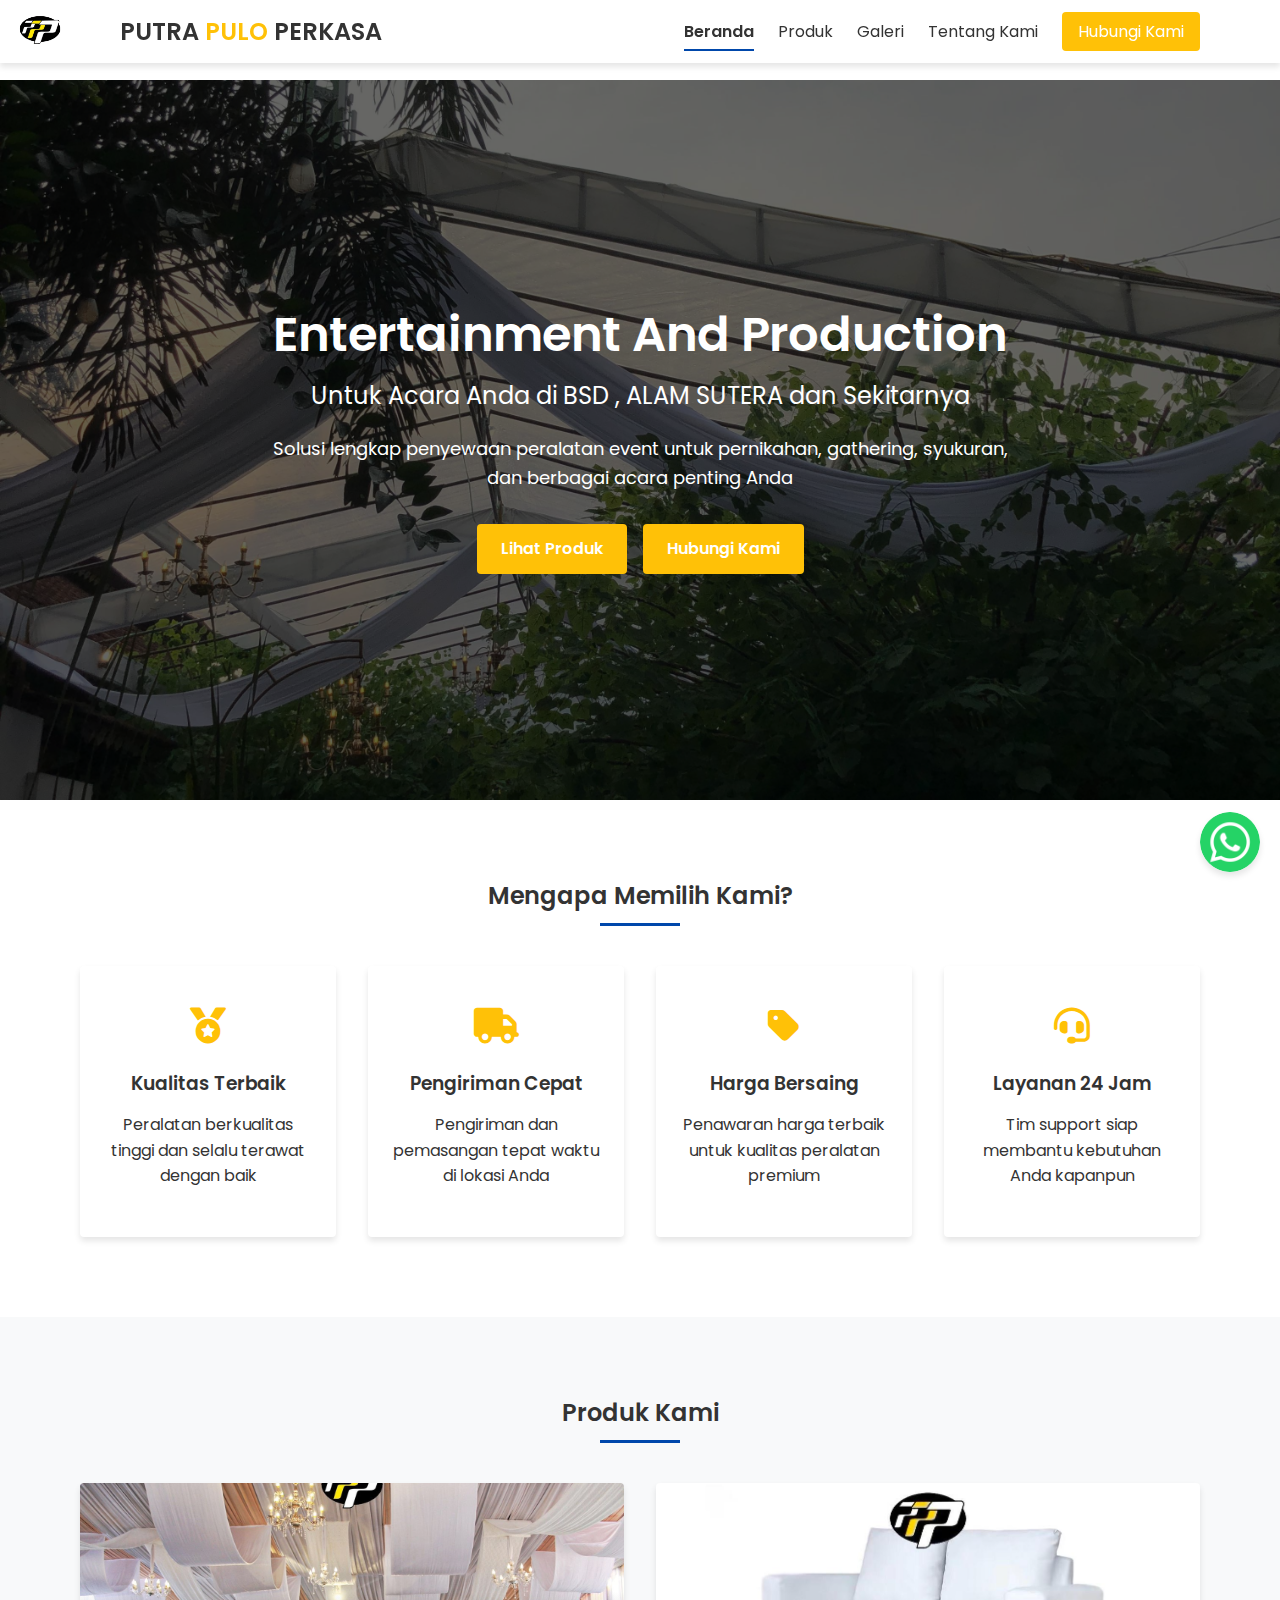
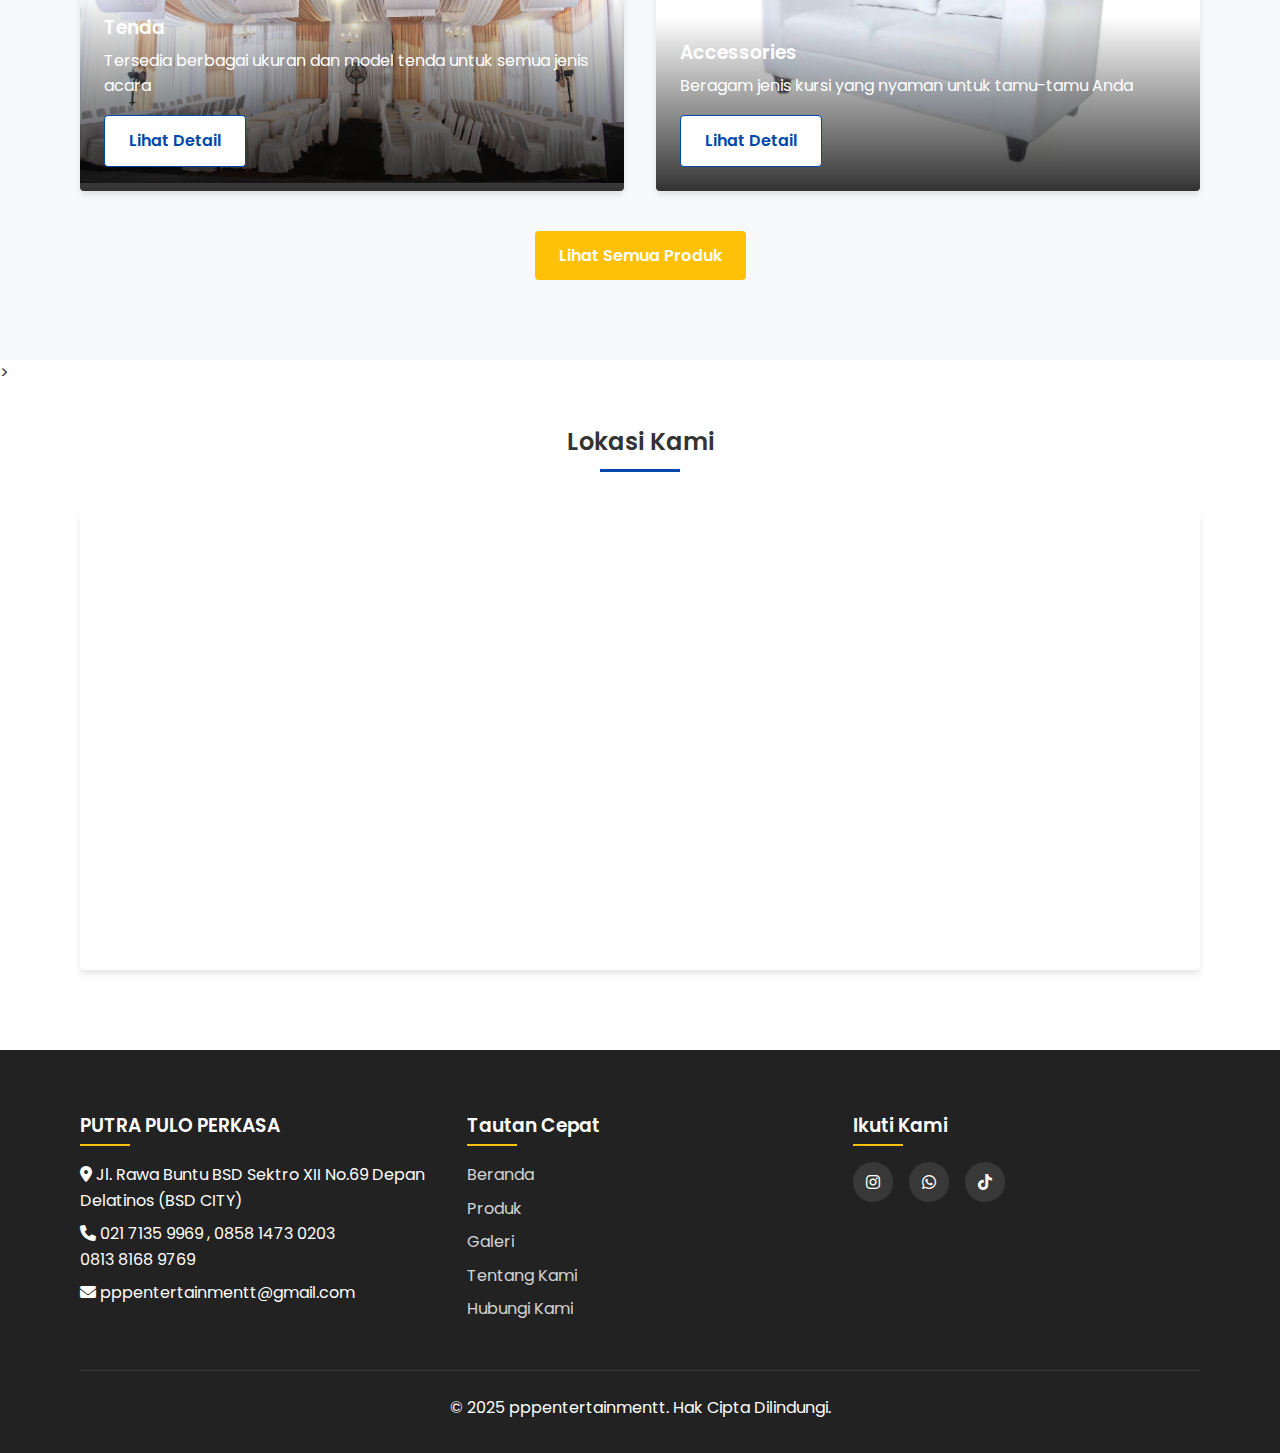
<file: index.html>
<!DOCTYPE html>
<html lang="id">
<head>
    <meta charset="UTF-8">
    <meta name="viewport" content="width=device-width, initial-scale=1.0">
    <title>PUTRA PULO PERKASA</title>
    <link rel="shortcut icon" class="favicon" href="img/logo1.png" type="image/png">
    <link rel="stylesheet" href="css/style.css">
    <link rel="stylesheet" href="css/responsive.css">
    <link rel="stylesheet" href="https://cdnjs.cloudflare.com/ajax/libs/font-awesome/6.0.0-beta3/css/all.min.css">
    <link rel="preconnect" href="https://fonts.googleapis.com">
    <link rel="preconnect" href="https://fonts.gstatic.com" crossorigin>
    <link href="https://fonts.googleapis.com/css2?family=Poppins:wght@300;400;600&display=swap" rel="stylesheet">
</head>
<body>
    <!-- Header -->
    <header>
        <div class="container">
            <div class="logo">
                <a href="index.html">
                    <h1>PUTRA   <span class="pulo">PULO</span> PERKASA<span></span> </h1> 
                <img src="img/logo1.png" alt="">

                </a>
            </div>
            <nav>
                <div class="menu-toggle">
                    <i class="fas fa-bars"></i>
                </div>
                <ul class="menu">
                    <li><a href="index.html" class="active">Beranda</a></li>
                    <li><a href="produk.html">Produk</a></li>
                    <li><a href="galeri.html">Galeri</a></li>
                    <li><a href="tentang.html">Tentang Kami</a></li>
                    <li><a href="kontak.html" class="highlight">Hubungi Kami</a></li>
                </ul>
            </nav>
        </div>
    </header>

    <!-- Hero Section -->
    <section class="hero">
        <div class="overlay"></div>
        <div class="container">
            <div class="hero-content">
                <h1>Entertainment And Production</h1>
                <h2>Untuk Acara Anda di BSD , ALAM SUTERA dan Sekitarnya</h2>
                <p>Solusi lengkap penyewaan peralatan event untuk pernikahan, gathering, syukuran, dan berbagai acara penting Anda</p>
                <div class="hero-buttons">
                    <a href="produk.html" class="btn btn-warning">Lihat Produk</a>
                    <a href="kontak.html" class="btn btn-warning">Hubungi Kami</a>
                </div>
            </div>
        </div>
    </section>

    <!-- Features -->
    <section class="features">
        <div class="container">
            <h2 class="section-title">Mengapa Memilih Kami?</h2>
            <div class="features-container">
                <div class="feature">
                    <div class="feature-icon">
                        <i class="fas fa-medal"></i>
                    </div>
                    <h3>Kualitas Terbaik</h3>
                    <p>Peralatan berkualitas tinggi dan selalu terawat dengan baik</p>
                </div>

                <div class="feature">
                    <div class="feature-icon">
                        <i class="fas fa-truck"></i>
                    </div>
                    <h3>Pengiriman Cepat</h3>
                    <p>Pengiriman dan pemasangan tepat waktu di lokasi Anda</p>
                </div>

                <div class="feature">
                    <div class="feature-icon">
                        <i class="fas fa-tag"></i>
                    </div>
                    <h3>Harga Bersaing</h3>
                    <p>Penawaran harga terbaik untuk kualitas peralatan premium</p>
                </div>

                <div class="feature">
                    <div class="feature-icon">
                        <i class="fas fa-headset"></i>
                    </div>
                    <h3>Layanan 24 Jam</h3>
                    <p>Tim support siap membantu kebutuhan Anda kapanpun</p>
                </div>
            </div>
        </div>
    </section>

    <!-- Products Preview -->
    <section class="products-preview">
        <div class="container">
            <h2 class="section-title">Produk Kami</h2>
            <div class="products-container">
                <div class="product-category">
                    <img src="img/tenda7.jpg" alt="Tenda untuk acara">
                    <div class="category-content">
                        <h3>Tenda</h3>
                        <p>Tersedia berbagai ukuran dan model tenda untuk semua jenis acara</p>
                        <a href="produk.html#tenda" class="btn btn-secondary">Lihat Detail</a>
                    </div>
                </div>

                <div class="product-category">
                    <img src="img/sofa1.jpg" alt="Kursi untuk acara">
                    <div class="category-content">
                        <h3>Accessories</h3>
                        <p>Beragam jenis kursi yang nyaman untuk tamu-tamu Anda</p>
                        <a href="produk.html#kursi" class="btn btn-secondary">Lihat Detail</a>
                    </div>
                </div>

            </div>
            <div class="view-all">
                <a href="produk.html" class="btn btn-warning">Lihat Semua Produk</a>
            </div>
        </div>
    </section>

 >

        <!-- Map -->
  <section class="map">
    <div class="container">
        <h2 class="section-title">Lokasi Kami</h2>
        <div class="map-container">
            <iframe 
                src="https://www.google.com/maps/embed?pb=!1m18!1m12!1m3!1d126812.77409945638!2d106.68942931851808!3d-6.229746144458091!2m3!1f0!2f0!3f0!3m2!1i1024!2i768!4f13.1!3m3!1m2!1s0x2e69e50075443d77%3A0xe84bd32dd2c1bca1!2sPUTRA+PULO+PERKASA!5e0!3m2!1sid!2sid!4v1655113846675!5m2!1sid!2sid" 
                width="100%" 
                height="450" 
                style="border:0;" 
                allowfullscreen="" 
                loading="lazy">
            </iframe>
        </div>
    </div>
</section>
<div class="floating-whatsapp">
    <a href="https://wa.me/6285814730203" target="_blank">
        <img src="img/whatsapp-icon.png" alt="Hubungi Kami di WhatsApp">
    </a>
</div>

    <!-- Footer -->
    <footer>
        <div class="container">
            <div class="footer-content">
                <div class="footer-info">
                    <h3>PUTRA PULO PERKASA</h3>
                    <p><i class="fas fa-map-marker-alt"></i> Jl. Rawa Buntu BSD Sektro XII No.69 Depan Delatinos (BSD CITY)</p>
                    <p><i class="fas fa-phone"></i> 021 7135 9969 , 0858 1473 0203 <br> 0813 8168 9769</p>
                    <p><i class="fas fa-envelope"></i> pppentertainmentt@gmail.com</p>
                </div>

                <div class="footer-links">
                    <h3>Tautan Cepat</h3>
                    <ul>
                        <li><a href="index.html">Beranda</a></li>
                        <li><a href="produk.html">Produk</a></li>
                        <li><a href="galeri.html">Galeri</a></li>
                        <li><a href="tentang.html">Tentang Kami</a></li>
                        <li><a href="kontak.html">Hubungi Kami</a></li>
                    </ul>
                </div>

                <div class="footer-social">
                    <h3>Ikuti Kami</h3>
                    <div class="social-icons">
                        <a href="https://www.instagram.com/putrapuloperkasa"><i class="fab fa-instagram"></i></a>
                        <a href="https://wa.me/6285814730203"><i class="fab fa-whatsapp"></i></a>
                        <a href="https://www.tiktok.com/@putrapuloperkasa"><i class="fab fa-tiktok"></i></a>
                    </div>
                </div>
            </div>

            <div class="footer-bottom">
                <p>&copy; 2025 pppentertainmentt. Hak Cipta Dilindungi.</p>
            </div>
        </div>
    </footer>

    <script src="js/script.js"></script>
</body>
</html>
</file>
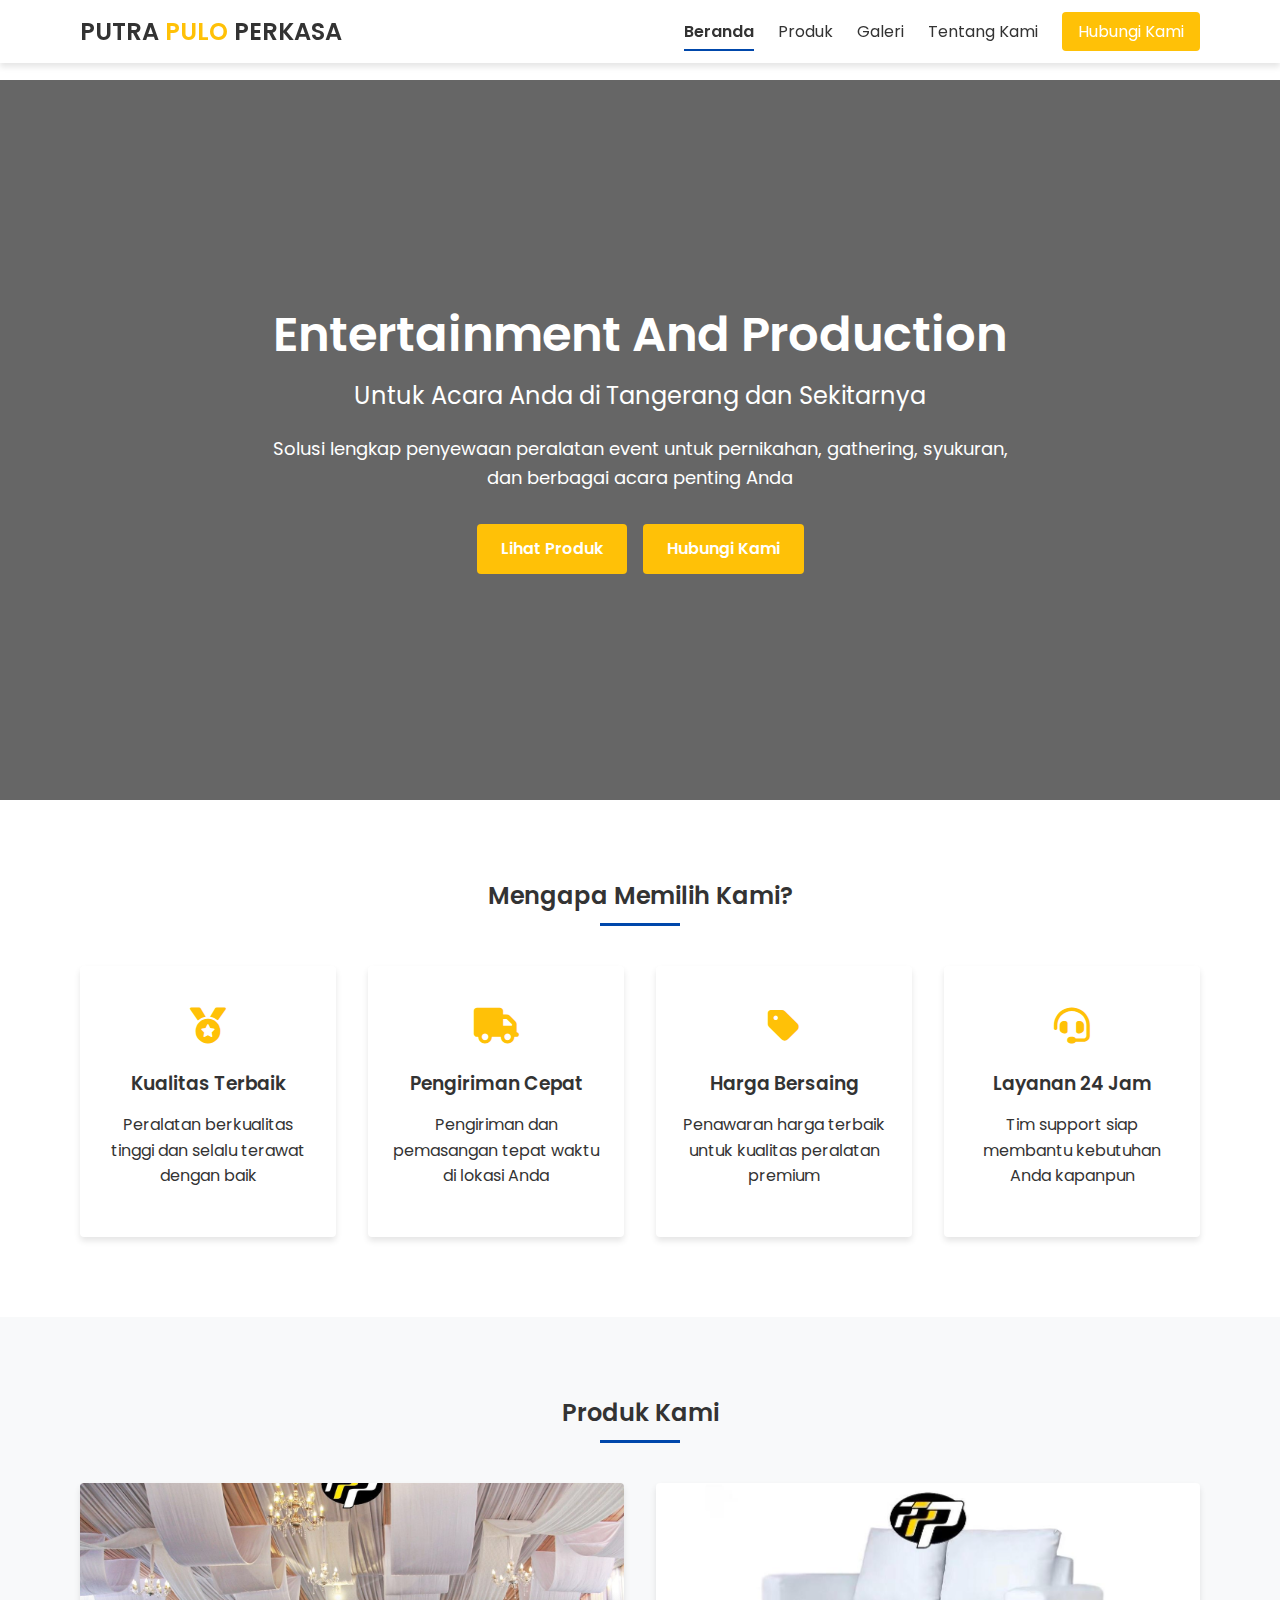
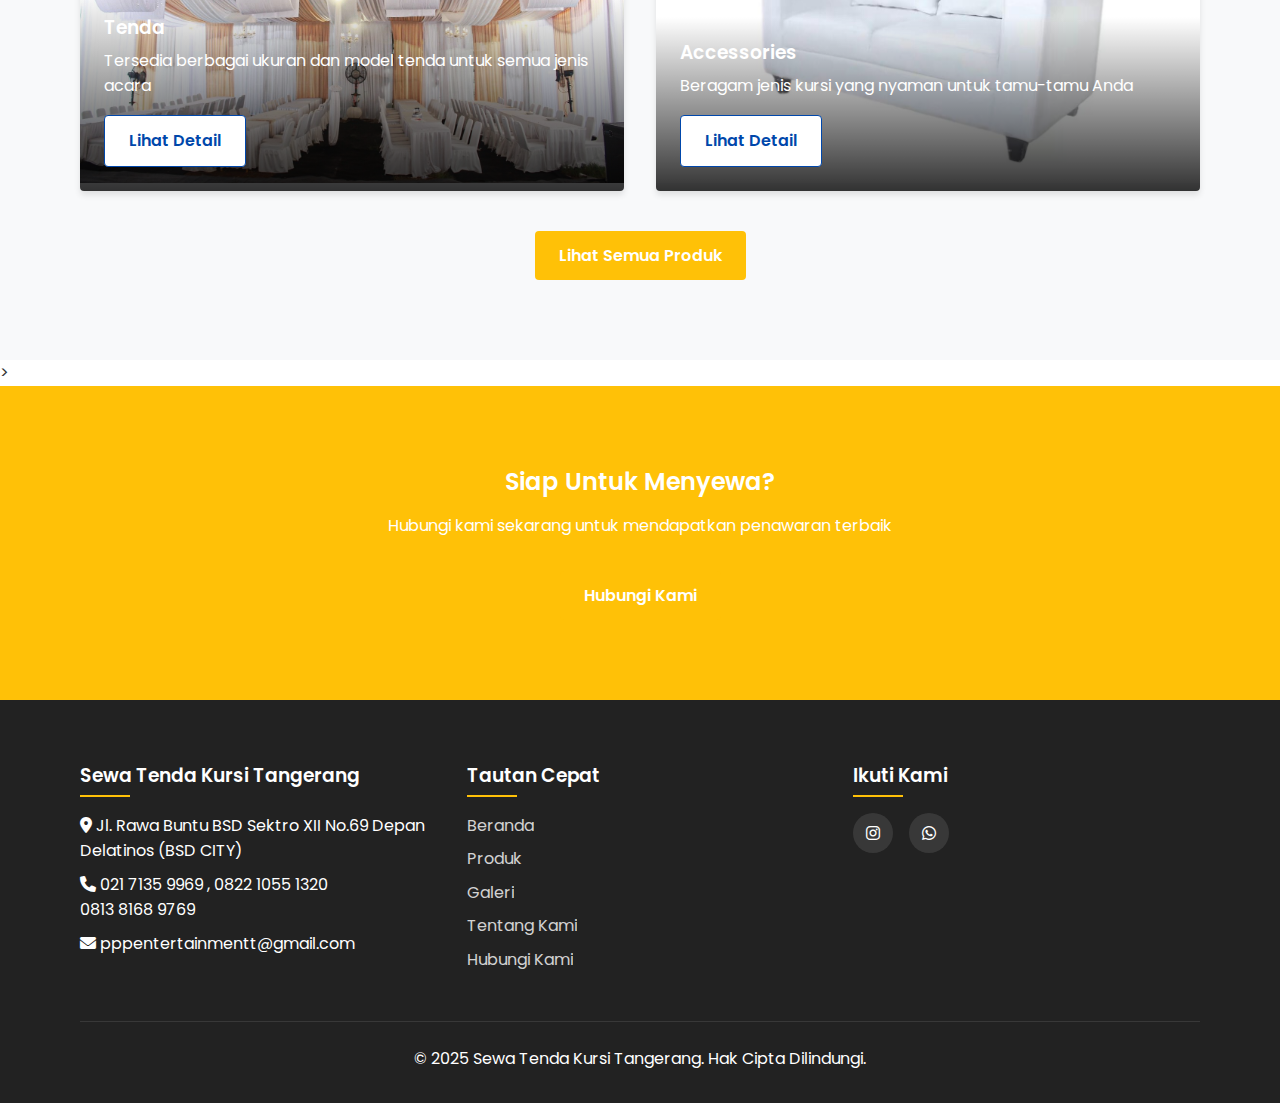
<file: public/index.html>
<!DOCTYPE html>
<html lang="id">
<head>
    <meta charset="UTF-8">
    <meta name="viewport" content="width=device-width, initial-scale=1.0">
    <title>Sewa Tenda Kursi Tangerang - Penyewaan Tenda, Kursi & Sound System</title>
    <link rel="stylesheet" href="css/style.css">
    <link rel="stylesheet" href="css/responsive.css">
    <link rel="stylesheet" href="https://cdnjs.cloudflare.com/ajax/libs/font-awesome/6.0.0-beta3/css/all.min.css">
    <link rel="preconnect" href="https://fonts.googleapis.com">
    <link rel="preconnect" href="https://fonts.gstatic.com" crossorigin>
    <link href="https://fonts.googleapis.com/css2?family=Poppins:wght@300;400;600&display=swap" rel="stylesheet">
</head>
<body>
    <!-- Header -->
    <header>
        <div class="container">
            <div class="logo">
                <a href="index.html">
                    <h1>PUTRA   <span class="pulo">PULO</span> PERKASA<span></span></h1>
                </a>
            </div>
            <nav>
                <div class="menu-toggle">
                    <i class="fas fa-bars"></i>
                </div>
                <ul class="menu">
                    <li><a href="index.html" class="active">Beranda</a></li>
                    <li><a href="produk.html">Produk</a></li>
                    <li><a href="galeri.html">Galeri</a></li>
                    <li><a href="tentang.html">Tentang Kami</a></li>
                    <li><a href="kontak.html" class="highlight">Hubungi Kami</a></li>
                </ul>
            </nav>
        </div>
    </header>

    <!-- Hero Section -->
    <section class="hero">
        <div class="overlay"></div>
        <div class="container">
            <div class="hero-content">
                <h1>Entertainment And Production</h1>
                <h2>Untuk Acara Anda di Tangerang dan Sekitarnya</h2>
                <p>Solusi lengkap penyewaan peralatan event untuk pernikahan, gathering, syukuran, dan berbagai acara penting Anda</p>
                <div class="hero-buttons">
                    <a href="produk.html" class="btn btn-warning">Lihat Produk</a>
                    <a href="kontak.html" class="btn btn-warning">Hubungi Kami</a>
                </div>
            </div>
        </div>
    </section>

    <!-- Features -->
    <section class="features">
        <div class="container">
            <h2 class="section-title">Mengapa Memilih Kami?</h2>
            <div class="features-container">
                <div class="feature">
                    <div class="feature-icon">
                        <i class="fas fa-medal"></i>
                    </div>
                    <h3>Kualitas Terbaik</h3>
                    <p>Peralatan berkualitas tinggi dan selalu terawat dengan baik</p>
                </div>

                <div class="feature">
                    <div class="feature-icon">
                        <i class="fas fa-truck"></i>
                    </div>
                    <h3>Pengiriman Cepat</h3>
                    <p>Pengiriman dan pemasangan tepat waktu di lokasi Anda</p>
                </div>

                <div class="feature">
                    <div class="feature-icon">
                        <i class="fas fa-tag"></i>
                    </div>
                    <h3>Harga Bersaing</h3>
                    <p>Penawaran harga terbaik untuk kualitas peralatan premium</p>
                </div>

                <div class="feature">
                    <div class="feature-icon">
                        <i class="fas fa-headset"></i>
                    </div>
                    <h3>Layanan 24 Jam</h3>
                    <p>Tim support siap membantu kebutuhan Anda kapanpun</p>
                </div>
            </div>
        </div>
    </section>

    <!-- Products Preview -->
    <section class="products-preview">
        <div class="container">
            <h2 class="section-title">Produk Kami</h2>
            <div class="products-container">
                <div class="product-category">
                    <img src="img/tenda7.jpg" alt="Tenda untuk acara">
                    <div class="category-content">
                        <h3>Tenda</h3>
                        <p>Tersedia berbagai ukuran dan model tenda untuk semua jenis acara</p>
                        <a href="produk.html#tenda" class="btn btn-secondary">Lihat Detail</a>
                    </div>
                </div>

                <div class="product-category">
                    <img src="img/sofa1.jpg" alt="Kursi untuk acara">
                    <div class="category-content">
                        <h3>Accessories</h3>
                        <p>Beragam jenis kursi yang nyaman untuk tamu-tamu Anda</p>
                        <a href="produk.html#kursi" class="btn btn-secondary">Lihat Detail</a>
                    </div>
                </div>

            </div>
            <div class="view-all">
                <a href="produk.html" class="btn btn-warning">Lihat Semua Produk</a>
            </div>
        </div>
    </section>

 >

    <!-- Call to Action -->
    <section class="cta">
        <div class="container">
            <h2>Siap Untuk Menyewa?</h2>
            <p>Hubungi kami sekarang untuk mendapatkan penawaran terbaik</p>
            <a href="kontak.html" class="btn btn-warning">Hubungi Kami</a>
        </div>
    </section>

    <!-- Footer -->
    <footer>
        <div class="container">
            <div class="footer-content">
                <div class="footer-info">
                    <h3>Sewa Tenda Kursi Tangerang</h3>
                    <p><i class="fas fa-map-marker-alt"></i> Jl. Rawa Buntu BSD Sektro XII No.69 Depan Delatinos (BSD CITY)</p>
                    <p><i class="fas fa-phone"></i> 021 7135 9969 , 0822 1055 1320 <br> 0813 8168 9769</p>
                    <p><i class="fas fa-envelope"></i> pppentertainmentt@gmail.com</p>
                </div>

                <div class="footer-links">
                    <h3>Tautan Cepat</h3>
                    <ul>
                        <li><a href="index.html">Beranda</a></li>
                        <li><a href="produk.html">Produk</a></li>
                        <li><a href="galeri.html">Galeri</a></li>
                        <li><a href="tentang.html">Tentang Kami</a></li>
                        <li><a href="kontak.html">Hubungi Kami</a></li>
                    </ul>
                </div>

                <div class="footer-social">
                    <h3>Ikuti Kami</h3>
                    <div class="social-icons">
                        <a href="#"><i class="fab fa-instagram"></i></a>
                        <a href="#"><i class="fab fa-whatsapp"></i></a>
                    </div>
                </div>
            </div>

            <div class="footer-bottom">
                <p>&copy; 2025 Sewa Tenda Kursi Tangerang. Hak Cipta Dilindungi.</p>
            </div>
        </div>
    </footer>

    <script src="js/script.js"></script>
</body>
</html>
</file>
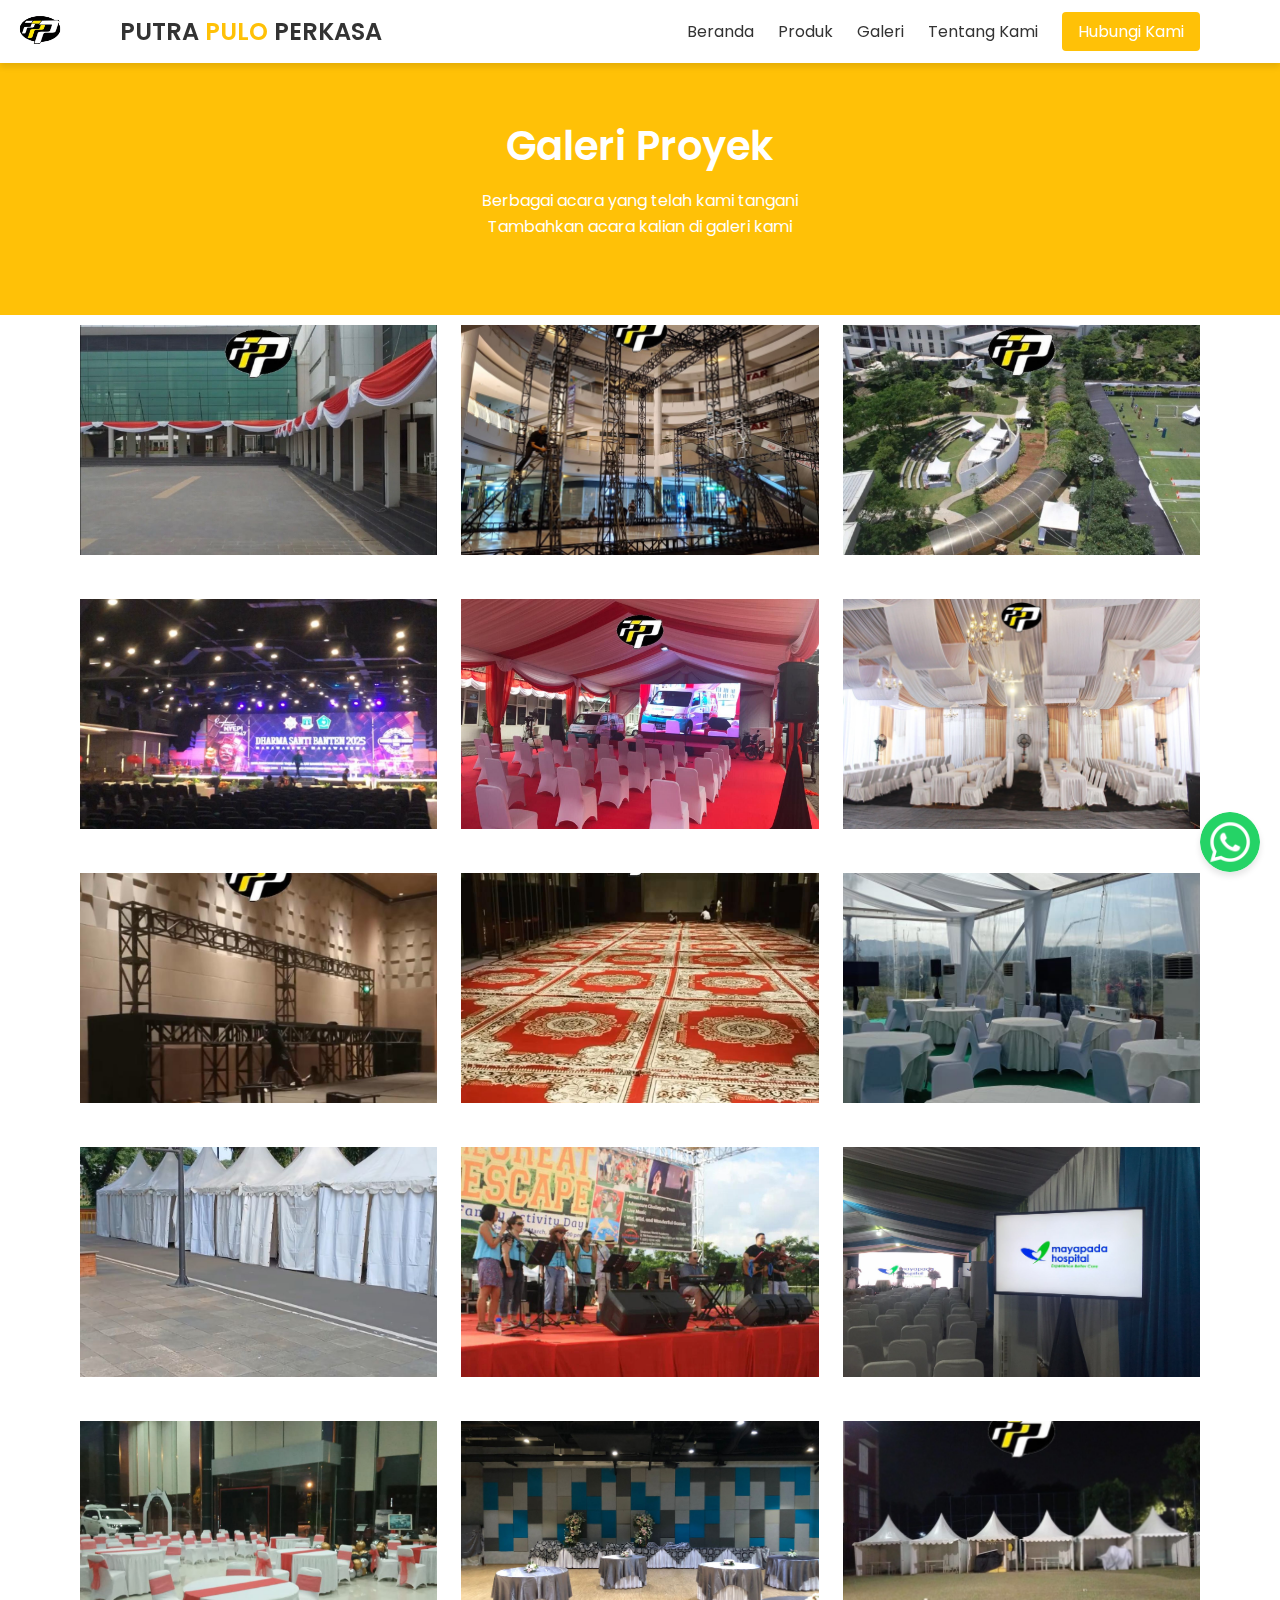
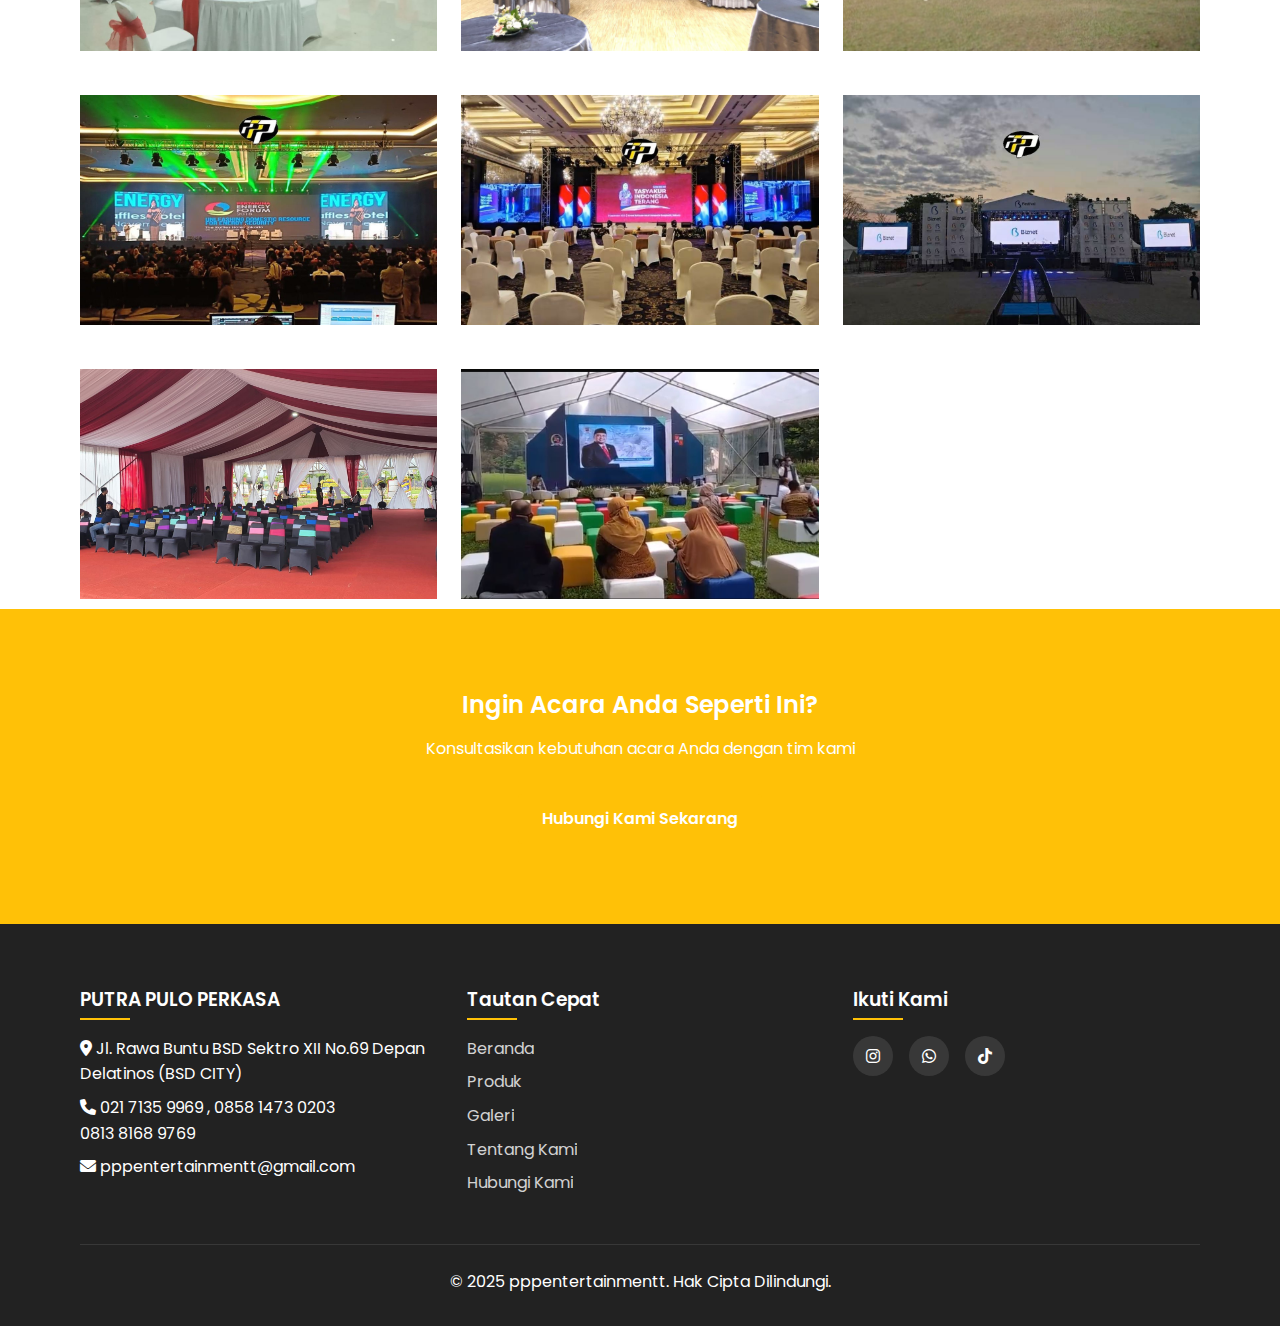
<file: galeri.html>
<!DOCTYPE html>
<html lang="id">
<head>
    <meta charset="UTF-8">
    <meta name="viewport" content="width=device-width, initial-scale=1.0">
    <title>Galeri - Putra Pulo Perkasa</title>
    <link rel="shortcut icon" class="favicon" href="img/logo1.png" type="image/png">

      <link rel="stylesheet" href="css/style.css">
    <link rel="stylesheet" href="css/responsive.css">
    <link rel="stylesheet" href="https://cdnjs.cloudflare.com/ajax/libs/font-awesome/6.0.0-beta3/css/all.min.css">
    <link rel="preconnect" href="https://fonts.googleapis.com">
    <link rel="preconnect" href="https://fonts.gstatic.com" crossorigin>
    <link href="https://fonts.googleapis.com/css2?family=Poppins:wght@300;400;600&display=swap" rel="stylesheet">
</head>
<body>
    <!-- Header -->
    <header>
        <div class="container">
            <div class="logo">
                <a href="index.html">
                    <h1>PUTRA   <span>PULO</span> PERKASA<span></span></h1>
                <img src="img/logo1.png" alt="">

                </a>
            </div>
            <nav>
                <div class="menu-toggle">
                    <i class="fas fa-bars"></i>
                </div>
                 <ul class="menu">
                    <li><a href="index.html" >Beranda</a></li>
                    <li><a href="produk.html">Produk</a></li>
                    <li><a href="galeri.html" >Galeri</a></li>
                    <li><a href="tentang.html">Tentang Kami</a></li>
                    <li><a href="kontak.html" class="highlight">Hubungi Kami</a></li>
                </ul>
            </nav>
        </div>
    </header>

    <!-- Page Title -->
    <section class="page-title">
        <div class="container">
            <h1>Galeri Proyek</h1>
            <p>Berbagai acara yang telah kami tangani <br> Tambahkan acara kalian di galeri kami</p>
        </div>
    </section>

   
    <!-- Gallery -->
    <section class="gallery">
        <div class="container">
            <div class="gallery-grid">
                <div class="gallery-item wedding">
                    <img src="img/gambar3.webp" alt="Pernikahan Outdoor">
                    <div class="gallery-overlay">
                        <div class="gallery-info">
                            <h3>Event Kampus</h3>
                            <p>Universitas Multimedia Nusantara</p>
                        </div>
                    </div>
                </div>
                
                <div class="gallery-item wedding">
                    <img src="img/gambar5.webp" alt="Pernikahan Mewah">
                    <div class="gallery-overlay">
                        <div class="gallery-info">
                            <h3>Rigging Indoor</h3>
                            <p>Summarecon Mall Serpong</p>
                        </div>
                    </div>
                </div>
                
                <div class="gallery-item corporate">
                    <img src="img/gambar6.webp" alt="Gathering Perusahaan">
                    <div class="gallery-overlay">
                        <div class="gallery-info">
                            <h3>Music & Fun Games</h3>
                            <p>Sinarmas Land BSD</p>
                        </div>
                    </div>
                </div>
                
                <div class="gallery-item corporate">
                    <img src="img/gambar8.webp" alt="Seminar Bisnis">
                    <div class="gallery-overlay">
                        <div class="gallery-info">
                            <h3>Dharma Santi</h3>
                            <p>Q-Big BSD</p>
                        </div>
                    </div>
                </div>
                
                <div class="gallery-item family">
                    <img src="img/gambar9.webp" alt="Acara Syukuran">
                    <div class="gallery-overlay">
                        <div class="gallery-info">
                            <h3>Opening Ceremony</h3>
                            <p>BSD Tangerang Selatan</p>
                        </div>
                    </div>
                </div>
                
                <div class="gallery-item family">
                    <img src="img/tenda7.jpg" alt="Ulang Tahun Anak">
                    <div class="gallery-overlay">
                        <div class="gallery-info">
                            <h3>Wedding Event</h3>
                            <p>Rawa Buntu, Serpong</p>
                        </div>
                    </div>
                </div>
                
                <div class="gallery-item outdoor">
                    <img src="img/gambar1.jpg" alt="Festival Outdoor">
                    <div class="gallery-overlay">
                        <div class="gallery-info">
                            <h3>Seminar</h3>
                            <p>Jakarta Selatan</p>
                        </div>
                    </div>
                </div>
                
                <div class="gallery-item outdoor">
                    <img src="img/gambar2.jpg" alt="Camping Event">
                    <div class="gallery-overlay">
                        <div class="gallery-info">
                            <h3>Tasyakuran</h3>
                            <p>Jakarta Pusat</p>
                        </div>
                    </div>
                </div>
                
                <div class="gallery-item wedding">
                    <img src="img/gambar10.jpg" alt="Pernikahan Traditional">
                    <div class="gallery-overlay">
                        <div class="gallery-info">
                            <h3>Education Menteri Kesehatan Covid-19</h3>
                            <p>Bogor</p>
                        </div>
                    </div>
                </div>
                
                <div class="gallery-item corporate">
                    <img src="img/gambar11.jpg" alt="Product Launching">
                    <div class="gallery-overlay">
                        <div class="gallery-info">
                            <h3>Bazar Kuliner</h3>
                            <p>Alam Sutera</p>
                        </div>
                    </div>
                </div>
                
                <div class="gallery-item family">
                    <img src="img/gambar12.jpg" alt="Reuni Keluarga">
                    <div class="gallery-overlay">
                        <div class="gallery-info">
                            <h3>Music & Fun Games</h3>
                            <p>Sinarmas Land BSD</p>
                        </div>
                    </div>
                </div>

                <div class="gallery-item family">
                    <img src="img/mayapada.jpg" alt="Reuni Keluarga">
                    <div class="gallery-overlay">
                        <div class="gallery-info">
                            <h3>Event Mayapada</h3>
                            <p>Jakarta Selatan</p>
                        </div>
                    </div>
                </div>

                <div class="gallery-item family">
                    <img src="img/finedinn.jpg" alt="Reuni Keluarga">
                    <div class="gallery-overlay">
                        <div class="gallery-info">
                            <h3>Fine Dining</h3>
                            <p>Jakarta</p>
                        </div>
                    </div>
                </div>

                <div class="gallery-item family">
                    <img src="img/darmadining.jpg" alt="Reuni Keluarga">
                    <div class="gallery-overlay">
                        <div class="gallery-info">
                            <h3>Dharma Santi Dining Room</h3>
                            <p>Q-Big</p>
                        </div>
                    </div>
                </div>

                <div class="gallery-item family">
                    <img src="img/bazar-sekolah.jpg" alt="Reuni Keluarga">
                    <div class="gallery-overlay">
                        <div class="gallery-info">
                            <h3>Bazar Sekolah</h3>
                            <p>BSD</p>
                        </div>
                    </div>
                </div>

                <div class="gallery-item family">
                    <img src="img/pertamina.jpg" alt="Reuni Keluarga">
                    <div class="gallery-overlay">
                        <div class="gallery-info">
                            <h3>Pertamina Energy Forum</h3>
                            <p>Hotel Raffles Jakarta</p>
                        </div>
                    </div>
                </div>

                <div class="gallery-item family">
                    <img src="img/tasyakur.jpg" alt="Reuni Keluarga">
                    <div class="gallery-overlay">
                        <div class="gallery-info">
                            <h3>Tasyakur Indonesia Terang</h3>
                            <p>Jakarta</p>
                        </div>
                    </div>
                </div>

                <div class="gallery-item family">
                    <img src="img/biznet.jpg" alt="Reuni Keluarga">
                    <div class="gallery-overlay">
                        <div class="gallery-info">
                            <h3>Biznet Festival</h3>
                            <p>Jakarta</p>
                        </div>
                    </div>
                </div>

                <div class="gallery-item family">
                    <img src="img/bisnis.jpg" alt="Reuni Keluarga">
                    <div class="gallery-overlay">
                        <div class="gallery-info">
                            <h3>Event Bisnis</h3>
                            <p>Jakarta</p>
                        </div>
                    </div>
                </div>

                <div class="gallery-item family">
                    <img src="img/dprd.jpg" alt="Reuni Keluarga">
                    <div class="gallery-overlay">
                        <div class="gallery-info">
                            <h3>DPRD KOTA BOGOR</h3>
                            <p>Bogor</p>
                        </div>
                    </div>
                </div>
                
            </div>
        </div>
    </section>


<div class="floating-whatsapp">
    <a href="https://wa.me/6285814730203" target="_blank">
        <img src="img/whatsapp-icon.png" alt="Hubungi Kami di WhatsApp">
    </a>
</div>
    <!-- Call to Action -->
    <section class="cta">
        <div class="container">
            <h2>Ingin Acara Anda Seperti Ini?</h2>
            <p>Konsultasikan kebutuhan acara Anda dengan tim kami</p>
            <a href="kontak.html" class="btn btn-warning">Hubungi Kami Sekarang</a>
        </div>
    </section>

    <!-- Footer -->
    <footer>
        <div class="container">
            <div class="footer-content">
                 <div class="footer-info">
                    <h3>PUTRA PULO PERKASA</h3>
                    <p><i class="fas fa-map-marker-alt"></i> Jl. Rawa Buntu BSD Sektro XII No.69 Depan Delatinos (BSD CITY)</p>
                    <p><i class="fas fa-phone"></i> 021 7135 9969 , 0858 1473 0203 <br> 0813 8168 9769</p>
                    <p><i class="fas fa-envelope"></i> pppentertainmentt@gmail.com</p>
                </div>

                <div class="footer-links">
                    <h3>Tautan Cepat</h3>
                    <ul>
                        <li><a href="index.html">Beranda</a></li>
                        <li><a href="produk.html">Produk</a></li>
                        <li><a href="galeri.html">Galeri</a></li>
                        <li><a href="tentang.html">Tentang Kami</a></li>
                        <li><a href="kontak.html">Hubungi Kami</a></li>
                    </ul>
                </div>

                <div class="footer-social">
                    <h3>Ikuti Kami</h3>
                    <div class="social-icons">
                        <a href="https://www.instagram.com/putrapuloperkasa"><i class="fab fa-instagram"></i></a>
                        <a href="https://wa.me/6285814730203"><i class="fab fa-whatsapp"></i></a>
                        <a href="https://www.tiktok.com/@putrapuloperkasa"><i class="fab fa-tiktok"></i></a>
                    </div>
                </div>
            </div>

            <div class="footer-bottom">
                <p>&copy; 2025 pppentertainmentt. Hak Cipta Dilindungi.</p>
            </div>
        </div>
    </footer>

    <script src="js/script.js"></script>
</body>
</html>
</file>
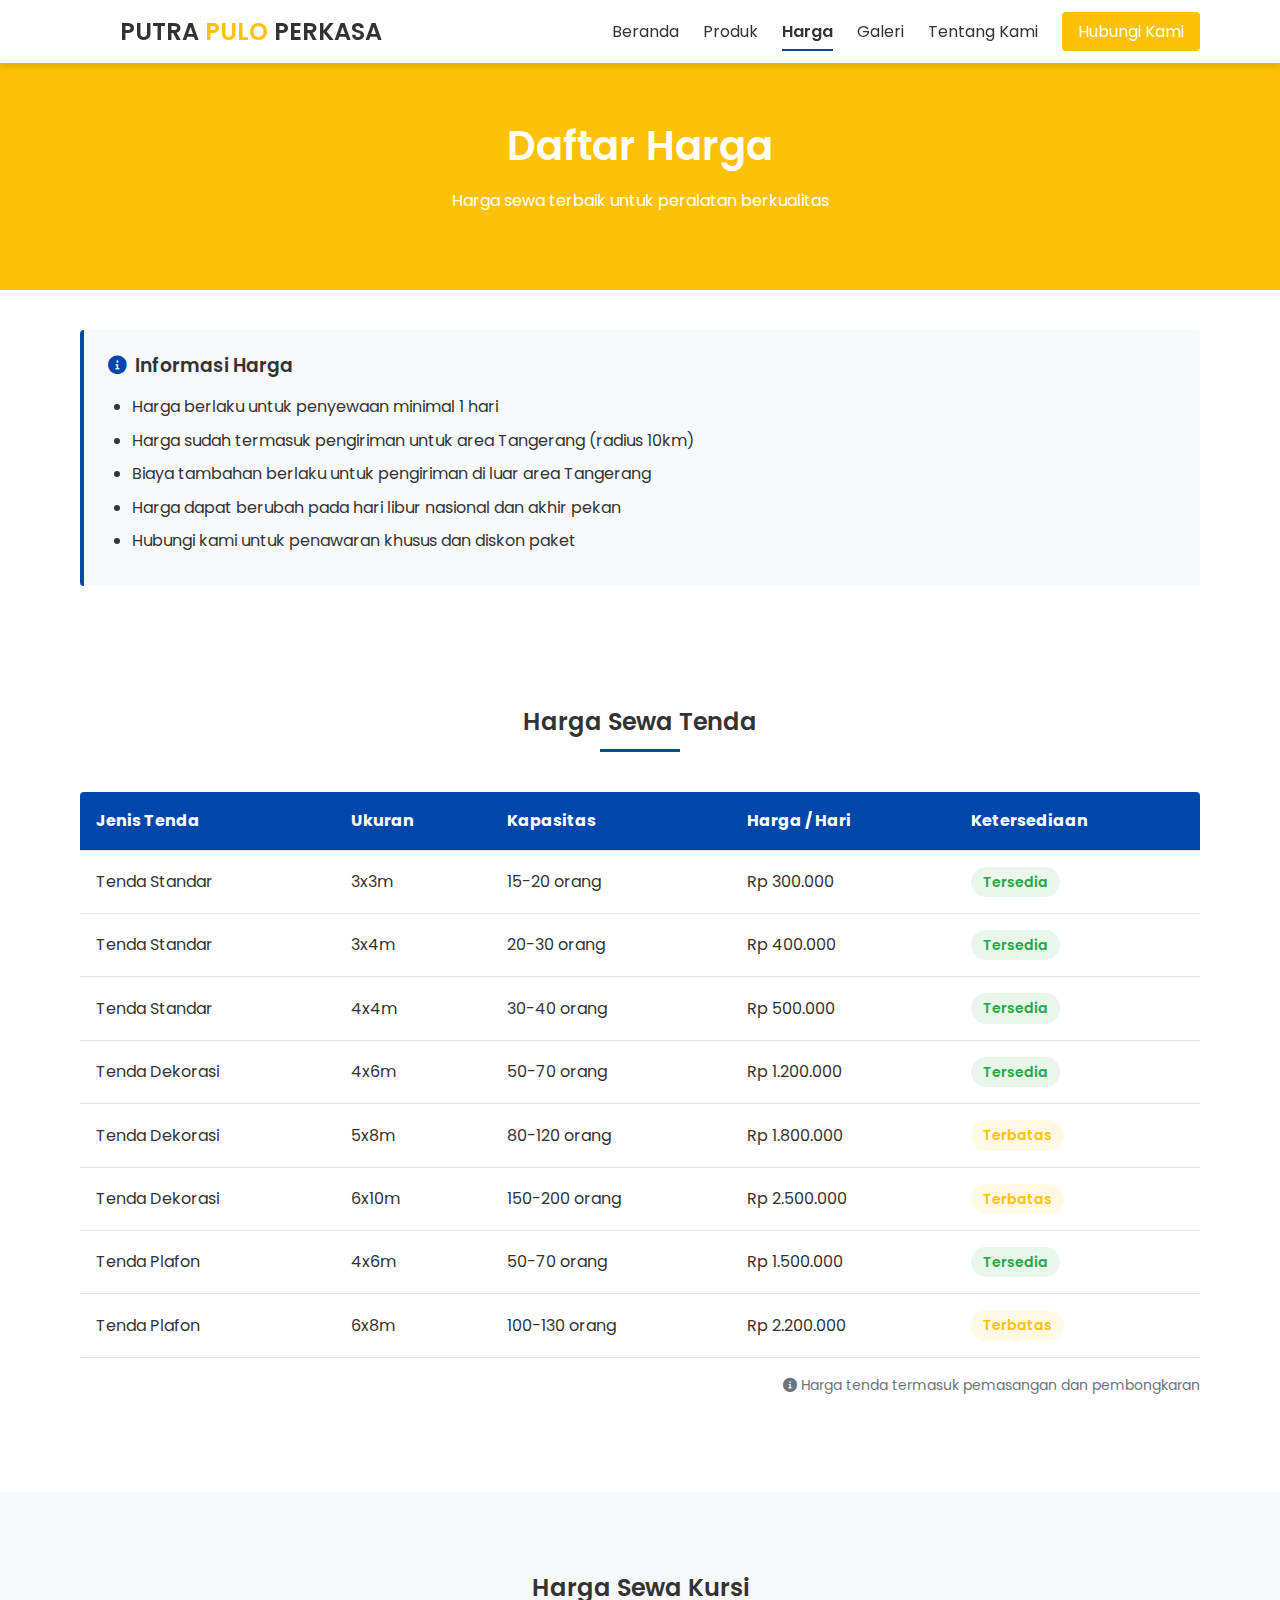
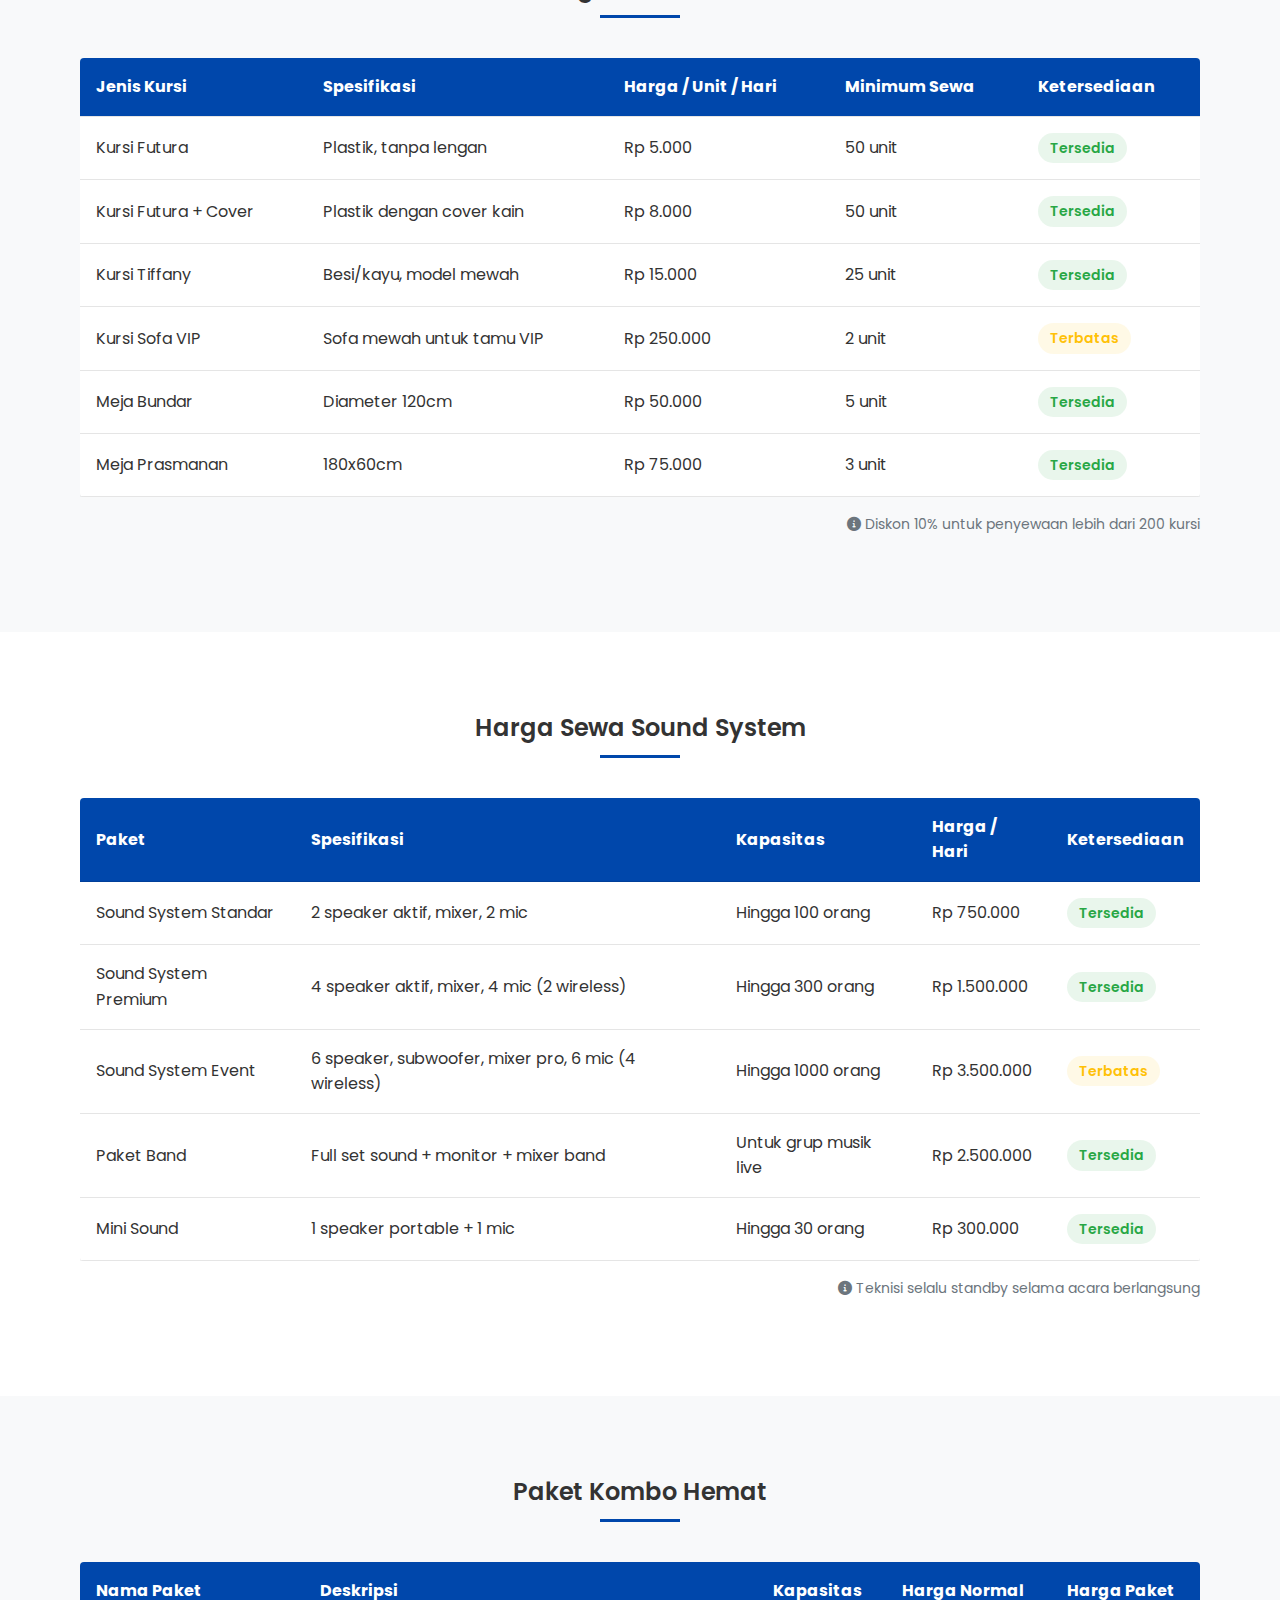
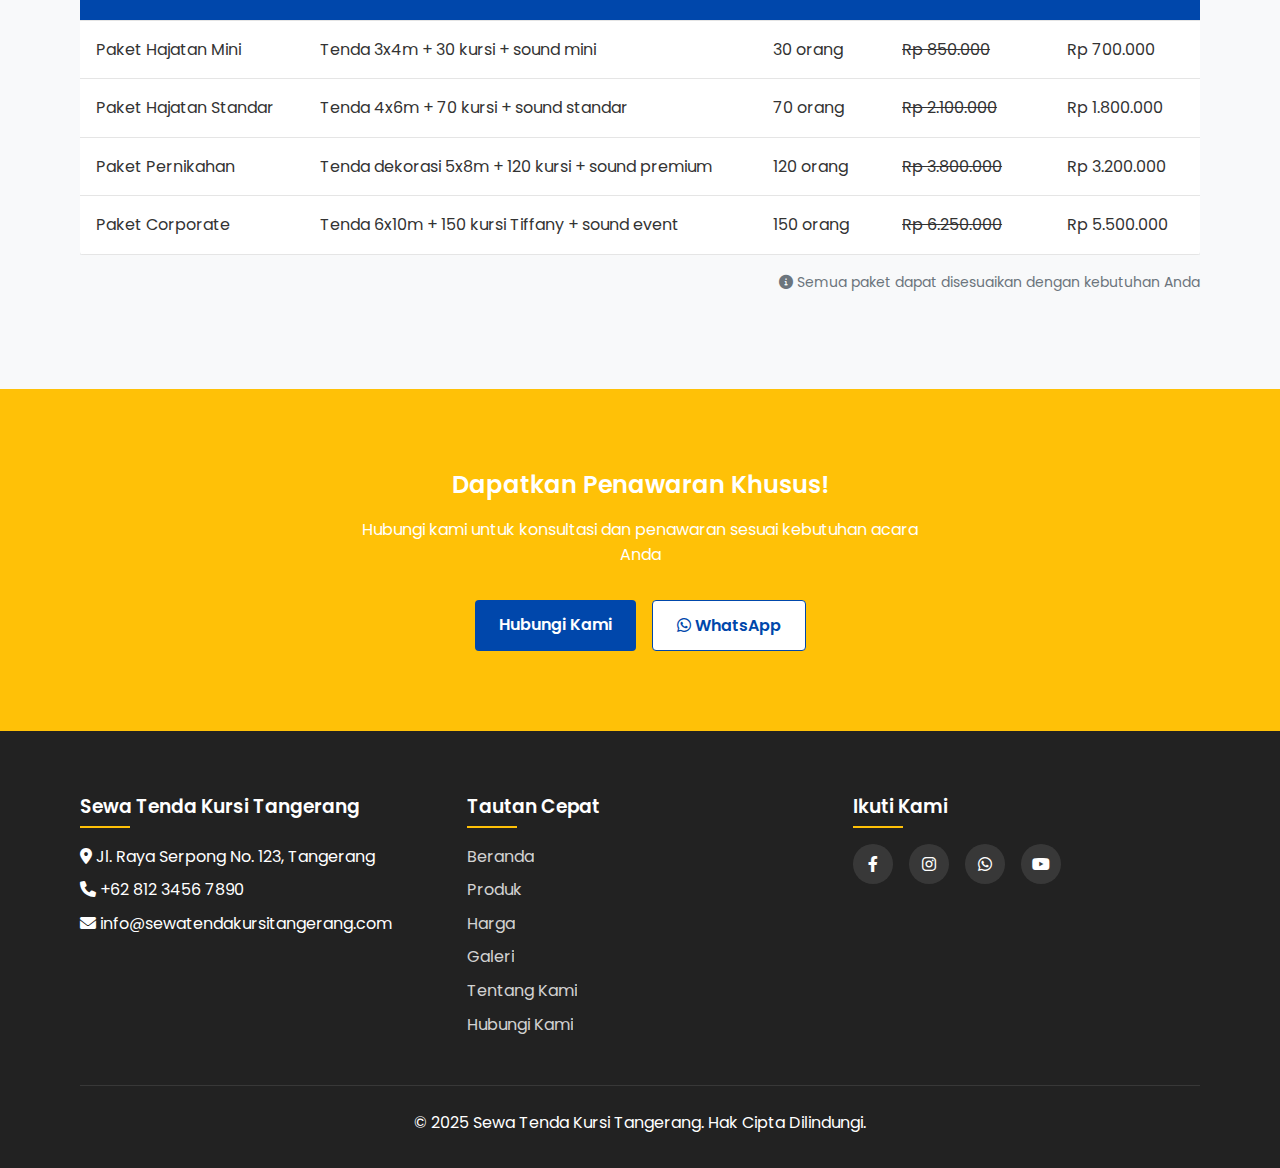
<file: harga.html>
<!DOCTYPE html>
<html lang="id">
<head>
    <meta charset="UTF-8">
    <meta name="viewport" content="width=device-width, initial-scale=1.0">
    <title>Daftar Harga - Sewa Tenda Kursi Tangerang</title>
    <link rel="stylesheet" href="css/style.css">
    <link rel="stylesheet" href="css/responsive.css">
    <link rel="stylesheet" href="https://cdnjs.cloudflare.com/ajax/libs/font-awesome/6.0.0-beta3/css/all.min.css">
    <link rel="preconnect" href="https://fonts.googleapis.com">
    <link rel="preconnect" href="https://fonts.gstatic.com" crossorigin>
    <link href="https://fonts.googleapis.com/css2?family=Poppins:wght@300;400;600&display=swap" rel="stylesheet">
</head>
<body>
    <!-- Header -->
    <header>
        <div class="container">
            <div class="logo">
                <a href="index.html">
                    <h1>PUTRA   <span>PULO</span> PERKASA<span></span></h1>
                </a>
            </div>
            <nav>
                <div class="menu-toggle">
                    <i class="fas fa-bars"></i>
                </div>
                <ul class="menu">
                    <li><a href="index.html">Beranda</a></li>
                    <li><a href="produk.html">Produk</a></li>
                    <li><a href="harga.html" class="active">Harga</a></li>
                    <li><a href="galeri.html">Galeri</a></li>
                    <li><a href="tentang.html">Tentang Kami</a></li>
                    <li><a href="kontak.html" class="highlight">Hubungi Kami</a></li>
                </ul>
            </nav>
        </div>
    </header>

    <!-- Page Title -->
    <section class="page-title">
        <div class="container">
            <h1>Daftar Harga</h1>
            <p>Harga sewa terbaik untuk peralatan berkualitas</p>
        </div>
    </section>

    <!-- Pricing Notice -->
    <section class="pricing-notice">
        <div class="container">
            <div class="notice-box">
                <h3><i class="fas fa-info-circle"></i> Informasi Harga</h3>
                <ul>
                    <li>Harga berlaku untuk penyewaan minimal 1 hari</li>
                    <li>Harga sudah termasuk pengiriman untuk area Tangerang (radius 10km)</li>
                    <li>Biaya tambahan berlaku untuk pengiriman di luar area Tangerang</li>
                    <li>Harga dapat berubah pada hari libur nasional dan akhir pekan</li>
                    <li>Hubungi kami untuk penawaran khusus dan diskon paket</li>
                </ul>
            </div>
        </div>
    </section>

    <!-- Pricing Tenda -->
    <section id="tenda" class="pricing">
        <div class="container">
            <h2 class="section-title">Harga Sewa Tenda</h2>
            <div class="pricing-table">
                <table>
                    <thead>
                        <tr>
                            <th>Jenis Tenda</th>
                            <th>Ukuran</th>
                            <th>Kapasitas</th>
                            <th>Harga / Hari</th>
                            <th>Ketersediaan</th>
                        </tr>
                    </thead>
                    <tbody>
                        <tr>
                            <td>Tenda Standar</td>
                            <td>3x3m</td>
                            <td>15-20 orang</td>
                            <td>Rp 300.000</td>
                            <td><span class="status available">Tersedia</span></td>
                        </tr>
                        <tr>
                            <td>Tenda Standar</td>
                            <td>3x4m</td>
                            <td>20-30 orang</td>
                            <td>Rp 400.000</td>
                            <td><span class="status available">Tersedia</span></td>
                        </tr>
                        <tr>
                            <td>Tenda Standar</td>
                            <td>4x4m</td>
                            <td>30-40 orang</td>
                            <td>Rp 500.000</td>
                            <td><span class="status available">Tersedia</span></td>
                        </tr>
                        <tr>
                            <td>Tenda Dekorasi</td>
                            <td>4x6m</td>
                            <td>50-70 orang</td>
                            <td>Rp 1.200.000</td>
                            <td><span class="status available">Tersedia</span></td>
                        </tr>
                        <tr>
                            <td>Tenda Dekorasi</td>
                            <td>5x8m</td>
                            <td>80-120 orang</td>
                            <td>Rp 1.800.000</td>
                            <td><span class="status limited">Terbatas</span></td>
                        </tr>
                        <tr>
                            <td>Tenda Dekorasi</td>
                            <td>6x10m</td>
                            <td>150-200 orang</td>
                            <td>Rp 2.500.000</td>
                            <td><span class="status limited">Terbatas</span></td>
                        </tr>
                        <tr>
                            <td>Tenda Plafon</td>
                            <td>4x6m</td>
                            <td>50-70 orang</td>
                            <td>Rp 1.500.000</td>
                            <td><span class="status available">Tersedia</span></td>
                        </tr>
                        <tr>
                            <td>Tenda Plafon</td>
                            <td>6x8m</td>
                            <td>100-130 orang</td>
                            <td>Rp 2.200.000</td>
                            <td><span class="status limited">Terbatas</span></td>
                        </tr>
                    </tbody>
                </table>
            </div>
            <div class="pricing-note">
                <p><i class="fas fa-info-circle"></i> Harga tenda termasuk pemasangan dan pembongkaran</p>
            </div>
        </div>
    </section>

    <!-- Pricing Kursi -->
    <section id="kursi" class="pricing bg-light">
        <div class="container">
            <h2 class="section-title">Harga Sewa Kursi</h2>
            <div class="pricing-table">
                <table>
                    <thead>
                        <tr>
                            <th>Jenis Kursi</th>
                            <th>Spesifikasi</th>
                            <th>Harga / Unit / Hari</th>
                            <th>Minimum Sewa</th>
                            <th>Ketersediaan</th>
                        </tr>
                    </thead>
                    <tbody>
                        <tr>
                            <td>Kursi Futura</td>
                            <td>Plastik, tanpa lengan</td>
                            <td>Rp 5.000</td>
                            <td>50 unit</td>
                            <td><span class="status available">Tersedia</span></td>
                        </tr>
                        <tr>
                            <td>Kursi Futura + Cover</td>
                            <td>Plastik dengan cover kain</td>
                            <td>Rp 8.000</td>
                            <td>50 unit</td>
                            <td><span class="status available">Tersedia</span></td>
                        </tr>
                        <tr>
                            <td>Kursi Tiffany</td>
                            <td>Besi/kayu, model mewah</td>
                            <td>Rp 15.000</td>
                            <td>25 unit</td>
                            <td><span class="status available">Tersedia</span></td>
                        </tr>
                        <tr>
                            <td>Kursi Sofa VIP</td>
                            <td>Sofa mewah untuk tamu VIP</td>
                            <td>Rp 250.000</td>
                            <td>2 unit</td>
                            <td><span class="status limited">Terbatas</span></td>
                        </tr>
                        <tr>
                            <td>Meja Bundar</td>
                            <td>Diameter 120cm</td>
                            <td>Rp 50.000</td>
                            <td>5 unit</td>
                            <td><span class="status available">Tersedia</span></td>
                        </tr>
                        <tr>
                            <td>Meja Prasmanan</td>
                            <td>180x60cm</td>
                            <td>Rp 75.000</td>
                            <td>3 unit</td>
                            <td><span class="status available">Tersedia</span></td>
                        </tr>
                    </tbody>
                </table>
            </div>
            <div class="pricing-note">
                <p><i class="fas fa-info-circle"></i> Diskon 10% untuk penyewaan lebih dari 200 kursi</p>
            </div>
        </div>
    </section>

    <!-- Pricing Sound System -->
    <section id="sound" class="pricing">
        <div class="container">
            <h2 class="section-title">Harga Sewa Sound System</h2>
            <div class="pricing-table">
                <table>
                    <thead>
                        <tr>
                            <th>Paket</th>
                            <th>Spesifikasi</th>
                            <th>Kapasitas</th>
                            <th>Harga / Hari</th>
                            <th>Ketersediaan</th>
                        </tr>
                    </thead>
                    <tbody>
                        <tr>
                            <td>Sound System Standar</td>
                            <td>2 speaker aktif, mixer, 2 mic</td>
                            <td>Hingga 100 orang</td>
                            <td>Rp 750.000</td>
                            <td><span class="status available">Tersedia</span></td>
                        </tr>
                        <tr>
                            <td>Sound System Premium</td>
                            <td>4 speaker aktif, mixer, 4 mic (2 wireless)</td>
                            <td>Hingga 300 orang</td>
                            <td>Rp 1.500.000</td>
                            <td><span class="status available">Tersedia</span></td>
                        </tr>
                        <tr>
                            <td>Sound System Event</td>
                            <td>6 speaker, subwoofer, mixer pro, 6 mic (4 wireless)</td>
                            <td>Hingga 1000 orang</td>
                            <td>Rp 3.500.000</td>
                            <td><span class="status limited">Terbatas</span></td>
                        </tr>
                        <tr>
                            <td>Paket Band</td>
                            <td>Full set sound + monitor + mixer band</td>
                            <td>Untuk grup musik live</td>
                            <td>Rp 2.500.000</td>
                            <td><span class="status available">Tersedia</span></td>
                        </tr>
                        <tr>
                            <td>Mini Sound</td>
                            <td>1 speaker portable + 1 mic</td>
                            <td>Hingga 30 orang</td>
                            <td>Rp 300.000</td>
                            <td><span class="status available">Tersedia</span></td>
                        </tr>
                    </tbody>
                </table>
            </div>
            <div class="pricing-note">
                <p><i class="fas fa-info-circle"></i> Teknisi selalu standby selama acara berlangsung</p>
            </div>
        </div>
    </section>

    <!-- Paket Combo -->
    <section class="pricing bg-light">
        <div class="container">
            <h2 class="section-title">Paket Kombo Hemat</h2>
            <div class="pricing-table">
                <table>
                    <thead>
                        <tr>
                            <th>Nama Paket</th>
                            <th>Deskripsi</th>
                            <th>Kapasitas</th>
                            <th>Harga Normal</th>
                            <th>Harga Paket</th>
                        </tr>
                    </thead>
                    <tbody>
                        <tr>
                            <td>Paket Hajatan Mini</td>
                            <td>Tenda 3x4m + 30 kursi + sound mini</td>
                            <td>30 orang</td>
                            <td><s>Rp 850.000</s></td>
                            <td>Rp 700.000</td>
                        </tr>
                        <tr>
                            <td>Paket Hajatan Standar</td>
                            <td>Tenda 4x6m + 70 kursi + sound standar</td>
                            <td>70 orang</td>
                            <td><s>Rp 2.100.000</s></td>
                            <td>Rp 1.800.000</td>
                        </tr>
                        <tr>
                            <td>Paket Pernikahan</td>
                            <td>Tenda dekorasi 5x8m + 120 kursi + sound premium</td>
                            <td>120 orang</td>
                            <td><s>Rp 3.800.000</s></td>
                            <td>Rp 3.200.000</td>
                        </tr>
                        <tr>
                            <td>Paket Corporate</td>
                            <td>Tenda 6x10m + 150 kursi Tiffany + sound event</td>
                            <td>150 orang</td>
                            <td><s>Rp 6.250.000</s></td>
                            <td>Rp 5.500.000</td>
                        </tr>
                    </tbody>
                </table>
            </div>
            <div class="pricing-note">
                <p><i class="fas fa-info-circle"></i> Semua paket dapat disesuaikan dengan kebutuhan Anda</p>
            </div>
        </div>
    </section>

    <!-- Contact CTA -->
    <section class="cta">
        <div class="container">
            <h2>Dapatkan Penawaran Khusus!</h2>
            <p>Hubungi kami untuk konsultasi dan penawaran sesuai kebutuhan acara Anda</p>
            <div class="cta-buttons">
                <a href="kontak.html" class="btn btn-primary">Hubungi Kami</a>
                <a href="https://wa.me/6281234567890" class="btn btn-secondary"><i class="fab fa-whatsapp"></i> WhatsApp</a>
            </div>
        </div>
    </section>

    <!-- Footer -->
    <footer>
        <div class="container">
            <div class="footer-content">
                <div class="footer-info">
                    <h3>Sewa Tenda Kursi Tangerang</h3>
                    <p><i class="fas fa-map-marker-alt"></i> Jl. Raya Serpong No. 123, Tangerang</p>
                    <p><i class="fas fa-phone"></i> +62 812 3456 7890</p>
                    <p><i class="fas fa-envelope"></i> info@sewatendakursitangerang.com</p>
                </div>

                <div class="footer-links">
                    <h3>Tautan Cepat</h3>
                    <ul>
                        <li><a href="index.html">Beranda</a></li>
                        <li><a href="produk.html">Produk</a></li>
                        <li><a href="harga.html">Harga</a></li>
                        <li><a href="galeri.html">Galeri</a></li>
                        <li><a href="tentang.html">Tentang Kami</a></li>
                        <li><a href="kontak.html">Hubungi Kami</a></li>
                    </ul>
                </div>

                <div class="footer-social">
                    <h3>Ikuti Kami</h3>
                    <div class="social-icons">
                        <a href="#"><i class="fab fa-facebook-f"></i></a>
                        <a href="#"><i class="fab fa-instagram"></i></a>
                        <a href="#"><i class="fab fa-whatsapp"></i></a>
                        <a href="#"><i class="fab fa-youtube"></i></a>
                    </div>
                </div>
            </div>

            <div class="footer-bottom">
                <p>&copy; 2025 Sewa Tenda Kursi Tangerang. Hak Cipta Dilindungi.</p>
            </div>
        </div>
    </footer>

    <script src="js/script.js"></script>
</body>
</html>
</file>
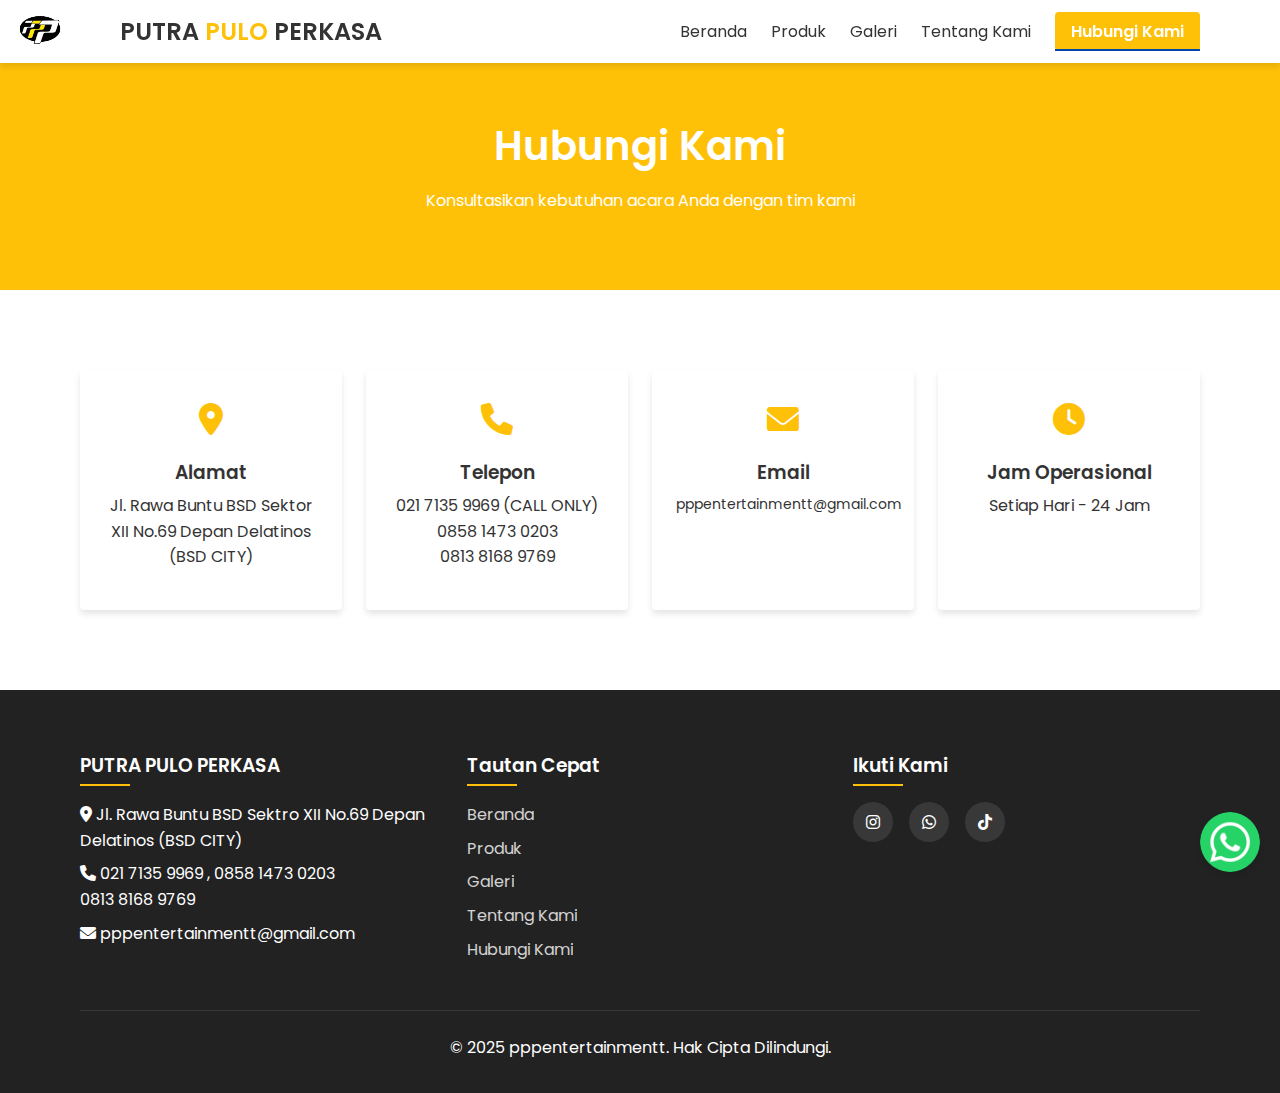
<file: kontak.html>
<!DOCTYPE html>
<html lang="id">
<head>
    <meta charset="UTF-8">
    <meta name="viewport" content="width=device-width, initial-scale=1.0">
    <title>Kontak Kami - Putra Pulo Perkasa</title>
      <link rel="stylesheet" href="css/style.css">
    <link rel="stylesheet" href="css/responsive.css">
    <link rel="stylesheet" href="https://cdnjs.cloudflare.com/ajax/libs/font-awesome/6.0.0-beta3/css/all.min.css">
    <link rel="preconnect" href="https://fonts.googleapis.com">
    <link rel="preconnect" href="https://fonts.gstatic.com" crossorigin>
    <link href="https://fonts.googleapis.com/css2?family=Poppins:wght@300;400;600&display=swap" rel="stylesheet">
</head>
<body>
    <!-- Header -->
    <header>
        <div class="container">
            <div class="logo">
                <a href="index.html">
                    <h1>PUTRA   <span class="pulo">PULO</span> PERKASA<span></span></h1>
                <img src="img/logo1.png" alt="">

                </a>
            </div>
            <nav>
                <div class="menu-toggle">
                    <i class="fas fa-bars"></i>
                </div>
                <ul class="menu">
                    <li><a href="index.html">Beranda</a></li>
                    <li><a href="produk.html">Produk</a></li>
                    <li><a href="galeri.html">Galeri</a></li>
                    <li><a href="tentang.html">Tentang Kami</a></li>
                    <li><a href="kontak.html" class="active highlight">Hubungi Kami</a></li>
                </ul>
            </nav>
        </div>
    </header>

    <!-- Page Title -->
    <section class="page-title">
        <div class="container">
            <h1>Hubungi Kami</h1>
            <p>Konsultasikan kebutuhan acara Anda dengan tim kami</p>
        </div>
    </section>

    <!-- Contact Info -->
    <section class="contact-info">
        <div class="container">
            <div class="contact-grid">
                <div class="contact-card">
                    <div class="contact-icon">
                        <i class="fas fa-map-marker-alt"></i>
                    </div>
                    <h3>Alamat</h3>
                    <p>Jl. Rawa Buntu BSD Sektor XII No.69 Depan Delatinos (BSD CITY)</p>
                </div>

                <div class="contact-card">
                    <div class="contact-icon">
                        <i class="fas fa-phone"></i>
                    </div>
                    <h3>Telepon</h3>
                    <p>021 7135 9969 (CALL ONLY)<br>0858 1473 0203 <br>0813 8168 9769</p>
                </div>

                <div class="contact-card">
                    <div class="contact-icon">
                        <i class="fas fa-envelope"></i>
                    </div>
                    <h3>Email</h3>
                    <p class="email">pppentertainmentt@gmail.com</p>
                </div>

                <div class="contact-card">
                    <div class="contact-icon">
                        <i class="fas fa-clock"></i>
                    </div>
                    <h3>Jam Operasional</h3>
                    <p>Setiap Hari - 24 Jam</p>
                </div>
            </div>
        </div>
    </section>

<div class="floating-whatsapp">
    <a href="https://wa.me/6285814730203" target="_blank">
        <img src="img/whatsapp-icon.png" alt="Hubungi Kami di WhatsApp">
    </a>
</div>



    <!-- Footer -->
    <footer>
        <div class="container">
            <div class="footer-content">
                <div class="footer-info">
                    <h3>PUTRA PULO PERKASA</h3>
                    <p><i class="fas fa-map-marker-alt"></i> Jl. Rawa Buntu BSD Sektro XII No.69 Depan Delatinos (BSD CITY)</p>
                    <p><i class="fas fa-phone"></i> 021 7135 9969 , 0858 1473 0203 <br> 0813 8168 9769</p>
                    <p><i class="fas fa-envelope"></i> pppentertainmentt@gmail.com</p>
                </div>

                <div class="footer-links">
                    <h3>Tautan Cepat</h3>
                    <ul>
                        <li><a href="index.html">Beranda</a></li>
                        <li><a href="produk.html">Produk</a></li>
                        <li><a href="galeri.html">Galeri</a></li>
                        <li><a href="tentang.html">Tentang Kami</a></li>
                        <li><a href="kontak.html">Hubungi Kami</a></li>
                    </ul>
                </div>

                 <div class="footer-social">
                    <h3>Ikuti Kami</h3>
                    <div class="social-icons">
                        <a href="https://www.instagram.com/putrapuloperkasa"><i class="fab fa-instagram"></i></a>
                        <a href="https://wa.me/6285814730203"><i class="fab fa-whatsapp"></i></a>
                        <a href="https://www.tiktok.com/@putrapuloperkasa"><i class="fab fa-tiktok"></i></a>
                    </div>
                </div>
            </div>

            <div class="footer-bottom">
                <p>&copy; 2025 pppentertainmentt. Hak Cipta Dilindungi.</p>
            </div>
        </div>
    </footer>

    <script src="js/script.js"></script>
</body>
</html>
</file>
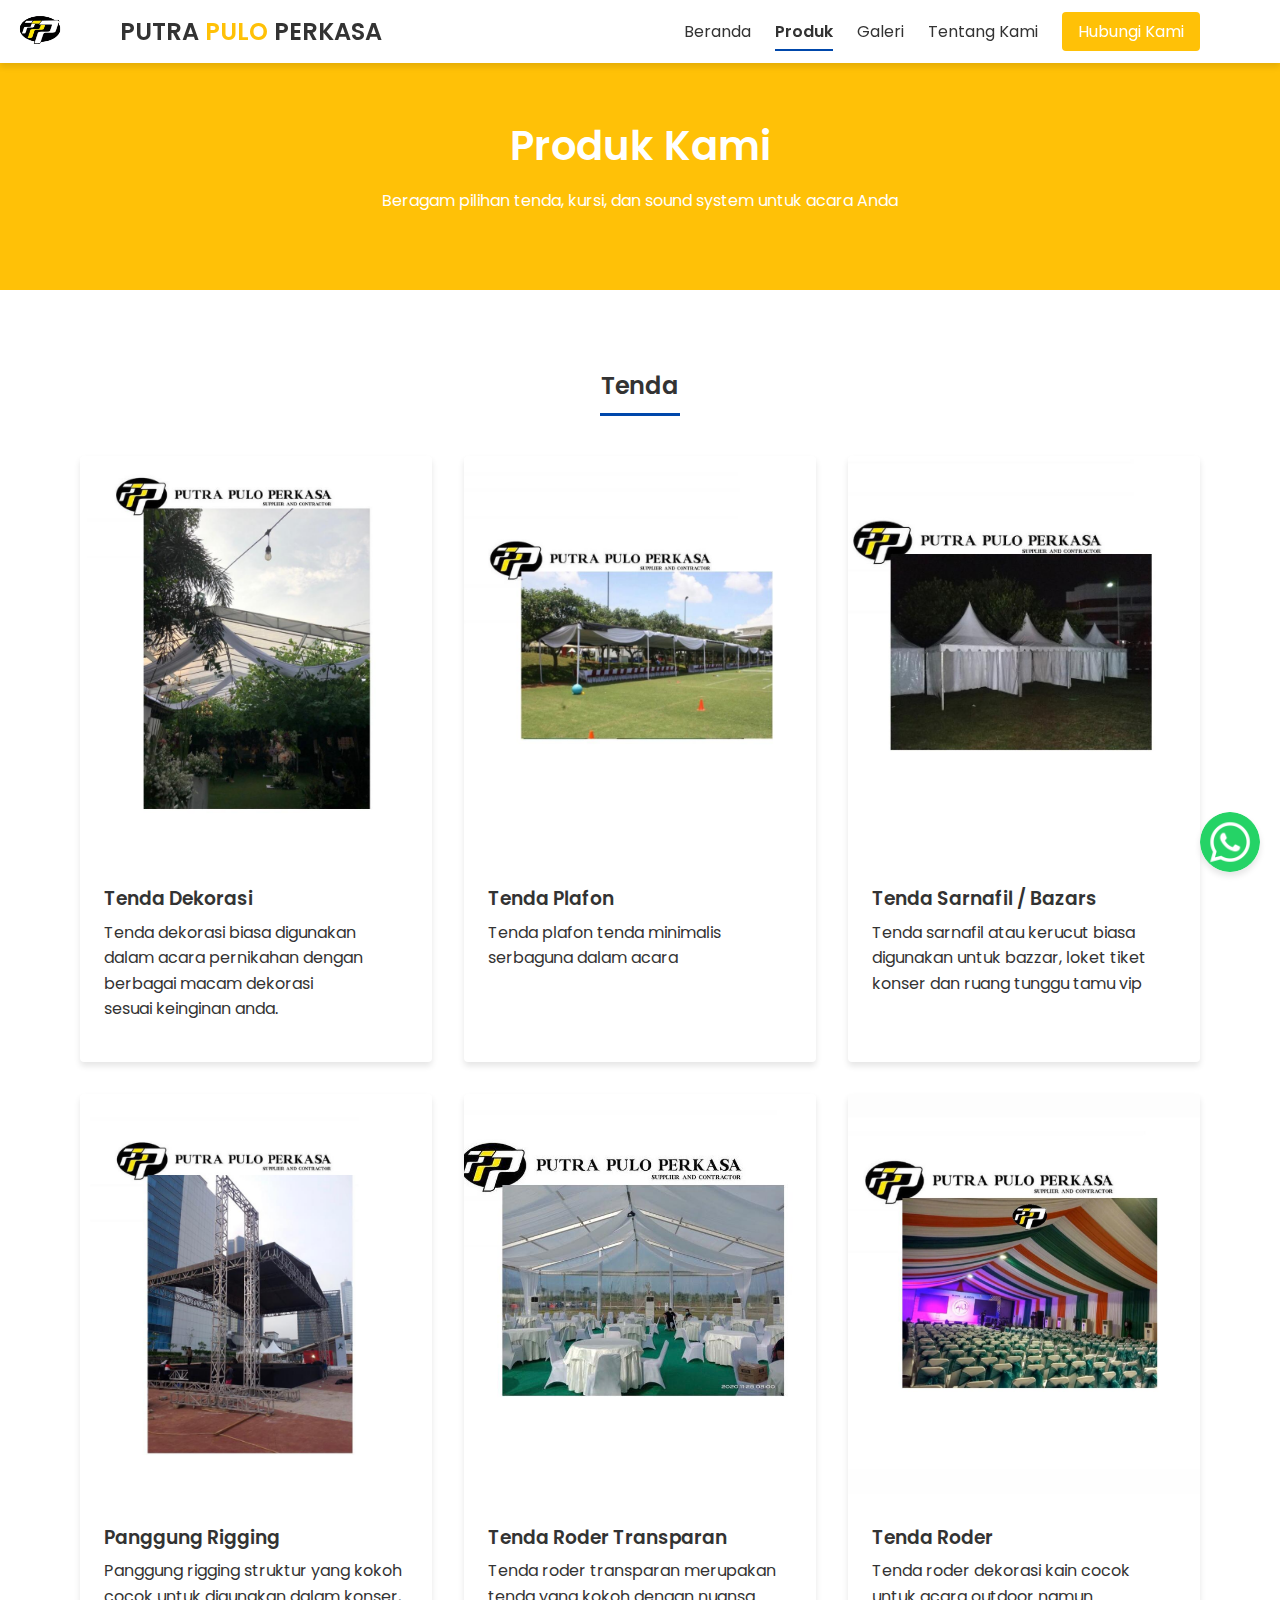
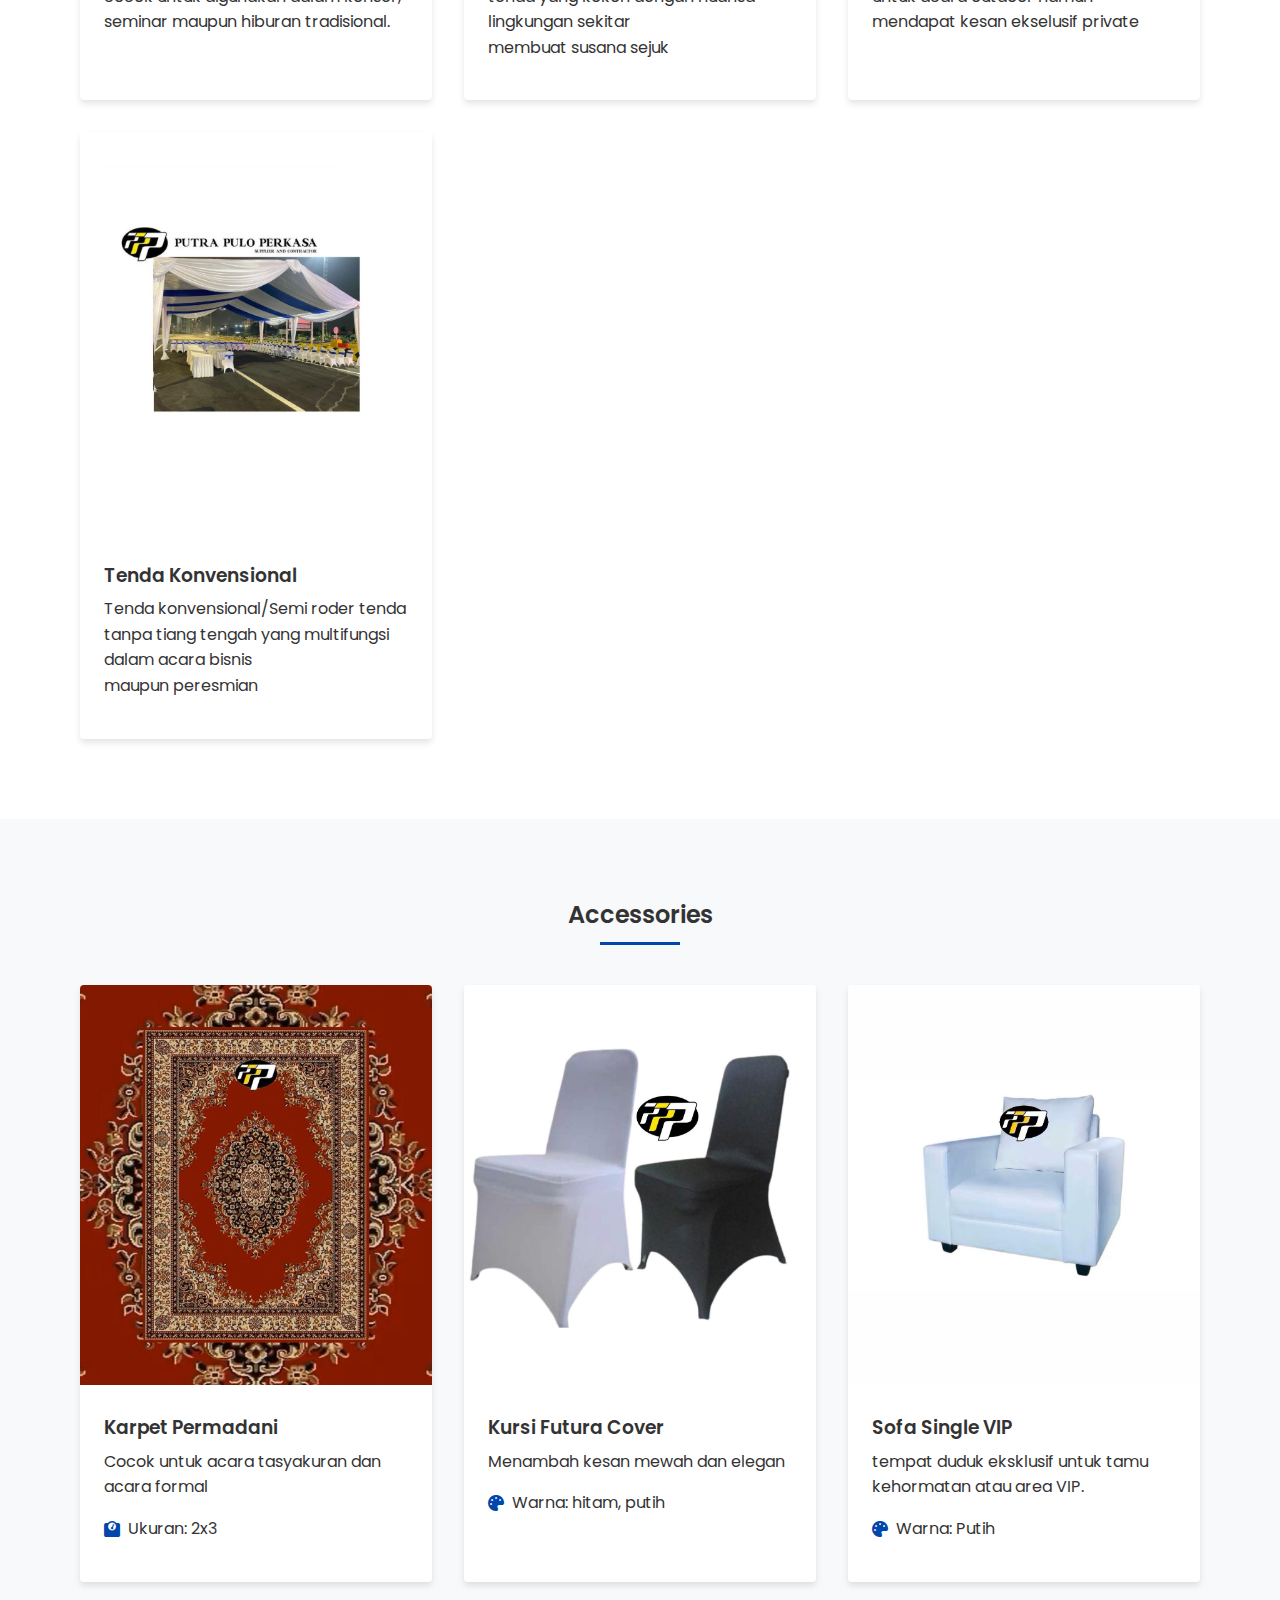
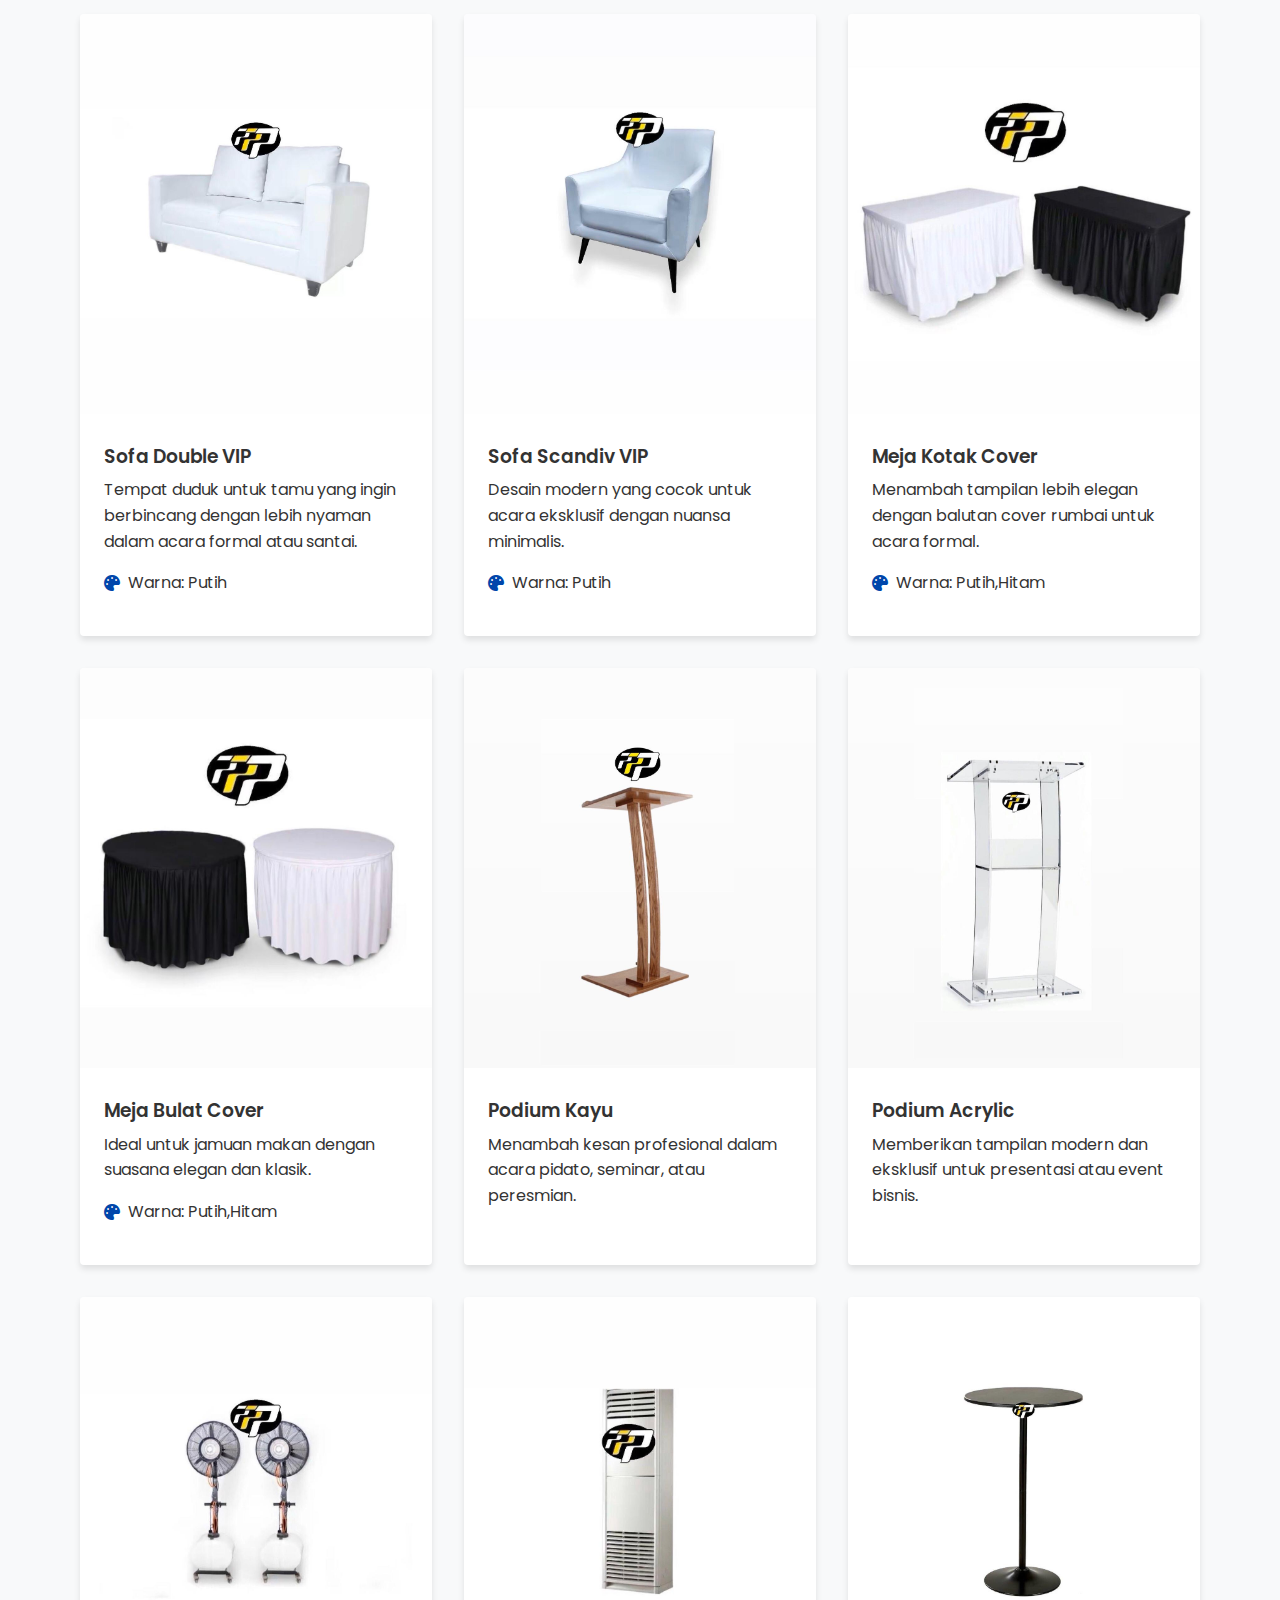
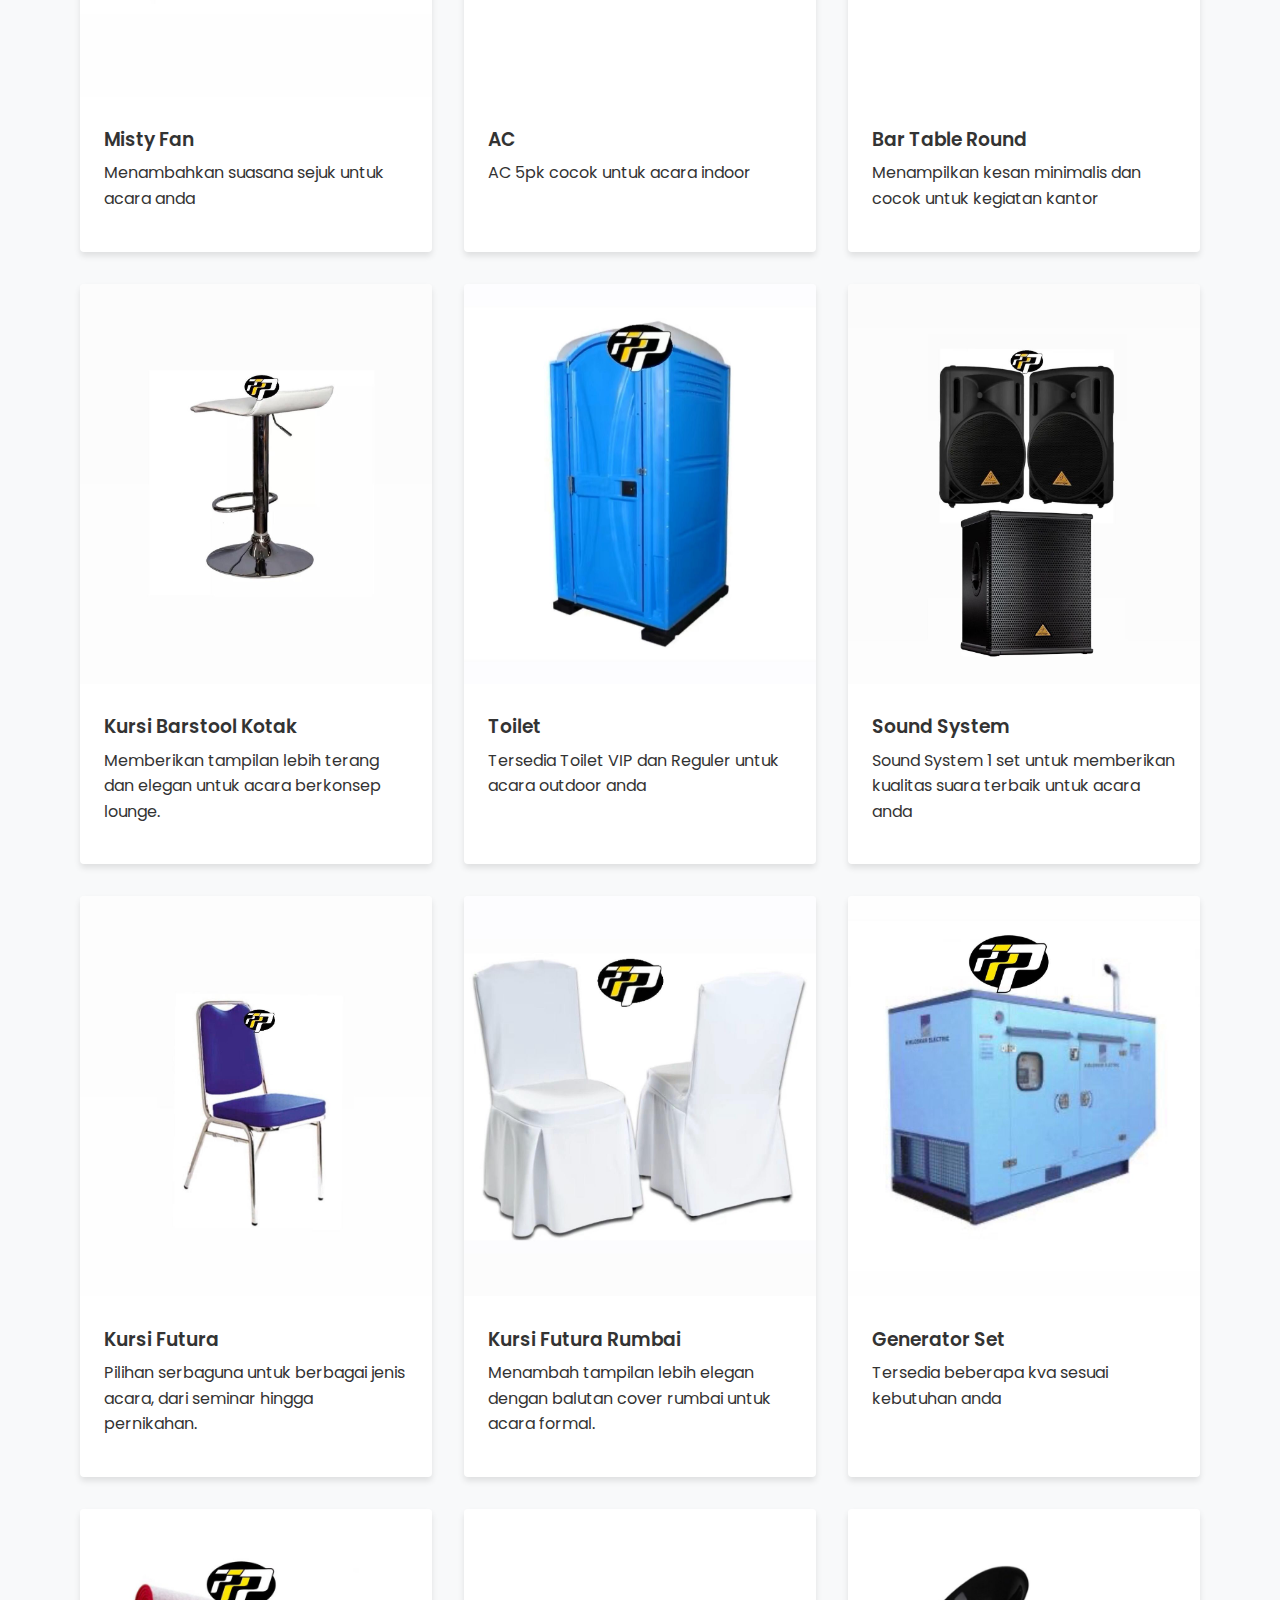
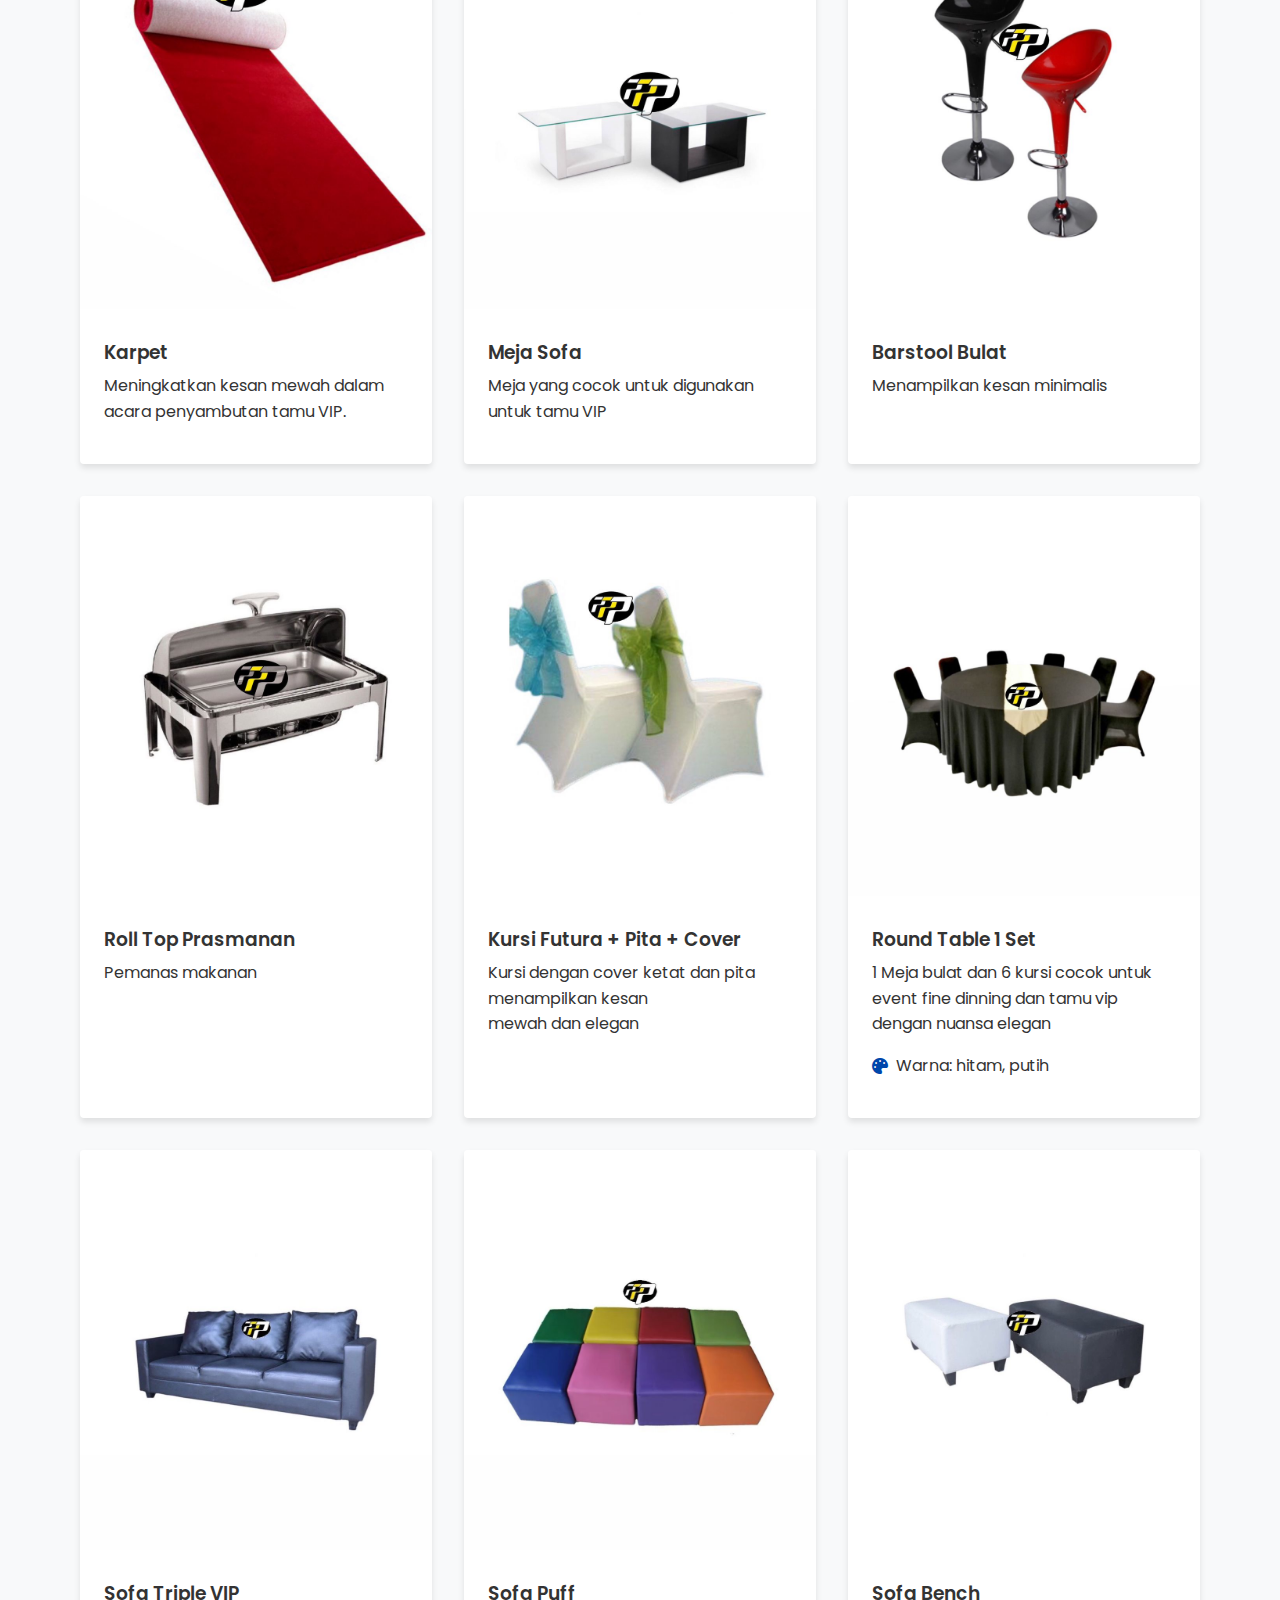
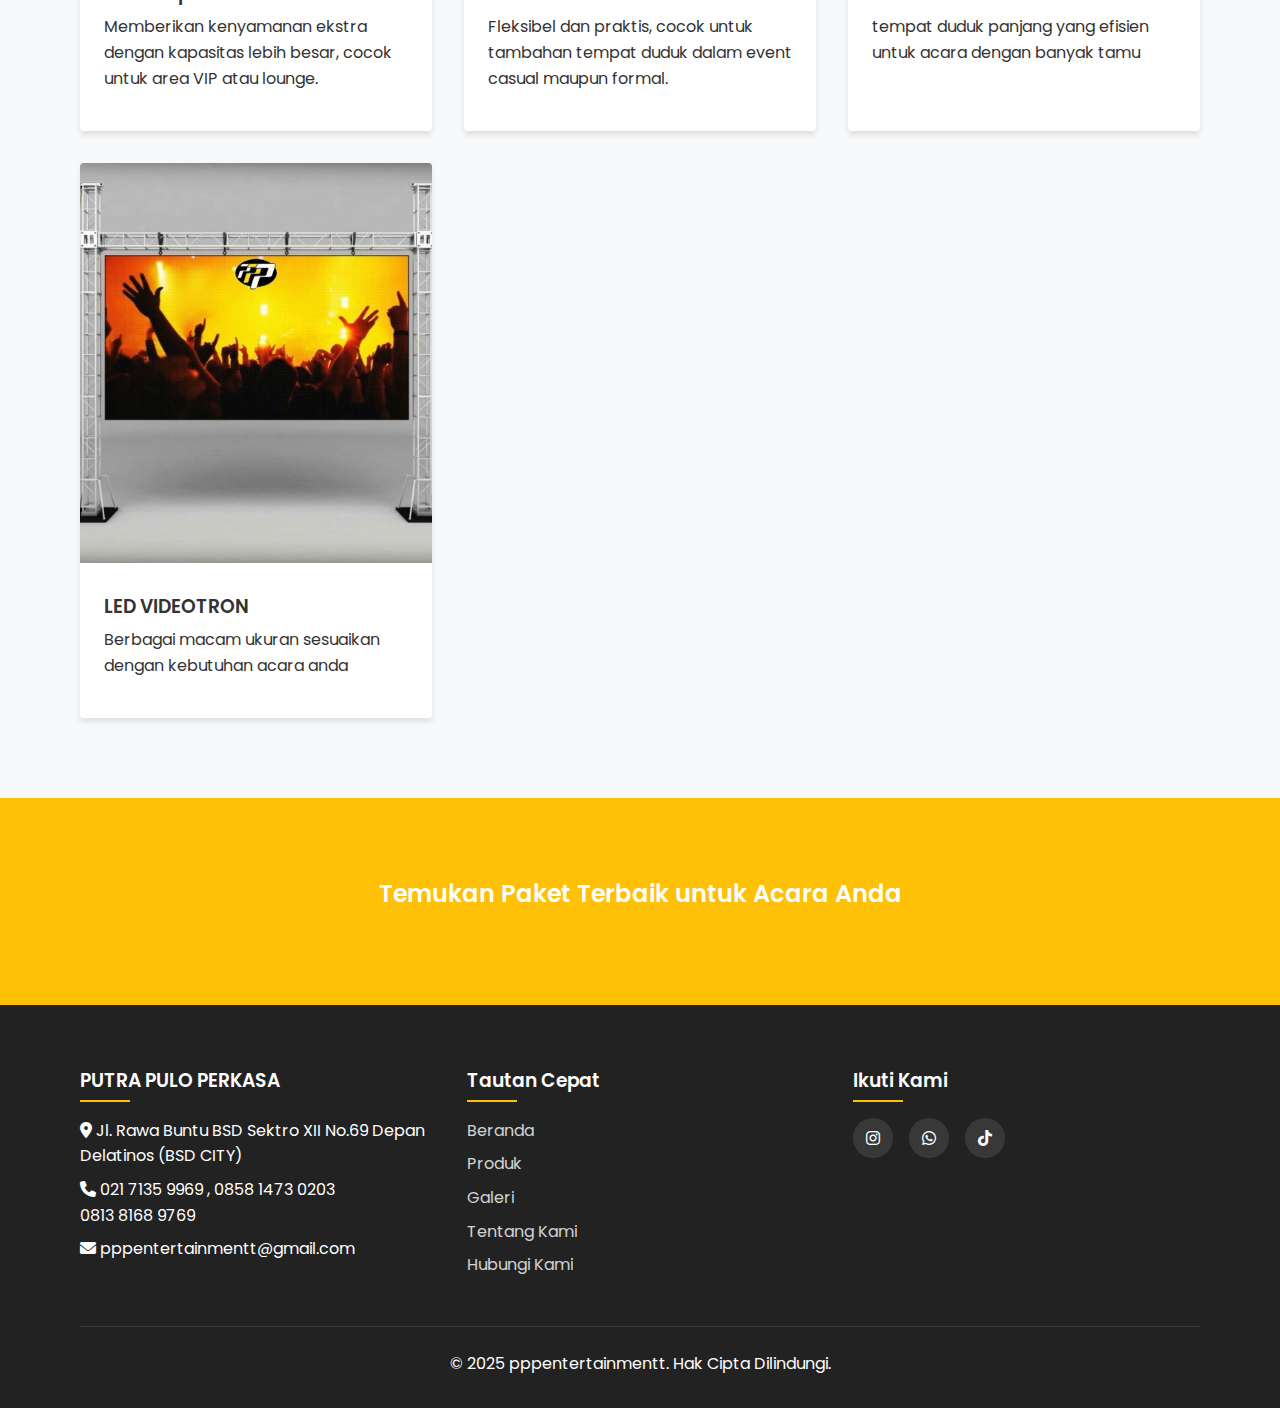
<file: produk.html>
<!DOCTYPE html>
<html lang="id">
<head>
    <meta charset="UTF-8">
    <meta name="viewport" content="width=device-width, initial-scale=1.0">
    <title>Produk - Putra Pulo Perkasa</title>
    <link rel="shortcut icon" class="favicon" href="img/logo1.png" type="image/png">

      <link rel="stylesheet" href="css/style.css">
    <link rel="stylesheet" href="css/responsive.css">
    <link rel="stylesheet" href="https://cdnjs.cloudflare.com/ajax/libs/font-awesome/6.0.0-beta3/css/all.min.css">
    <link rel="preconnect" href="https://fonts.googleapis.com">
    <link rel="preconnect" href="https://fonts.gstatic.com" crossorigin>
    <link href="https://fonts.googleapis.com/css2?family=Poppins:wght@300;400;600&display=swap" rel="stylesheet">
</head>
<body>
    <!-- Header -->
    <header>
        <div class="container">
            <div class="logo">
                <a href="index.html">
                    <h1>PUTRA   <span>PULO</span> PERKASA<span></span></h1>
                <img src="img/logo1.png" alt="">

                </a>
            </div>
            <nav>
                <div class="menu-toggle">
                    <i class="fas fa-bars"></i>
                </div>
                 <ul class="menu">
                    <li><a href="index.html" >Beranda</a></li>
                    <li><a href="produk.html" class="active">Produk</a></li>
                    <li><a href="galeri.html">Galeri</a></li>
                    <li><a href="tentang.html">Tentang Kami</a></li>
                    <li><a href="kontak.html" class="highlight">Hubungi Kami</a></li>
                </ul>
            </nav>
        </div>
    </header>

    <!-- Page Title -->
    <section class="page-title">
        <div class="container">
            <h1>Produk Kami</h1>
            <p>Beragam pilihan tenda, kursi, dan sound system untuk acara Anda</p>
        </div>
    </section>

    <!-- Products: Tenda -->
    <section id="tenda" class="products">
        <div class="container">
            <h2 class="section-title">Tenda</h2>
            <div class="product-grid">
                <div class="product-card">
                    <img class="dekorasi"  src="img/3.jpg" alt="Tenda Dekorasi">
                    <div class="product-info">
                        <h3>Tenda Dekorasi</h3>
                        <p>Tenda dekorasi biasa digunakan dalam acara pernikahan dengan berbagai macam dekorasi sesuai keinginan anda.</p>
                        <ul class="product-specs">
                        </ul>
                    </div>
                </div>

                <div class="product-card">
                    <img src="img/2.jpg" alt="Tenda Standar">
                    <div class="product-info">
                        <h3>Tenda Plafon</h3>
                        <p>Tenda plafon tenda minimalis serbaguna dalam acara</p>
                        <ul class="product-specs">
                            
                        </ul>
                    </div>
                </div>

                <div class="product-card">
                    <img src="img/4.jpg" alt="Tenda Plafon">
                    <div class="product-info">
                        <h3>Tenda Sarnafil / Bazars</h3>
                        <p>Tenda sarnafil atau kerucut biasa digunakan untuk bazzar, loket tiket konser dan ruang tunggu tamu vip</p>
                        <ul class="product-specs">
                            
                        </ul>
                    </div>
                </div>
                 <div class="product-card">
                    <img src="img/6.jpg" alt="Tenda Plafon">
                    <div class="product-info">
                        <h3>Panggung Rigging</h3>
                        <p>Panggung rigging struktur yang kokoh cocok untuk digunakan dalam konser, seminar maupun hiburan tradisional.</p>
                        <ul class="product-specs">
                            
                        </ul>
                    </div>
                </div>
                 <div class="product-card">
                    <img src="img/5.jpg" alt="Tenda Plafon">
                    <div class="product-info">
                        <h3>Tenda Roder Transparan</h3>
                        <p>Tenda roder transparan merupakan tenda yang kokoh dengan nuansa lingkungan sekitar membuat susana sejuk</p>
                        <ul class="product-specs">
                            
                        </ul>
                    </div>
                </div> 
                <div class="product-card">
                    <img src="img/1.jpg" alt="Tenda Plafon">
                    <div class="product-info">
                        <h3>Tenda Roder</h3>
                        <p>Tenda roder dekorasi kain cocok untuk acara outdoor namun mendapat kesan ekselusif private</p>
                        
                        </ul>
                    </div>
                </div>

                <div class="product-card">
                    <img src="img/7.jpg" alt="Tenda Plafon">
                    <div class="product-info">
                        <h3>Tenda Konvensional</h3>
                        <p>Tenda konvensional/Semi roder tenda tanpa tiang tengah yang multifungsi dalam acara bisnis maupun peresmian</p>
                        <ul class="product-specs">
                            
                        </ul>
                    </div>
                </div>
            </div>
        </div>
    </section>

    <!-- Products: Kursi -->
    <section id="kursi" class="products bg-light">
        <div class="container">
            <h2 class="section-title">Accessories</h2>
            <div class="product-grid">
                <div class="product-card">
                    <img src="img/permadani2.jpg" alt="Kursi Futura">
                    <div class="product-info">
                        <h3>Karpet Permadani</h3>
                        <p>Cocok untuk acara tasyakuran dan acara formal</p>
                        <ul class="product-specs">
                            <li><i class="fas fa-weight"></i> Ukuran: 2x3</li>
                        </ul>
                    </div>
                </div>

                <div class="product-card">
                    <img src="img/acc.jpg" alt="Kursi Tiffany">
                    <div class="product-info">
                        <h3>Kursi Futura Cover</h3>
                        <p>Menambah kesan mewah dan elegan</p>
                        <ul class="product-specs">
                            <li><i class="fas fa-palette"></i> Warna:  hitam, putih</li>
                        </ul>
                    </div>
                </div>

                <div class="product-card">
                    <img src="img/sofa.jpg" alt="Kursi Sofa VIP">
                    <div class="product-info">
                        <h3>Sofa Single VIP</h3>
                        <p>tempat duduk eksklusif untuk tamu kehormatan atau area VIP.</p>
                        <ul class="product-specs">
                            <li><i class="fas fa-palette"></i> Warna: Putih</li>
                        </ul>
                    </div>
                </div>
                               <div class="product-card">
                    <img src="img/sofa1.jpg" alt="Kursi Sofa VIP">
                    <div class="product-info">
                        <h3>Sofa Double VIP</h3>
                        <p>Tempat duduk untuk tamu yang ingin berbincang dengan lebih nyaman dalam acara formal atau santai.</p>
                        <ul class="product-specs">
                            <li><i class="fas fa-palette"></i> Warna: Putih</li>
                        </ul>
                    </div>
                </div>
                               <div class="product-card">
                    <img src="img/sofa2.jpg" alt="Kursi Sofa VIP">
                    <div class="product-info">
                        <h3>Sofa Scandiv VIP</h3>
                        <p>Desain modern yang cocok untuk acara eksklusif dengan nuansa minimalis.</p>
                        <ul class="product-specs">
                            <li><i class="fas fa-palette"></i> Warna: Putih</li>
                        </ul>
                    </div>
                </div>
                <div class="product-card">
                    <img src="img/acc2.jpg" alt="Kursi Sofa VIP">
                    <div class="product-info">
                        <h3>Meja Kotak Cover</h3>
                        <p>Menambah tampilan lebih elegan dengan balutan cover rumbai untuk acara formal.</p>
                        <ul class="product-specs">
                            <li><i class="fas fa-palette"></i> Warna: Putih,Hitam</li>
                        </ul>
                    </div>
                </div>
                 <div class="product-card">
                    <img src="img/acc3.jpg" alt="Kursi Sofa VIP">
                    <div class="product-info">
                        <h3>Meja Bulat Cover</h3>
                        <p>Ideal untuk jamuan makan dengan suasana elegan dan klasik.</p>
                        <ul class="product-specs">
                            <li><i class="fas fa-palette"></i> Warna: Putih,Hitam</li>
                        </ul>
                    </div>
                </div> 
                <div class="product-card">
                    <img src="img/podkay.jpg" alt="Kursi Sofa VIP">
                    <div class="product-info">
                        <h3>Podium Kayu</h3>
                        <p>Menambah kesan profesional dalam acara pidato, seminar, atau peresmian.</p>
                        <ul class="product-specs">
                        </ul>
                    </div>
                </div> 
                <div class="product-card">
                    <img src="img/akrilic2.jpg" alt="Kursi Sofa VIP">
                    <div class="product-info">
                        <h3>Podium Acrylic</h3>
                        <p>Memberikan tampilan modern dan eksklusif untuk presentasi atau event bisnis.</p>
                        <ul class="product-specs">
                        </ul>
                    </div>
                </div>
                <div class="product-card">
                    <img src="img/fan.jpg" alt="Kursi Sofa VIP">
                    <div class="product-info">
                        <h3>Misty Fan</h3>
                        <p>Menambahkan suasana sejuk untuk acara anda</p>
                        <ul class="product-specs">
                        </ul>
                    </div>
                </div><div class="product-card">
                    <img src="img/ac.jpg" alt="Kursi Sofa VIP">
                    <div class="product-info">
                        <h3>AC</h3>
                        <p>AC 5pk cocok untuk acara indoor</p>
                        <ul class="product-specs">
                        </ul>
                    </div>
                </div>
                <div class="product-card">
                    <img src="img/round2.jpg" alt="Kursi Sofa VIP">
                    <div class="product-info">
                        <h3>Bar Table Round</h3>
                        <p>Menampilkan kesan minimalis dan cocok untuk kegiatan kantor</p>
                        <ul class="product-specs">
                        </ul>
                    </div>
                </div>
                <div class="product-card">
                    <img src="img/barskot2.jpg" alt="Kursi Sofa VIP">
                    <div class="product-info">
                        <h3>Kursi Barstool Kotak</h3>
                        <p>Memberikan tampilan lebih terang dan elegan untuk acara berkonsep lounge.</p>
                        <ul class="product-specs">
                        </ul>
                    </div>
                </div>

                 <div class="product-card">
                    <img src="img/toilet.jpg" alt="Kursi Sofa VIP">
                    <div class="product-info">
                        <h3>Toilet</h3>
                        <p>Tersedia Toilet VIP dan Reguler untuk acara outdoor anda</p>
                        <ul class="product-specs">
                        </ul>
                    </div>
                </div>               
                 <div class="product-card">
                    <img src="img/sound2.jpg" alt="Kursi Sofa VIP">
                    <div class="product-info">
                        <h3>Sound System</h3>
                        <p>Sound System 1 set untuk memberikan kualitas suara terbaik untuk acara anda</p>
                        <ul class="product-specs">
                        </ul>
                    </div>
                </div>

                <div class="product-card">
                    <img src="img/futura2.jpg" alt="Kursi Sofa VIP">
                    <div class="product-info">
                        <h3>Kursi Futura</h3>
                        <p>Pilihan serbaguna untuk berbagai jenis acara, dari seminar hingga pernikahan.</p>
                        <ul class="product-specs">
                        </ul>
                    </div>
                </div>

                <div class="product-card">
                    <img src="img/rumbai.jpg" alt="Kursi Sofa VIP">
                    <div class="product-info">
                        <h3>Kursi Futura Rumbai</h3>
                        <p> Menambah tampilan lebih elegan dengan balutan cover rumbai untuk acara formal.</p>
                        <ul class="product-specs">
                        </ul>
                    </div>
                </div>

                <div class="product-card">
                    <img src="img/acc1.jpg" alt="Kursi Sofa VIP">
                    <div class="product-info">
                        <h3>Generator Set</h3>
                        <p>Tersedia beberapa kva sesuai kebutuhan anda</p>
                        <ul class="product-specs">
                        </ul>
                    </div>
                </div>   
                <div class="product-card">
                    <img src="img/karpet.jpg" alt="Kursi Sofa VIP">
                    <div class="product-info">
                        <h3>Karpet</h3>
                        <p>Meningkatkan kesan mewah dalam acara penyambutan tamu VIP.</p>
                        <ul class="product-specs">
                        </ul>
                    </div>
                </div>
                <div class="product-card">
                    <img src="img/mejaSofa.jpg" alt="Kursi Sofa VIP">
                    <div class="product-info">
                        <h3>Meja Sofa</h3>
                        <p>Meja yang cocok untuk digunakan untuk tamu VIP</p>
                        <ul class="product-specs">
                        </ul>
                    </div>
                </div>
                
                <div class="product-card">
                    <img src="img/barstool bulat.jpg" alt="Kursi Sofa VIP">
                    <div class="product-info">
                        <h3>Barstool Bulat</h3>
                        <p>Menampilkan kesan minimalis</p>
                        <ul class="product-specs">
                        </ul>
                    </div>
                </div>
                <div class="product-card">
                    <img src="img/roll top prasmanan.jpg" alt="Kursi Sofa VIP">
                    <div class="product-info">
                        <h3>Roll Top Prasmanan</h3>
                        <p>Pemanas makanan</p>
                        <ul class="product-specs">
                        </ul>
                    </div>
                </div>
                <div class="product-card">
                    <img src="img/pita.jpg" alt="Kursi Sofa VIP">
                    <div class="product-info">
                        <h3>Kursi Futura + Pita + Cover</h3>
                        <p>Kursi dengan cover ketat dan pita menampilkan kesan mewah dan elegan</p>
                        <ul class="product-specs">
                        </ul>
                    </div>
                </div>

                <div class="product-card">
                    <img src="img/rountab1.jpg" alt="Kursi Sofa VIP">
                    <div class="product-info">
                        <h3>Round Table 1 Set</h3>
                        <p>1 Meja bulat dan 6 kursi cocok untuk event fine dinning dan tamu vip dengan nuansa elegan</p>
                        <ul class="product-specs">
                            <li><i class="fas fa-palette"></i> Warna:  hitam, putih</li>
                        </ul>
                    </div>
                </div>

                <div class="product-card">
                    <img src="img/sofa-triple.jpg" alt="Kursi Sofa VIP">
                    <div class="product-info">
                        <h3>Sofa Triple VIP</h3>
                        <p>Memberikan kenyamanan ekstra dengan kapasitas lebih besar, cocok untuk area VIP atau lounge.</p>
                        <ul class="product-specs">
                        </ul>
                    </div>
                </div>

                <div class="product-card">
                    <img src="img/sofa-puff.jpg" alt="Kursi Sofa VIP">
                    <div class="product-info">
                        <h3>Sofa Puff</h3>
                        <p>Fleksibel dan praktis, cocok untuk tambahan tempat duduk dalam event casual maupun formal.</p>
                        <ul class="product-specs">
                        </ul>
                    </div>
                </div>

                 <div class="product-card">
                    <img src="img/sofa-bench.jpg" alt="Kursi Sofa VIP">
                    <div class="product-info">
                        <h3>Sofa Bench</h3>
                        <p>tempat duduk panjang yang efisien untuk acara dengan banyak tamu</p>
                        <ul class="product-specs">
                        </ul>
                    </div>
                </div>
                
                <div class="product-card">
                    <img src="img/led-videotron.jpg" alt="Kursi Sofa VIP">
                    <div class="product-info">
                        <h3>LED VIDEOTRON</h3>
                        <p>Berbagai macam ukuran sesuaikan dengan kebutuhan acara anda</p>
                        <ul class="product-specs">
                        </ul>
                    </div>
                </div>
                
            </div>
        </div>
    </section>


<div class="floating-whatsapp">
    <a href="https://wa.me/6285814730203" target="_blank">
        <img src="img/whatsapp-icon.png" alt="Hubungi Kami di WhatsApp">
    </a>
</div>
    <!-- Call to Action -->
    <section class="cta">
        <div class="container">
            <h2>Temukan Paket Terbaik untuk Acara Anda</h2>
        </div>
    </section>

    <!-- Footer -->
    <footer>
        <div class="container">
            <div class="footer-content">
               <div class="footer-info">
                    <h3>PUTRA PULO PERKASA</h3>
                    <p><i class="fas fa-map-marker-alt"></i> Jl. Rawa Buntu BSD Sektro XII No.69 Depan Delatinos (BSD CITY)</p>
                    <p><i class="fas fa-phone"></i> 021 7135 9969 , 0858 1473 0203 <br> 0813 8168 9769</p>
                    <p><i class="fas fa-envelope"></i> pppentertainmentt@gmail.com</p>
                </div>

                <div class="footer-links">
                    <h3>Tautan Cepat</h3>
                    <ul>
                        <li><a href="index.html">Beranda</a></li>
                        <li><a href="produk.html">Produk</a></li>
                        <li><a href="galeri.html">Galeri</a></li>
                        <li><a href="tentang.html">Tentang Kami</a></li>
                        <li><a href="kontak.html">Hubungi Kami</a></li>
                    </ul>
                </div>

                 <div class="footer-social">
                    <h3>Ikuti Kami</h3>
                    <div class="social-icons">
                        <a href="https://www.instagram.com/putrapuloperkasa"><i class="fab fa-instagram"></i></a>
                        <a href="https://wa.me/6285814730203"><i class="fab fa-whatsapp"></i></a>
                        <a href="https://www.tiktok.com/@putrapuloperkasa"><i class="fab fa-tiktok"></i></a>
                    </div>
                </div>
            </div>

            <div class="footer-bottom">
                <p>&copy; 2025 pppentertainmentt. Hak Cipta Dilindungi.</p>
            </div>
        </div>
    </footer>

    <script src="js/script.js"></script>
</body>
</html>
</file>
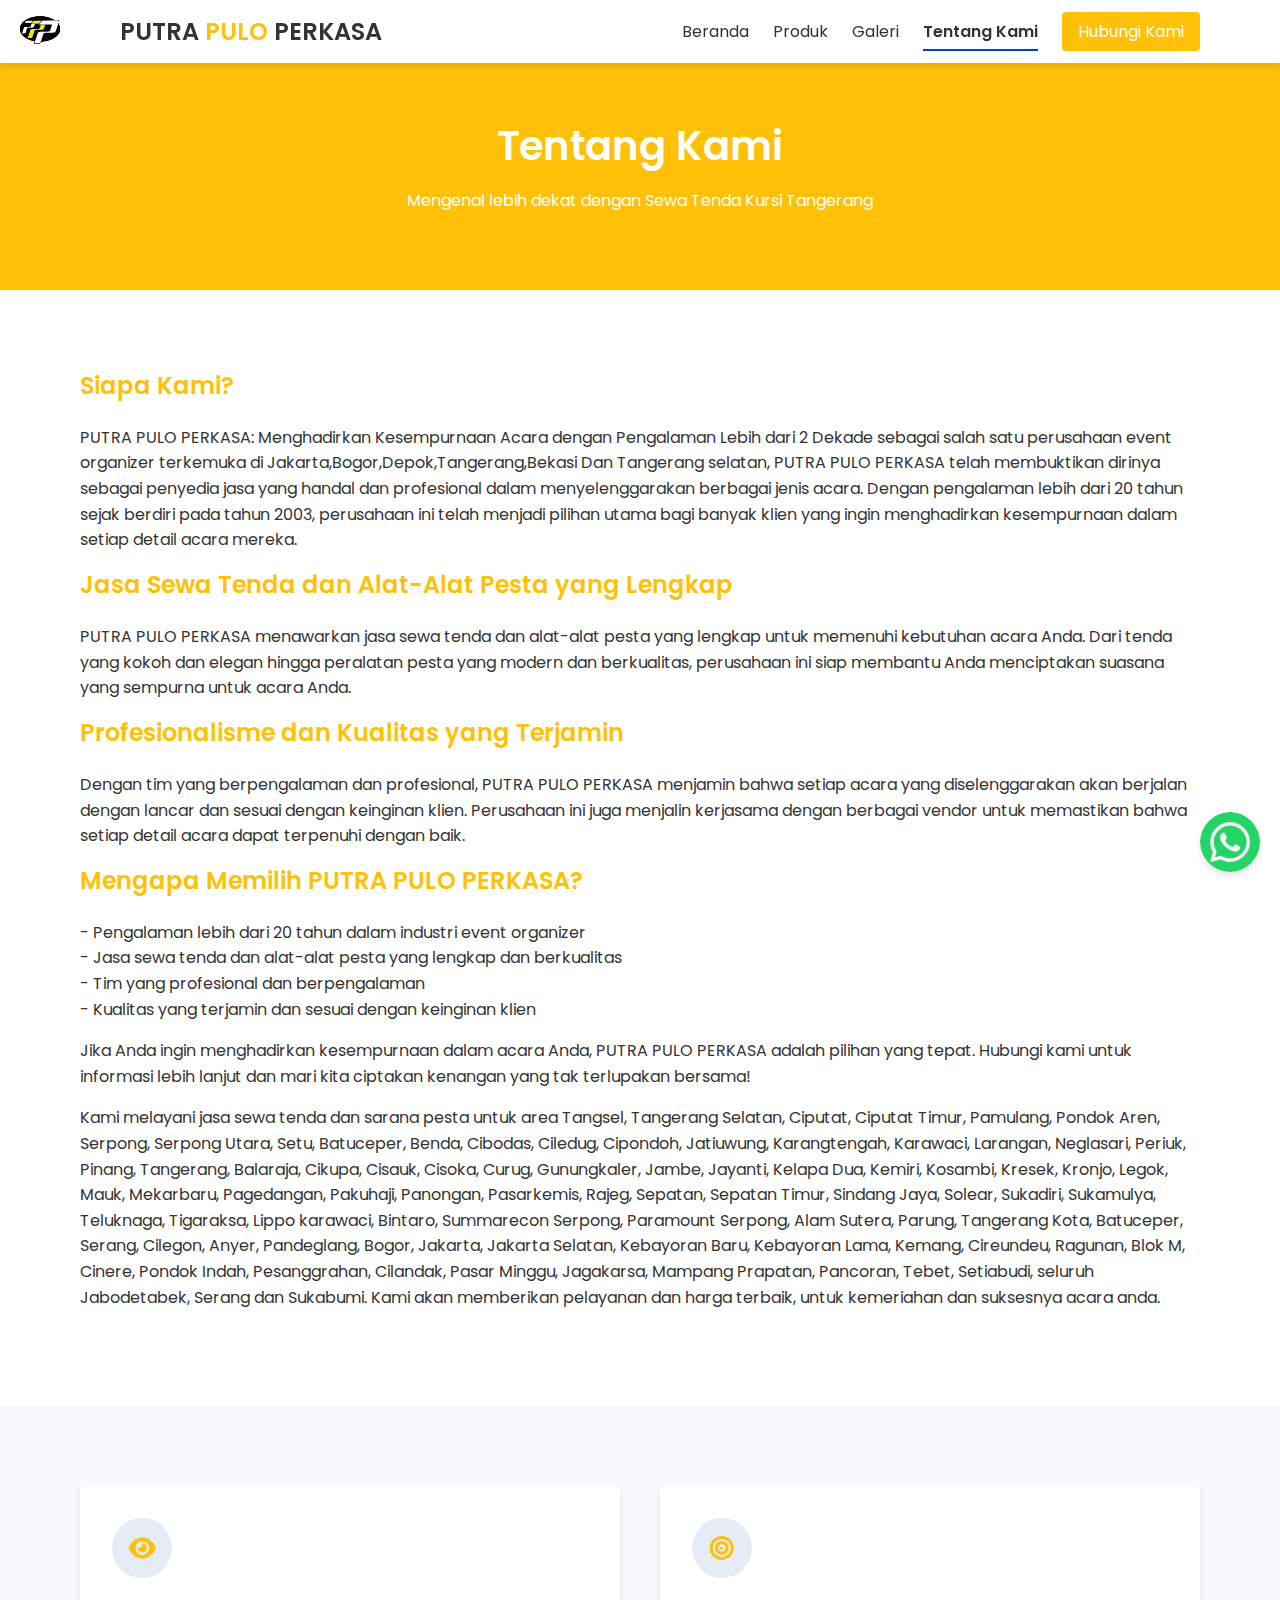
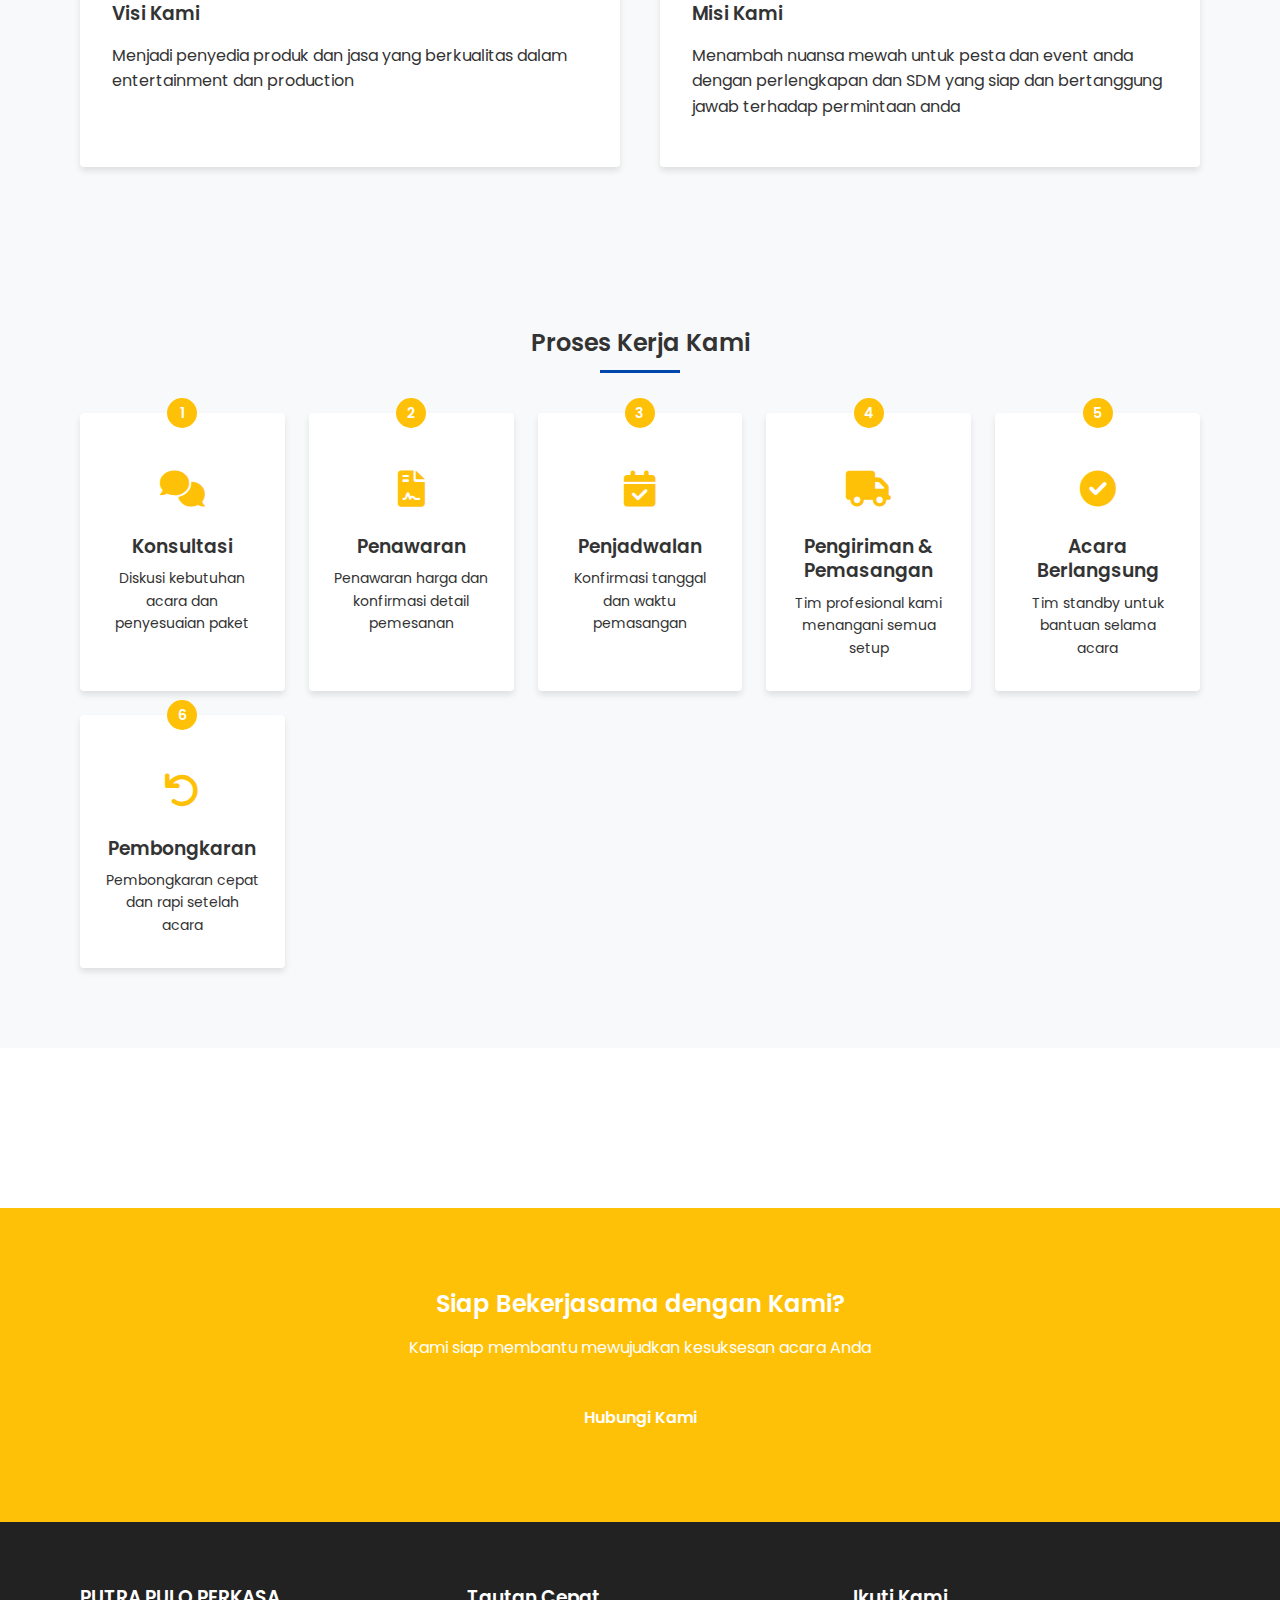
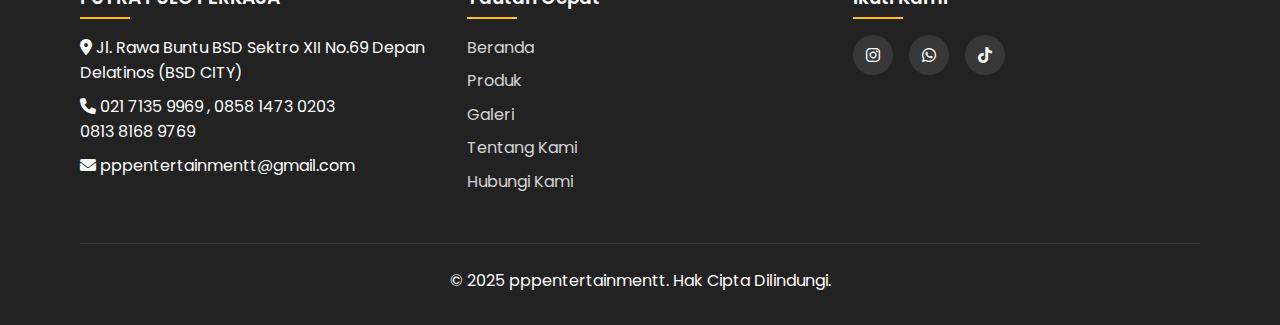
<file: tentang.html>
<!DOCTYPE html>
<html lang="id">
<head>
    <meta charset="UTF-8">
    <meta name="viewport" content="width=device-width, initial-scale=1.0">
    <title>Tentang Kami - Putra Pulo Perkasa</title>
    <link rel="shortcut icon" class="favicon" href="img/logo1.png" type="image/png">

      <link rel="stylesheet" href="css/style.css">
    <link rel="stylesheet" href="css/responsive.css">
    <link rel="stylesheet" href="https://cdnjs.cloudflare.com/ajax/libs/font-awesome/6.0.0-beta3/css/all.min.css">
    <link rel="preconnect" href="https://fonts.googleapis.com">
    <link rel="preconnect" href="https://fonts.gstatic.com" crossorigin>
    <link href="https://fonts.googleapis.com/css2?family=Poppins:wght@300;400;600&display=swap" rel="stylesheet">
</head>
<body>
    <!-- Header -->
    <header>
        <div class="container">
            <div class="logo">
                <a href="index.html">
                    <h1>PUTRA   <span>PULO</span> PERKASA<span></span></h1>
                <img src="img/logo1.png" alt="">

                </a>
            </div>
            <nav>
                <div class="menu-toggle">
                    <i class="fas fa-bars"></i>
                </div>
                <ul class="menu">
                    <li><a href="index.html">Beranda</a></li>
                    <li><a href="produk.html">Produk</a></li>
                    <li><a href="galeri.html">Galeri</a></li>
                    <li><a href="tentang.html" class="active">Tentang Kami</a></li>
                    <li><a href="kontak.html" class="highlight">Hubungi Kami</a></li>
                </ul>
            </nav>
        </div>
    </header>

    <!-- Page Title -->
    <section class="page-title">
        <div class="container">
            <h1>Tentang Kami</h1>
            <p>Mengenal lebih dekat dengan Sewa Tenda Kursi Tangerang</p>
        </div>
    </section>

    <!-- About Us -->
    <section class="about-us">
        <div class="container">
            <div class="about-grid">
                <!-- <div class="about-image">
                    <img src="img/background2.jpg" alt="Sewa Tenda Kursi Tangerang">
                </div> -->
                <div class="about-content">
                    <h2>Siapa Kami?</h2>
                    <p>PUTRA PULO PERKASA: Menghadirkan Kesempurnaan Acara dengan Pengalaman Lebih dari 2 Dekade sebagai salah satu perusahaan event organizer terkemuka di Jakarta,Bogor,Depok,Tangerang,Bekasi Dan Tangerang selatan, PUTRA PULO PERKASA telah membuktikan dirinya sebagai penyedia jasa yang handal dan profesional dalam menyelenggarakan berbagai jenis acara. Dengan pengalaman lebih dari 20 tahun sejak berdiri pada tahun 2003, perusahaan ini telah menjadi pilihan utama bagi banyak klien yang ingin menghadirkan kesempurnaan dalam setiap detail acara mereka.
                    </p>

                    <h2>Jasa Sewa Tenda dan Alat-Alat Pesta yang Lengkap</h2>
                    <p>PUTRA PULO PERKASA menawarkan jasa sewa tenda dan alat-alat pesta yang lengkap untuk memenuhi kebutuhan acara Anda. Dari tenda yang kokoh dan elegan hingga peralatan pesta yang modern dan berkualitas, perusahaan ini siap membantu Anda menciptakan suasana yang sempurna untuk acara Anda.</p>

                    <h2>Profesionalisme dan Kualitas yang Terjamin</h2>
                    <p>Dengan tim yang berpengalaman dan profesional, PUTRA PULO PERKASA menjamin bahwa setiap acara yang diselenggarakan akan berjalan dengan lancar dan sesuai dengan keinginan klien. Perusahaan ini juga menjalin kerjasama dengan berbagai vendor untuk memastikan bahwa setiap detail acara dapat terpenuhi dengan baik.</p>

                    <h2>Mengapa Memilih PUTRA PULO PERKASA?</h2>
                    <p>
                    - Pengalaman lebih dari 20 tahun dalam industri event organizer<br>
                    - Jasa sewa tenda dan alat-alat pesta yang lengkap dan berkualitas<br>
                    - Tim yang profesional dan berpengalaman<br>
                    - Kualitas yang terjamin dan sesuai dengan keinginan klien</p>

                    <p>Jika Anda ingin menghadirkan kesempurnaan dalam acara Anda, PUTRA PULO PERKASA adalah pilihan yang tepat. Hubungi kami untuk informasi lebih lanjut dan mari kita ciptakan kenangan yang tak terlupakan bersama!</p>
                  
                    <p>Kami melayani jasa sewa tenda dan sarana pesta untuk area Tangsel, Tangerang Selatan, Ciputat, Ciputat Timur, Pamulang, Pondok Aren, Serpong, Serpong Utara, Setu, Batuceper, Benda, Cibodas, Ciledug, Cipondoh, Jatiuwung, Karangtengah, Karawaci, Larangan, Neglasari, Periuk, Pinang, Tangerang, Balaraja, Cikupa, Cisauk, Cisoka, Curug, Gunungkaler, Jambe, Jayanti, Kelapa Dua, Kemiri, Kosambi, Kresek, Kronjo, Legok, Mauk, Mekarbaru, Pagedangan, Pakuhaji, Panongan, Pasarkemis, Rajeg, Sepatan,    Sepatan Timur, Sindang Jaya, Solear, Sukadiri, Sukamulya, Teluknaga, Tigaraksa, Lippo karawaci, Bintaro, Summarecon Serpong, Paramount Serpong, Alam Sutera, Parung, Tangerang Kota, Batuceper, Serang, Cilegon, Anyer, Pandeglang, Bogor, Jakarta, Jakarta Selatan, Kebayoran Baru, Kebayoran Lama, Kemang, Cireundeu, Ragunan, Blok M, Cinere, Pondok Indah, Pesanggrahan, Cilandak, Pasar Minggu, Jagakarsa, Mampang Prapatan, Pancoran, Tebet, Setiabudi, seluruh Jabodetabek, Serang dan Sukabumi. Kami akan memberikan pelayanan dan harga terbaik, untuk kemeriahan dan suksesnya acara anda.
</p>
                </div>
            </div>
        </div>
    </section>

    <!-- Our Vision & Mission -->
    <section class="vision-mission bg-light">
        <div class="container">
            <div class="vm-grid">
                <div class="vm-box">
                    <div class="vm-icon">
                        <i class="fas fa-eye"></i>
                    </div>
                    <h3>Visi Kami</h3>
                    <p>Menjadi penyedia produk dan jasa yang berkualitas dalam entertainment dan production</p>
                </div>
                
                <div class="vm-box">
                    <div class="vm-icon">
                        <i class="fas fa-bullseye"></i>
                    </div>
                    <h3>Misi Kami</h3>
                    <p>Menambah nuansa mewah untuk pesta dan event anda dengan perlengkapan dan SDM yang siap dan bertanggung jawab terhadap permintaan anda</p>
                </div>
                
            </div>
        </div>
    </section>

    


    <!-- Our Process -->
    <section class="our-process bg-light">
        <div class="container">
            <h2 class="section-title">Proses Kerja Kami</h2>
            <div class="process-steps">
                <div class="process-step">
                    <div class="step-number">1</div>
                    <div class="step-icon"><i class="fas fa-comments"></i></div>
                    <h3>Konsultasi</h3>
                    <p>Diskusi kebutuhan acara dan penyesuaian paket</p>
                </div>
                
                <div class="process-step">
                    <div class="step-number">2</div>
                    <div class="step-icon"><i class="fas fa-file-contract"></i></div>
                    <h3>Penawaran</h3>
                    <p>Penawaran harga dan konfirmasi detail pemesanan</p>
                </div>
                
                <div class="process-step">
                    <div class="step-number">3</div>
                    <div class="step-icon"><i class="fas fa-calendar-check"></i></div>
                    <h3>Penjadwalan</h3>
                    <p>Konfirmasi tanggal dan waktu pemasangan</p>
                </div>
                
                <div class="process-step">
                    <div class="step-number">4</div>
                    <div class="step-icon"><i class="fas fa-truck"></i></div>
                    <h3>Pengiriman & Pemasangan</h3>
                    <p>Tim profesional kami menangani semua setup</p>
                </div>
                
                <div class="process-step">
                    <div class="step-number">5</div>
                    <div class="step-icon"><i class="fas fa-check-circle"></i></div>
                    <h3>Acara Berlangsung</h3>
                    <p>Tim standby untuk bantuan selama acara</p>
                </div>
                
                <div class="process-step">
                    <div class="step-number">6</div>
                    <div class="step-icon"><i class="fas fa-undo"></i></div>
                    <h3>Pembongkaran</h3>
                    <p>Pembongkaran cepat dan rapi setelah acara</p>
                </div>
            </div>
        </div>
    </section>

    <!-- Our Clients -->
    <section class="our-clients">
        <!-- <div class="container">
            <h2 class="section-title">Klien Kami</h2>
            <div class="clients-grid">
                <div class="client">
                    <img src="https://via.placeholder.com/150x80?text=Client+1" alt="Client 1">
                </div>
                <div class="client">
                    <img src="https://via.placeholder.com/150x80?text=Client+2" alt="Client 2">
                </div>
                <div class="client">
                    <img src="https://via.placeholder.com/150x80?text=Client+3" alt="Client 3">
                </div>
                <div class="client">
                    <img src="https://via.placeholder.com/150x80?text=Client+4" alt="Client 4">
                </div>
                <div class="client">
                    <img src="https://via.placeholder.com/150x80?text=Client+5" alt="Client 5">
                </div>
                <div class="client">
                    <img src="https://via.placeholder.com/150x80?text=Client+6" alt="Client 6">
                </div>
            </div>
        </div> -->
    </section>

    <!-- Call to Action -->
    <section class="cta">
        <div class="container">
            <h2>Siap Bekerjasama dengan Kami?</h2>
            <p>Kami siap membantu mewujudkan kesuksesan acara Anda</p>
            <a href="kontak.html" class="btn btn-warning">Hubungi Kami</a>
        </div>
    </section>
<div class="floating-whatsapp">
    <a href="https://wa.me/6285814730203" target="_blank">
        <img src="img/whatsapp-icon.png" alt="Hubungi Kami di WhatsApp">
    </a>
</div>
    <!-- Footer -->
    <footer>
        <div class="container">
            <div class="footer-content">
               <div class="footer-info">
                    <h3>PUTRA PULO PERKASA</h3>
                    <p><i class="fas fa-map-marker-alt"></i> Jl. Rawa Buntu BSD Sektro XII No.69 Depan Delatinos (BSD CITY)</p>
                    <p><i class="fas fa-phone"></i> 021 7135 9969 , 0858 1473 0203 <br> 0813 8168 9769</p>
                    <p><i class="fas fa-envelope"></i> pppentertainmentt@gmail.com</p>
                </div>

                <div class="footer-links">
                    <h3>Tautan Cepat</h3>
                    <ul>
                        <li><a href="index.html">Beranda</a></li>
                        <li><a href="produk.html">Produk</a></li>
                        <li><a href="galeri.html">Galeri</a></li>
                        <li><a href="tentang.html">Tentang Kami</a></li>
                        <li><a href="kontak.html">Hubungi Kami</a></li>
                    </ul>
                </div>

                 <div class="footer-social">
                    <h3>Ikuti Kami</h3>
                    <div class="social-icons">
                        <a href="https://www.instagram.com/putrapuloperkasa"><i class="fab fa-instagram"></i></a>
                        <a href="https://wa.me/6285814730203"><i class="fab fa-whatsapp"></i></a>
                        <a href="https://www.tiktok.com/@putrapuloperkasa"><i class="fab fa-tiktok"></i></a>
                    </div>
                </div>
            </div>

            <div class="footer-bottom">
                <p>&copy; 2025 pppentertainmentt. Hak Cipta Dilindungi.</p>
            </div>
        </div>
    </footer>

    <script src="js/script.js"></script>
</body>
</html>
</file>
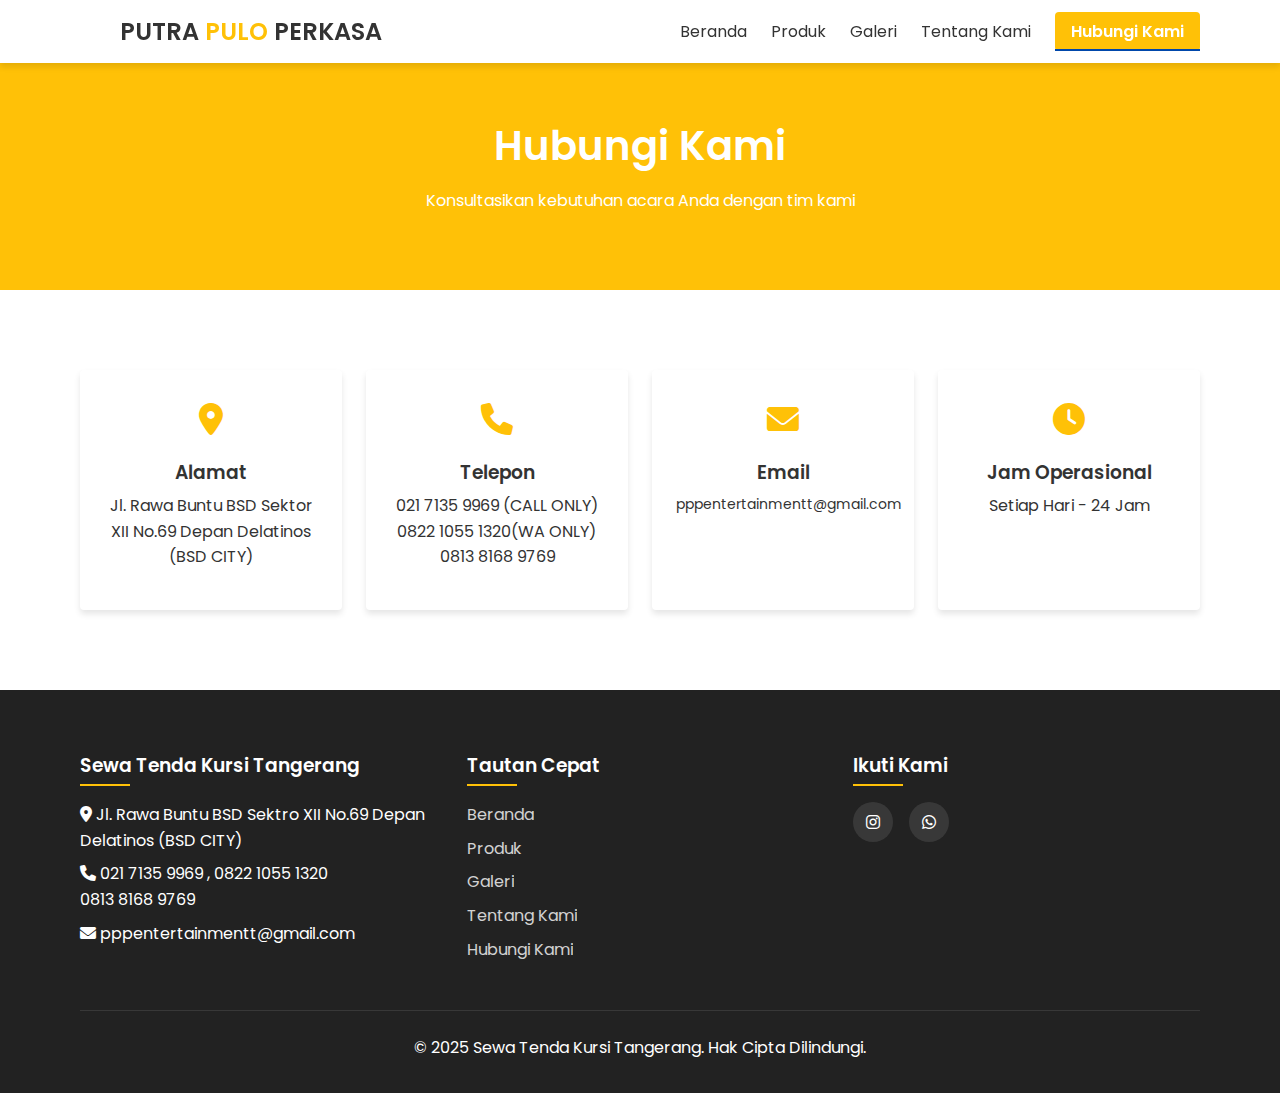
<file: public/kontak.html>
<!DOCTYPE html>
<html lang="id">
<head>
    <meta charset="UTF-8">
    <meta name="viewport" content="width=device-width, initial-scale=1.0">
    <title>Kontak Kami - Sewa Tenda Kursi Tangerang</title>
      <link rel="stylesheet" href="/css/style.css">
    <link rel="stylesheet" href="/css/responsive.css">
    <link rel="stylesheet" href="https://cdnjs.cloudflare.com/ajax/libs/font-awesome/6.0.0-beta3/css/all.min.css">
    <link rel="preconnect" href="https://fonts.googleapis.com">
    <link rel="preconnect" href="https://fonts.gstatic.com" crossorigin>
    <link href="https://fonts.googleapis.com/css2?family=Poppins:wght@300;400;600&display=swap" rel="stylesheet">
</head>
<body>
    <!-- Header -->
    <header>
        <div class="container">
            <div class="logo">
                <a href="index.html">
                    <h1>PUTRA   <span class="pulo">PULO</span> PERKASA<span></span></h1>
                </a>
            </div>
            <nav>
                <div class="menu-toggle">
                    <i class="fas fa-bars"></i>
                </div>
                <ul class="menu">
                    <li><a href="index.html">Beranda</a></li>
                    <li><a href="produk.html">Produk</a></li>
                    <li><a href="galeri.html">Galeri</a></li>
                    <li><a href="tentang.html">Tentang Kami</a></li>
                    <li><a href="kontak.html" class="active highlight">Hubungi Kami</a></li>
                </ul>
            </nav>
        </div>
    </header>

    <!-- Page Title -->
    <section class="page-title">
        <div class="container">
            <h1>Hubungi Kami</h1>
            <p>Konsultasikan kebutuhan acara Anda dengan tim kami</p>
        </div>
    </section>

    <!-- Contact Info -->
    <section class="contact-info">
        <div class="container">
            <div class="contact-grid">
                <div class="contact-card">
                    <div class="contact-icon">
                        <i class="fas fa-map-marker-alt"></i>
                    </div>
                    <h3>Alamat</h3>
                    <p>Jl. Rawa Buntu BSD Sektor XII No.69 Depan Delatinos (BSD CITY)</p>
                </div>

                <div class="contact-card">
                    <div class="contact-icon">
                        <i class="fas fa-phone"></i>
                    </div>
                    <h3>Telepon</h3>
                    <p>021 7135 9969 (CALL ONLY)<br>0822 1055 1320(WA ONLY) <br>0813 8168 9769</p>
                </div>

                <div class="contact-card">
                    <div class="contact-icon">
                        <i class="fas fa-envelope"></i>
                    </div>
                    <h3>Email</h3>
                    <p class="email">pppentertainmentt@gmail.com</p>
                </div>

                <div class="contact-card">
                    <div class="contact-icon">
                        <i class="fas fa-clock"></i>
                    </div>
                    <h3>Jam Operasional</h3>
                    <p>Setiap Hari - 24 Jam</p>
                </div>
            </div>
        </div>
    </section>


    <!-- Map -->
    <!-- <section class="map">
        <div class="container">
            <h2 class="section-title">Lokasi Kami</h2>
            <div class="map-container">
                <iframe src="https://www.google.com/maps/embed?pb=!1m18!1m12!1m3!1d253840.6579395799!2d106.55206406467238!3d-6.221957590587956!2m3!1f0!2f0!3f0!3m2!1i1024!2i768!4f13.1!3m3!1m2!1s0x2e69f1ec2422b0b3%3A0x39a0d7c8b43a7fa0!2sTangerang%2C%20Tangerang%20City%2C%20Banten!5e0!3m2!1sen!2sid!4v1627896232510!5m2!1sen!2sid" width="100%" height="450" style="border:0;" allowfullscreen="" loading="lazy"></iframe>
            </div>
        </div>
    </section> -->

    <!-- Footer -->
    <footer>
        <div class="container">
            <div class="footer-content">
                <div class="footer-info">
                    <h3>Sewa Tenda Kursi Tangerang</h3>
                    <p><i class="fas fa-map-marker-alt"></i> Jl. Rawa Buntu BSD Sektro XII No.69 Depan Delatinos (BSD CITY)</p>
                    <p><i class="fas fa-phone"></i> 021 7135 9969 , 0822 1055 1320 <br> 0813 8168 9769</p>
                    <p><i class="fas fa-envelope"></i> pppentertainmentt@gmail.com</p>
                </div>

                <div class="footer-links">
                    <h3>Tautan Cepat</h3>
                    <ul>
                        <li><a href="index.html">Beranda</a></li>
                        <li><a href="produk.html">Produk</a></li>
                        <li><a href="galeri.html">Galeri</a></li>
                        <li><a href="tentang.html">Tentang Kami</a></li>
                        <li><a href="kontak.html">Hubungi Kami</a></li>
                    </ul>
                </div>

                 <div class="footer-social">
                    <h3>Ikuti Kami</h3>
                    <div class="social-icons">
                        <a href="#"><i class="fab fa-instagram"></i></a>
                        <a href="#"><i class="fab fa-whatsapp"></i></a>
                    </div>
                </div>
            </div>

            <div class="footer-bottom">
                <p>&copy; 2025 Sewa Tenda Kursi Tangerang. Hak Cipta Dilindungi.</p>
            </div>
        </div>
    </footer>

    <script src="js/script.js"></script>
</body>
</html>
</file>
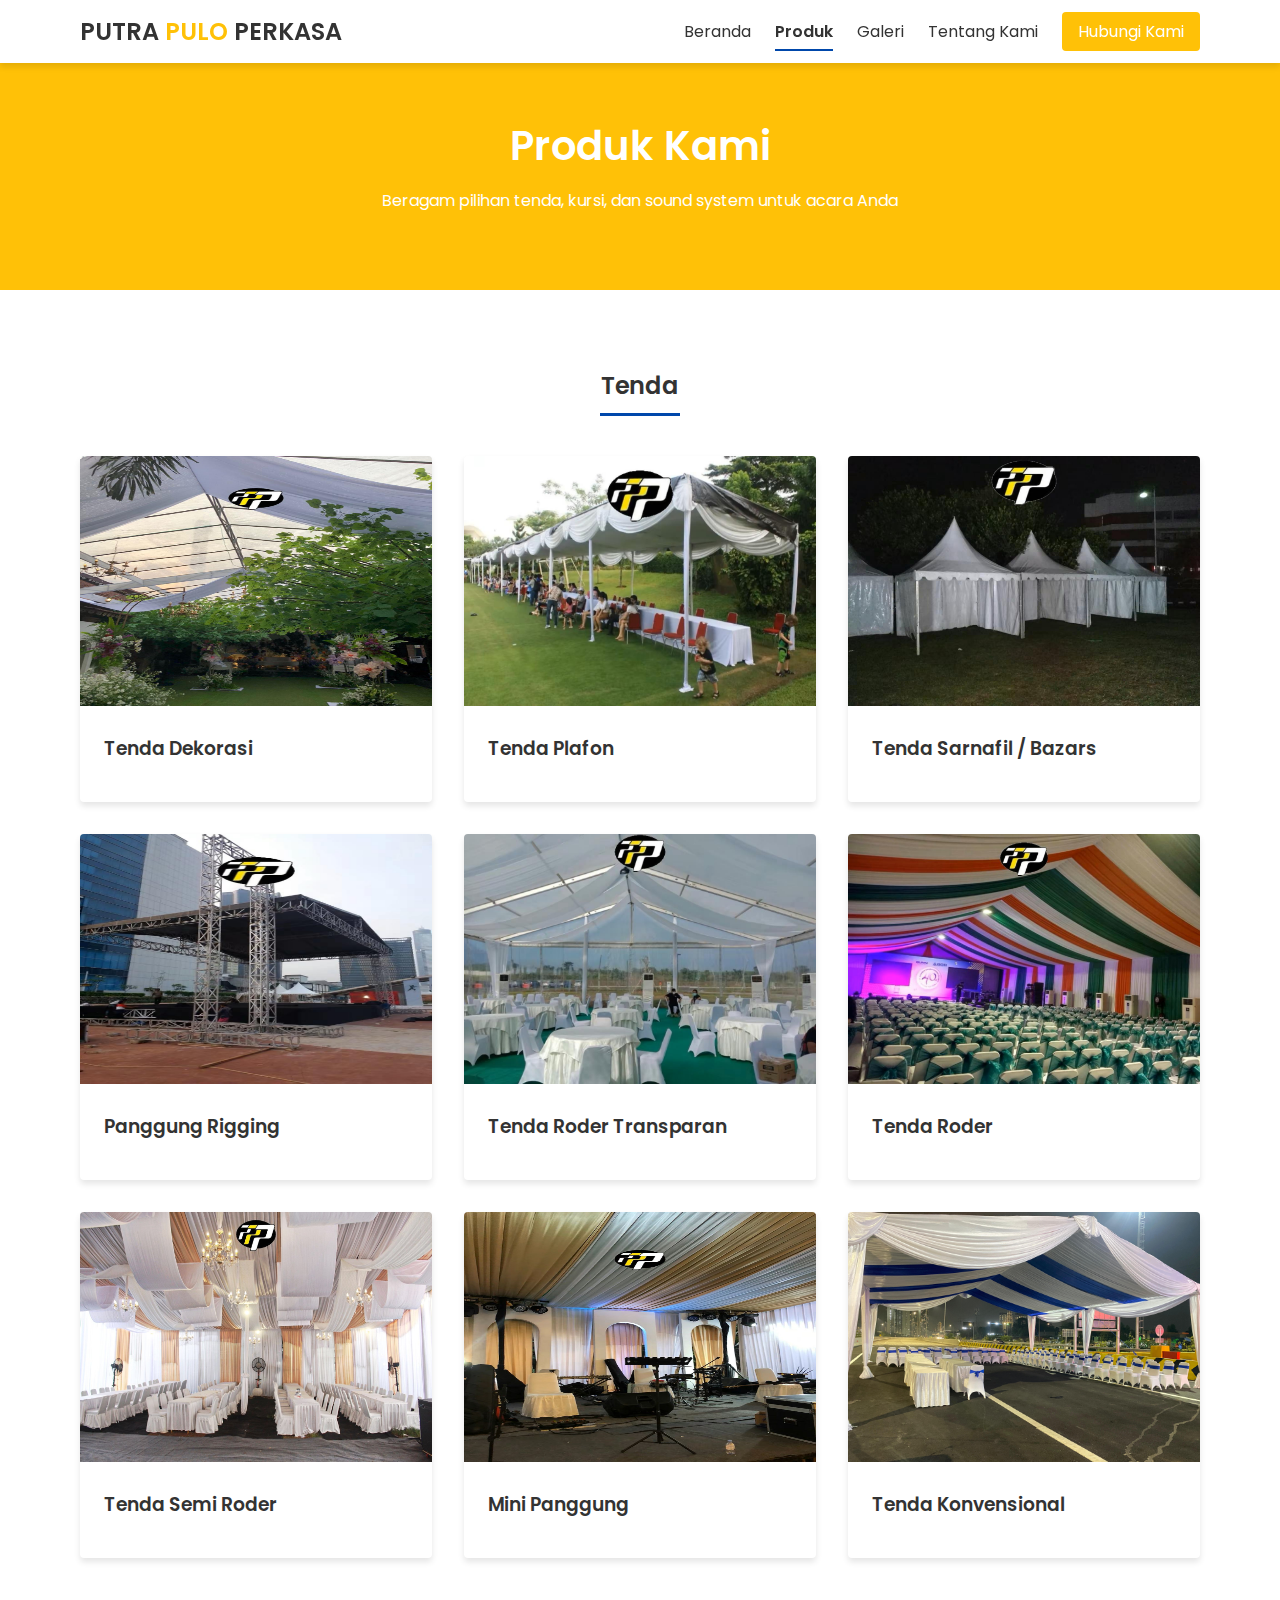
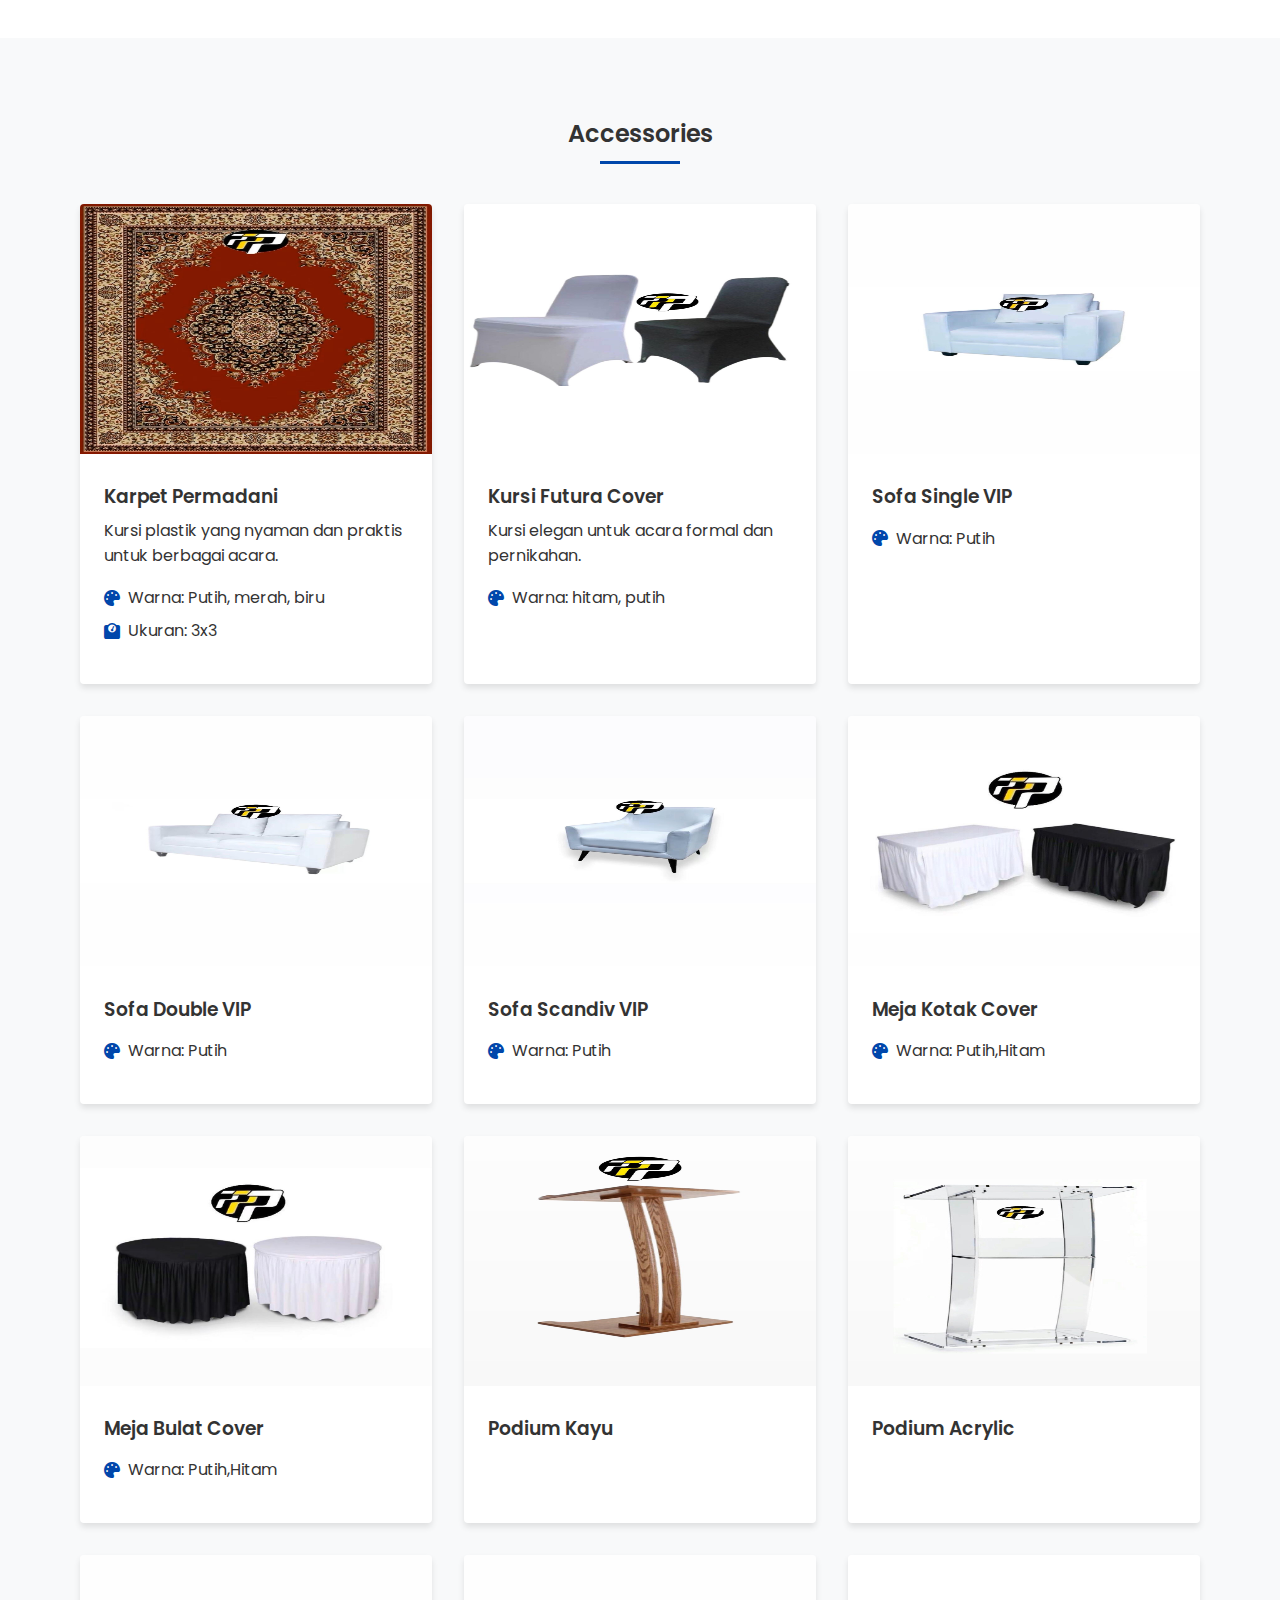
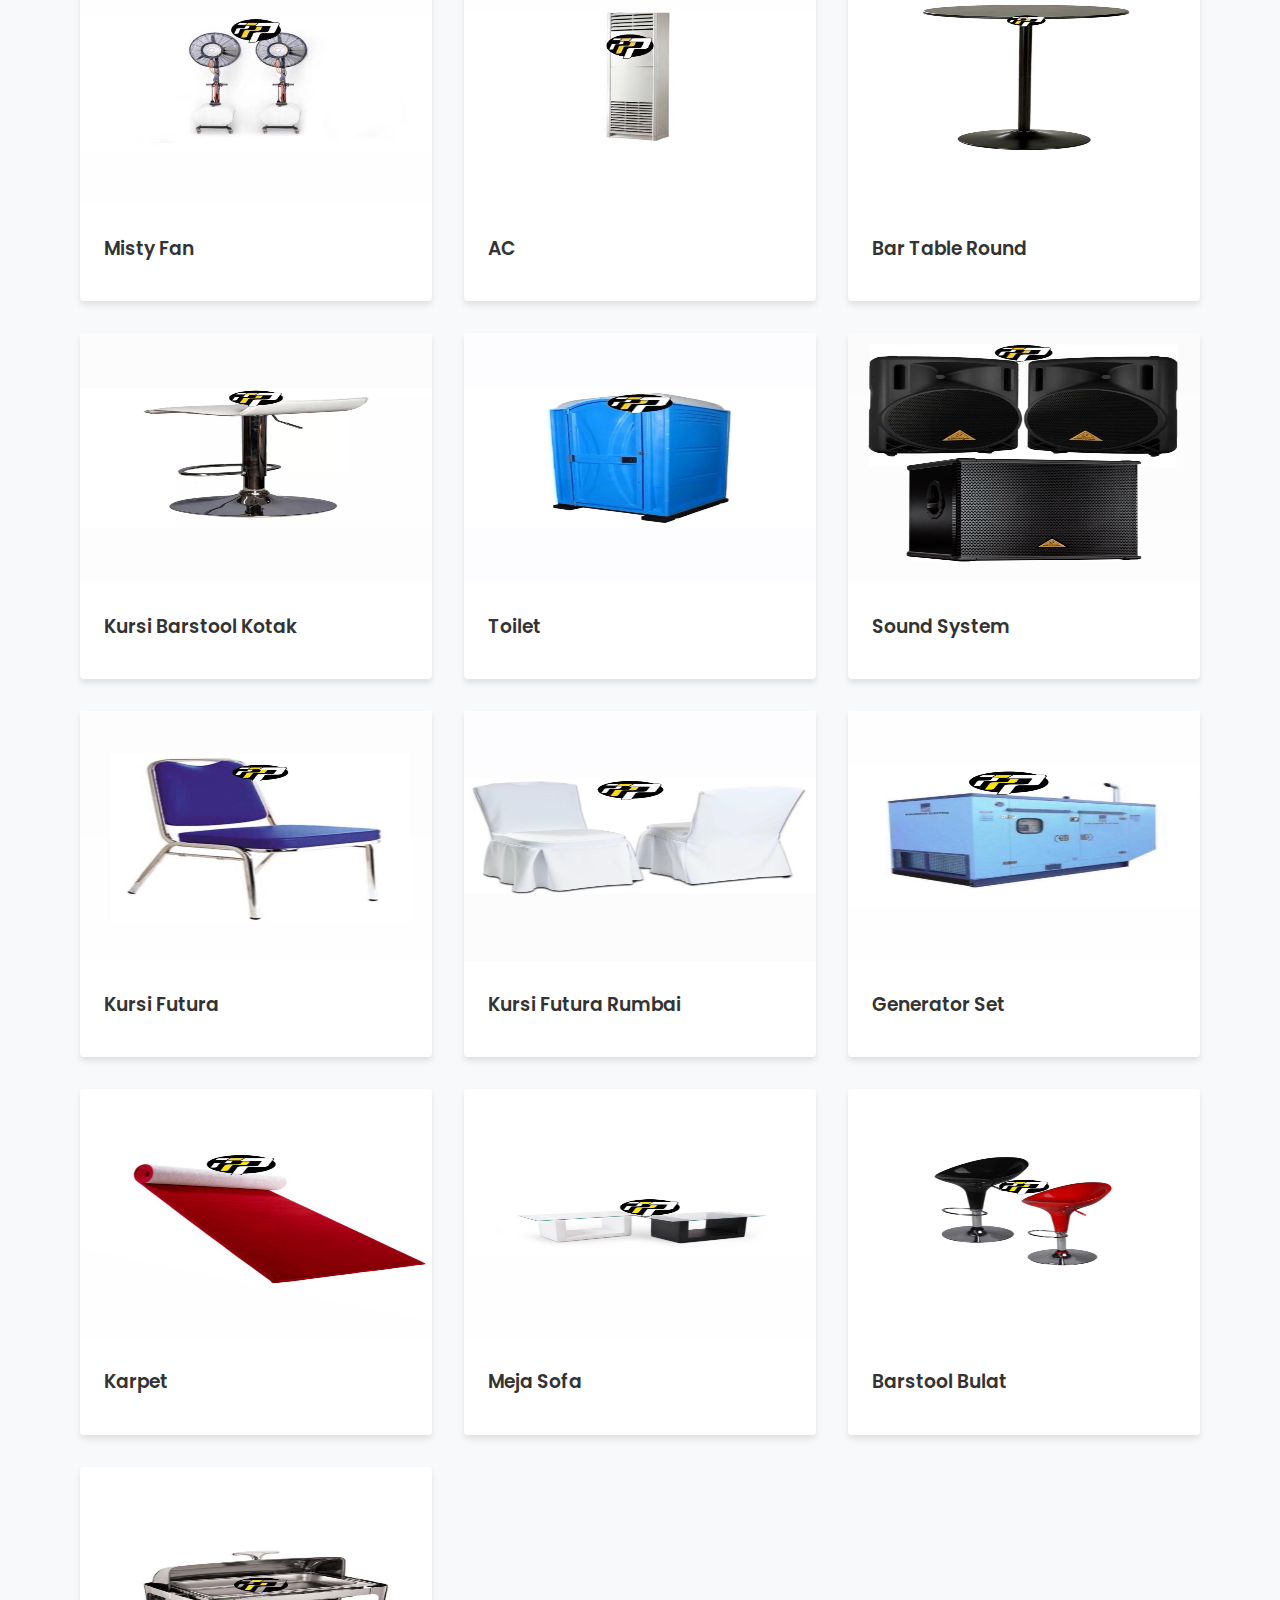
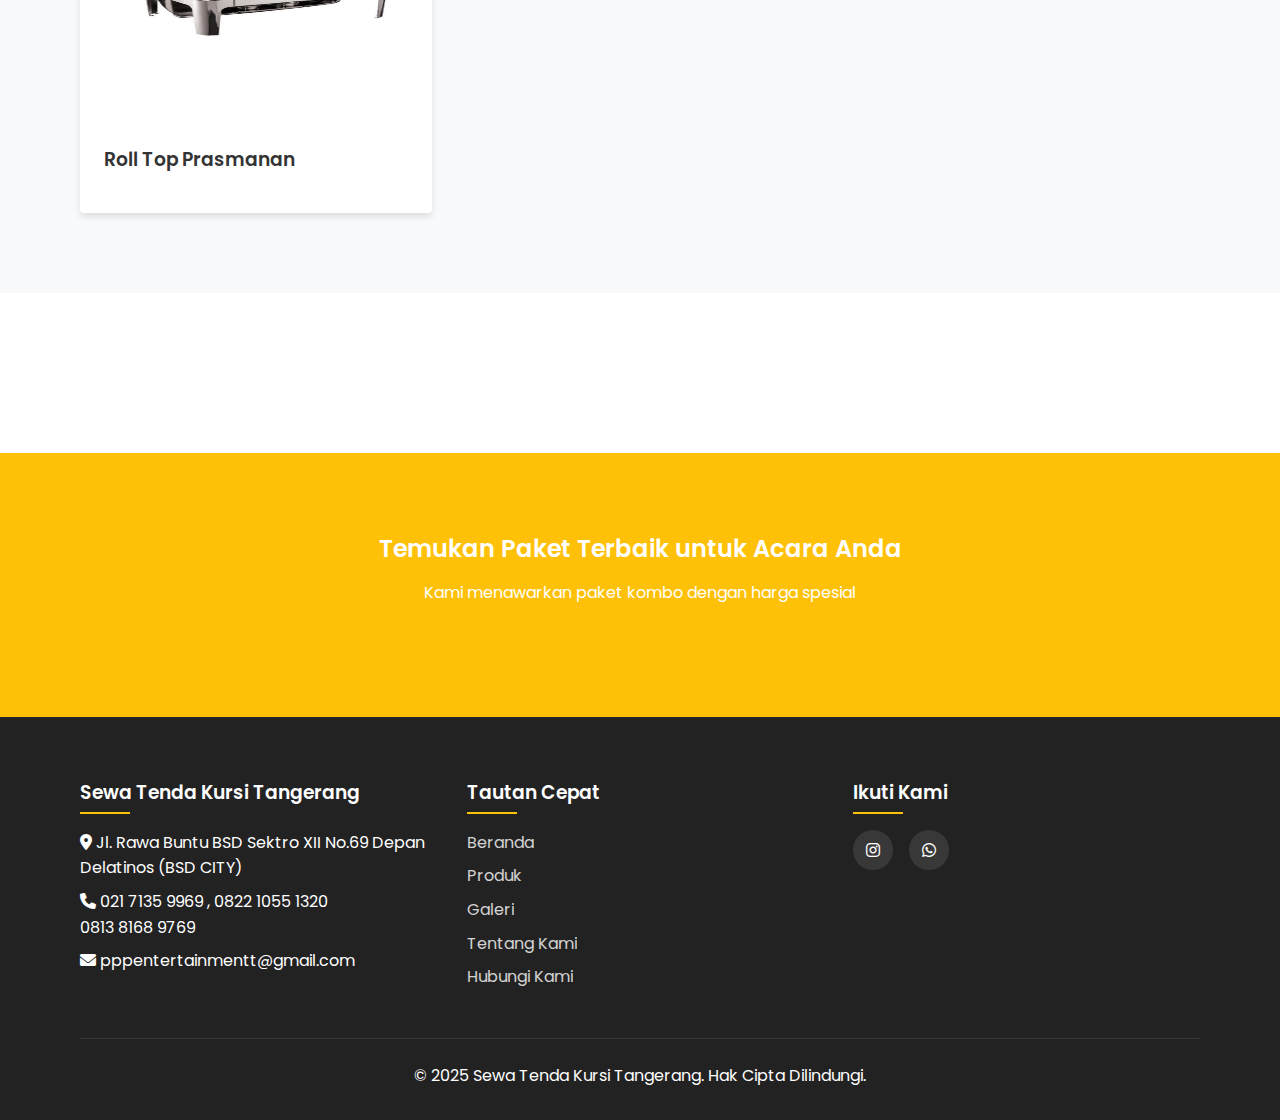
<file: public/produk.html>
<!DOCTYPE html>
<html lang="id">
<head>
    <meta charset="UTF-8">
    <meta name="viewport" content="width=device-width, initial-scale=1.0">
    <title>Produk - Sewa Tenda Kursi Tangerang</title>
    <link rel="stylesheet" href="css/style.css">
    <link rel="stylesheet" href="css/responsive.css">
    <link rel="stylesheet" href="https://cdnjs.cloudflare.com/ajax/libs/font-awesome/6.0.0-beta3/css/all.min.css">
    <link rel="preconnect" href="https://fonts.googleapis.com">
    <link rel="preconnect" href="https://fonts.gstatic.com" crossorigin>
    <link href="https://fonts.googleapis.com/css2?family=Poppins:wght@300;400;600&display=swap" rel="stylesheet">
</head>
<body>
    <!-- Header -->
    <header>
        <div class="container">
            <div class="logo">
                <a href="index.html">
                    <h1>PUTRA   <span>PULO</span> PERKASA<span></span></h1>
                </a>
            </div>
            <nav>
                <div class="menu-toggle">
                    <i class="fas fa-bars"></i>
                </div>
                 <ul class="menu">
                    <li><a href="index.html" >Beranda</a></li>
                    <li><a href="produk.html" class="active">Produk</a></li>
                    <li><a href="galeri.html">Galeri</a></li>
                    <li><a href="tentang.html">Tentang Kami</a></li>
                    <li><a href="kontak.html" class="highlight">Hubungi Kami</a></li>
                </ul>
            </nav>
        </div>
    </header>

    <!-- Page Title -->
    <section class="page-title">
        <div class="container">
            <h1>Produk Kami</h1>
            <p>Beragam pilihan tenda, kursi, dan sound system untuk acara Anda</p>
        </div>
    </section>

    <!-- Products: Tenda -->
    <section id="tenda" class="products">
        <div class="container">
            <h2 class="section-title">Tenda</h2>
            <div class="product-grid">
                <div class="product-card">
                    <img class="dekorasi"  src="img/tenda1.jpg" alt="Tenda Dekorasi">
                    <div class="product-info">
                        <h3>Tenda Dekorasi</h3>
                        <p></p>
                        <ul class="product-specs">
                        </ul>
                    </div>
                </div>

                <div class="product-card">
                    <img src="img/tenda2.jpg" alt="Tenda Standar">
                    <div class="product-info">
                        <h3>Tenda Plafon</h3>
                        <p></p>
                        <ul class="product-specs">
                            
                        </ul>
                    </div>
                </div>

                <div class="product-card">
                    <img src="img/tenda3.jpg" alt="Tenda Plafon">
                    <div class="product-info">
                        <h3>Tenda Sarnafil / Bazars</h3>
                        <p></p>
                        <ul class="product-specs">
                            
                        </ul>
                    </div>
                </div>
                 <div class="product-card">
                    <img src="img/tenda4.jpg" alt="Tenda Plafon">
                    <div class="product-info">
                        <h3>Panggung Rigging</h3>
                        <p></p>
                        <ul class="product-specs">
                            
                        </ul>
                    </div>
                </div>
                 <div class="product-card">
                    <img src="img/tenda5.jpg" alt="Tenda Plafon">
                    <div class="product-info">
                        <h3>Tenda Roder Transparan</h3>
                        <p></p>
                        <ul class="product-specs">
                            
                        </ul>
                    </div>
                </div> 
                <div class="product-card">
                    <img src="img/tenda6.jpg" alt="Tenda Plafon">
                    <div class="product-info">
                        <h3>Tenda Roder</h3>
                        <p></p>
                        
                        </ul>
                    </div>
                </div>

                 <div class="product-card">
                    <img src="img/tenda7.jpg" alt="Tenda Plafon">
                    <div class="product-info">
                        <h3>Tenda Semi Roder</h3>
                        <p></p>
                        
                    </div>
                </div>
                                
                <div class="product-card">
                    <img src="img/tenda8.jpg" alt="Tenda Plafon">
                    <div class="product-info">
                        <h3>Mini Panggung</h3>
                        <p></p>
                        <ul class="product-specs">
                            
                        </ul>
                    </div>
                </div>

                <div class="product-card">
                    <img src="img/konvensional.jpg" alt="Tenda Plafon">
                    <div class="product-info">
                        <h3>Tenda Konvensional</h3>
                        <p></p>
                        <ul class="product-specs">
                            
                        </ul>
                    </div>
                </div>
            </div>
        </div>
    </section>

    <!-- Products: Kursi -->
    <section id="kursi" class="products bg-light">
        <div class="container">
            <h2 class="section-title">Accessories</h2>
            <div class="product-grid">
                <div class="product-card">
                    <img src="img/permadani.jpg" alt="Kursi Futura">
                    <div class="product-info">
                        <h3>Karpet Permadani</h3>
                        <p>Kursi plastik yang nyaman dan praktis untuk berbagai acara.</p>
                        <ul class="product-specs">
                            <li><i class="fas fa-palette"></i> Warna: Putih, merah, biru</li>
                            <li><i class="fas fa-weight"></i> Ukuran: 3x3</li>
                        </ul>
                    </div>
                </div>

                <div class="product-card">
                    <img src="img/acc.jpg" alt="Kursi Tiffany">
                    <div class="product-info">
                        <h3>Kursi Futura Cover</h3>
                        <p>Kursi elegan untuk acara formal dan pernikahan.</p>
                        <ul class="product-specs">
                            <li><i class="fas fa-palette"></i> Warna:  hitam, putih</li>
                        </ul>
                    </div>
                </div>

                <div class="product-card">
                    <img src="img/sofa.jpg" alt="Kursi Sofa VIP">
                    <div class="product-info">
                        <h3>Sofa Single VIP</h3>
                        <p></p>
                        <ul class="product-specs">
                            <li><i class="fas fa-palette"></i> Warna: Putih</li>
                        </ul>
                    </div>
                </div>
                               <div class="product-card">
                    <img src="img/sofa1.jpg" alt="Kursi Sofa VIP">
                    <div class="product-info">
                        <h3>Sofa Double VIP</h3>
                        <p></p>
                        <ul class="product-specs">
                            <li><i class="fas fa-palette"></i> Warna: Putih</li>
                        </ul>
                    </div>
                </div>
                               <div class="product-card">
                    <img src="img/sofa2.jpg" alt="Kursi Sofa VIP">
                    <div class="product-info">
                        <h3>Sofa Scandiv VIP</h3>
                        <p></p>
                        <ul class="product-specs">
                            <li><i class="fas fa-palette"></i> Warna: Putih</li>
                        </ul>
                    </div>
                </div>
                <div class="product-card">
                    <img src="img/acc2.jpg" alt="Kursi Sofa VIP">
                    <div class="product-info">
                        <h3>Meja Kotak Cover</h3>
                        <p></p>
                        <ul class="product-specs">
                            <li><i class="fas fa-palette"></i> Warna: Putih,Hitam</li>
                        </ul>
                    </div>
                </div>
                 <div class="product-card">
                    <img src="img/acc3.jpg" alt="Kursi Sofa VIP">
                    <div class="product-info">
                        <h3>Meja Bulat Cover</h3>
                        <p></p>
                        <ul class="product-specs">
                            <li><i class="fas fa-palette"></i> Warna: Putih,Hitam</li>
                        </ul>
                    </div>
                </div> 
                <div class="product-card">
                    <img src="img/podiumKayu.jpg" alt="Kursi Sofa VIP">
                    <div class="product-info">
                        <h3>Podium Kayu</h3>
                        <p></p>
                        <ul class="product-specs">
                        </ul>
                    </div>
                </div> 
                <div class="product-card">
                    <img src="img/podiumAk.jpg" alt="Kursi Sofa VIP">
                    <div class="product-info">
                        <h3>Podium Acrylic</h3>
                        <p></p>
                        <ul class="product-specs">
                        </ul>
                    </div>
                </div>
                <div class="product-card">
                    <img src="img/fan.jpg" alt="Kursi Sofa VIP">
                    <div class="product-info">
                        <h3>Misty Fan</h3>
                        <p></p>
                        <ul class="product-specs">
                        </ul>
                    </div>
                </div><div class="product-card">
                    <img src="img/ac.jpg" alt="Kursi Sofa VIP">
                    <div class="product-info">
                        <h3>AC</h3>
                        <p></p>
                        <ul class="product-specs">
                        </ul>
                    </div>
                </div>
                <div class="product-card">
                    <img src="img/bar.jpg" alt="Kursi Sofa VIP">
                    <div class="product-info">
                        <h3>Bar Table Round</h3>
                        <p></p>
                        <ul class="product-specs">
                        </ul>
                    </div>
                </div>
                <div class="product-card">
                    <img src="img/kursi bar.jpg" alt="Kursi Sofa VIP">
                    <div class="product-info">
                        <h3>Kursi Barstool Kotak</h3>
                        <p></p>
                        <ul class="product-specs">
                        </ul>
                    </div>
                </div>

                 <div class="product-card">
                    <img src="img/toilet.jpg" alt="Kursi Sofa VIP">
                    <div class="product-info">
                        <h3>Toilet</h3>
                        <p></p>
                        <ul class="product-specs">
                        </ul>
                    </div>
                </div>               
                 <div class="product-card">
                    <img src="img/soundsytem.jpg" alt="Kursi Sofa VIP">
                    <div class="product-info">
                        <h3>Sound System</h3>
                        <p></p>
                        <ul class="product-specs">
                        </ul>
                    </div>
                </div>

                <div class="product-card">
                    <img src="img/futura.jpg" alt="Kursi Sofa VIP">
                    <div class="product-info">
                        <h3>Kursi Futura</h3>
                        <p></p>
                        <ul class="product-specs">
                        </ul>
                    </div>
                </div>

                <div class="product-card">
                    <img src="img/rumbai.jpg" alt="Kursi Sofa VIP">
                    <div class="product-info">
                        <h3>Kursi Futura Rumbai</h3>
                        <p></p>
                        <ul class="product-specs">
                        </ul>
                    </div>
                </div>

                <div class="product-card">
                    <img src="img/acc1.jpg" alt="Kursi Sofa VIP">
                    <div class="product-info">
                        <h3>Generator Set</h3>
                        <p></p>
                        <ul class="product-specs">
                        </ul>
                    </div>
                </div>   
                <div class="product-card">
                    <img src="img/karpet.jpg" alt="Kursi Sofa VIP">
                    <div class="product-info">
                        <h3>Karpet</h3>
                        <p></p>
                        <ul class="product-specs">
                        </ul>
                    </div>
                </div>
                <div class="product-card">
                    <img src="img/mejaSofa.jpg" alt="Kursi Sofa VIP">
                    <div class="product-info">
                        <h3>Meja Sofa</h3>
                        <p></p>
                        <ul class="product-specs">
                        </ul>
                    </div>
                </div>
                
                <div class="product-card">
                    <img src="img/barstool bulat.jpg" alt="Kursi Sofa VIP">
                    <div class="product-info">
                        <h3>Barstool Bulat</h3>
                        <p></p>
                        <ul class="product-specs">
                        </ul>
                    </div>
                </div>
                <div class="product-card">
                    <img src="img/roll top prasmanan.jpg" alt="Kursi Sofa VIP">
                    <div class="product-info">
                        <h3>Roll Top Prasmanan</h3>
                        <p></p>
                        <ul class="product-specs">
                        </ul>
                    </div>
                </div>
                
            </div>
        </div>
    </section>

    <!-- Products: Sound System -->
    <section id="sound" class="products">
        <!-- <div class="container">
            <h2 class="section-title">Sound System</h2>
            <div class="product-grid">
                <div class="product-card">
                    <img src="https://images.pexels.com/photos/4394731/pexels-photo-4394731.jpeg?auto=compress&cs=tinysrgb&w=1260&h=750&dpr=1" alt="Sound System Standar">
                    <div class="product-info">
                        <h3>Sound System Standar</h3>
                        <p>Paket sound system untuk acara kecil hingga menengah seperti arisan dan syukuran.</p>
                        <ul class="product-specs">
                            <li><i class="fas fa-volume-up"></i> Daya: 1000W</li>
                            <li><i class="fas fa-users"></i> Jangkauan: Hingga 100 orang</li>
                            <li><i class="fas fa-microphone"></i> Mikrofon: 2 unit</li>
                        </ul>
                        <a href="harga.html#sound" class="btn btn-secondary">Lihat Harga</a>
                    </div>
                </div>

                <div class="product-card">
                    <img src="https://images.pexels.com/photos/3784566/pexels-photo-3784566.jpeg?auto=compress&cs=tinysrgb&w=1260&h=750&dpr=1" alt="Sound System Premium">
                    <div class="product-info">
                        <h3>Sound System Premium</h3>
                        <p>Sistem audio berkualitas tinggi untuk acara pernikahan dan gathering.</p>
                        <ul class="product-specs">
                            <li><i class="fas fa-volume-up"></i> Daya: 2500W</li>
                            <li><i class="fas fa-users"></i> Jangkauan: Hingga 300 orang</li>
                            <li><i class="fas fa-microphone"></i> Mikrofon: 4 unit + 2 wireless</li>
                        </ul>
                        <a href="harga.html#sound" class="btn btn-secondary">Lihat Harga</a>
                    </div>
                </div>

                <div class="product-card">
                    <img src="https://images.pexels.com/photos/5723219/pexels-photo-5723219.jpeg?auto=compress&cs=tinysrgb&w=1260&h=750&dpr=1" alt="Sound System Event">
                    <div class="product-info">
                        <h3>Sound System Event</h3>
                        <p>Paket lengkap untuk acara besar, konser kecil, dan event perusahaan.</p>
                        <ul class="product-specs">
                            <li><i class="fas fa-volume-up"></i> Daya: 5000W</li>
                            <li><i class="fas fa-users"></i> Jangkauan: Hingga 1000 orang</li>
                            <li><i class="fas fa-microphone"></i> Mikrofon: 6 unit + 4 wireless + mixer profesional</li>
                        </ul>
                        <a href="harga.html#sound" class="btn btn-secondary">Lihat Harga</a>
                    </div>
                </div>
            </div>
        </div> -->
    </section>

    <!-- Call to Action -->
    <section class="cta">
        <div class="container">
            <h2>Temukan Paket Terbaik untuk Acara Anda</h2>
            <p>Kami menawarkan paket kombo dengan harga spesial</p>
        </div>
    </section>

    <!-- Footer -->
    <footer>
        <div class="container">
            <div class="footer-content">
               <div class="footer-info">
                    <h3>Sewa Tenda Kursi Tangerang</h3>
                    <p><i class="fas fa-map-marker-alt"></i> Jl. Rawa Buntu BSD Sektro XII No.69 Depan Delatinos (BSD CITY)</p>
                    <p><i class="fas fa-phone"></i> 021 7135 9969 , 0822 1055 1320 <br> 0813 8168 9769</p>
                    <p><i class="fas fa-envelope"></i> pppentertainmentt@gmail.com</p>
                </div>

                <div class="footer-links">
                    <h3>Tautan Cepat</h3>
                    <ul>
                        <li><a href="index.html">Beranda</a></li>
                        <li><a href="produk.html">Produk</a></li>
                        <li><a href="galeri.html">Galeri</a></li>
                        <li><a href="tentang.html">Tentang Kami</a></li>
                        <li><a href="kontak.html">Hubungi Kami</a></li>
                    </ul>
                </div>

                 <div class="footer-social">
                    <h3>Ikuti Kami</h3>
                    <div class="social-icons">
                        <a href="#"><i class="fab fa-instagram"></i></a>
                        <a href="#"><i class="fab fa-whatsapp"></i></a>
                    </div>
                </div>
            </div>

            <div class="footer-bottom">
                <p>&copy; 2025 Sewa Tenda Kursi Tangerang. Hak Cipta Dilindungi.</p>
            </div>
        </div>
    </footer>

    <script src="js/script.js"></script>
</body>
</html>
</file>
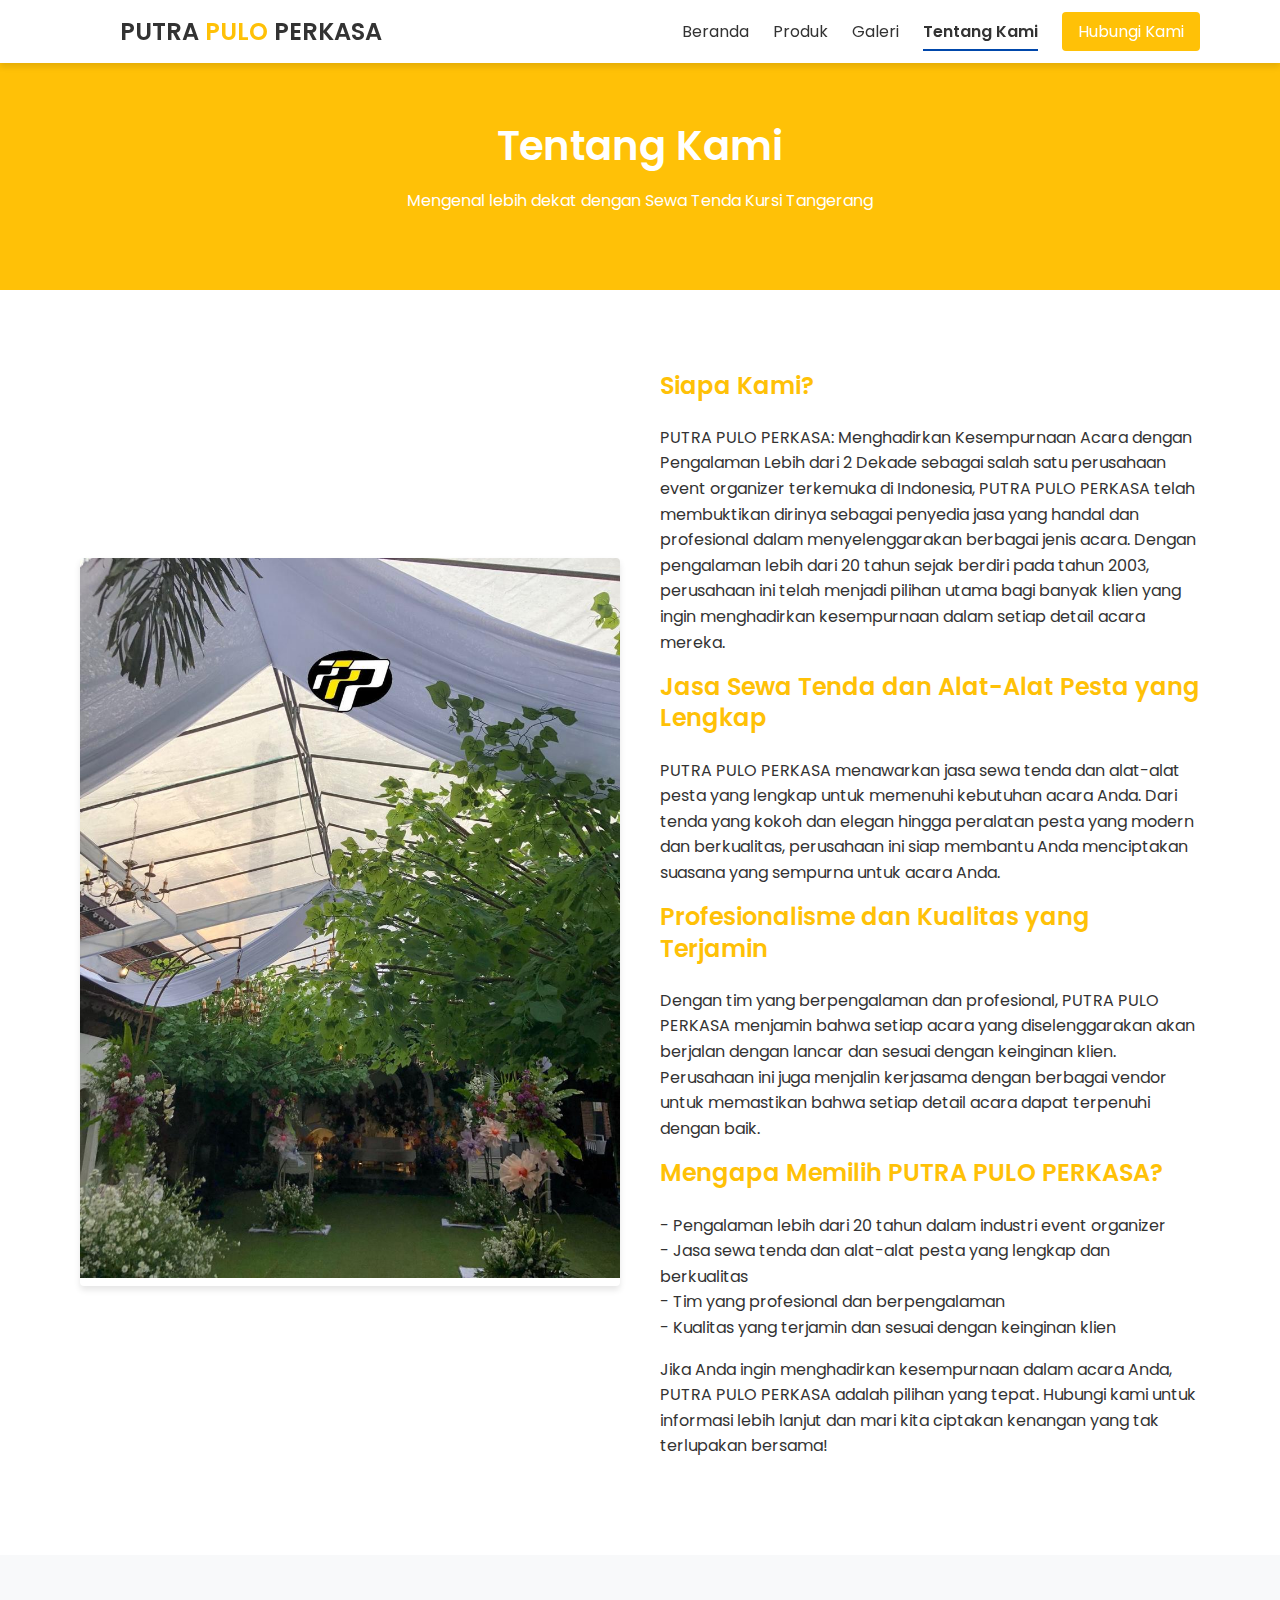
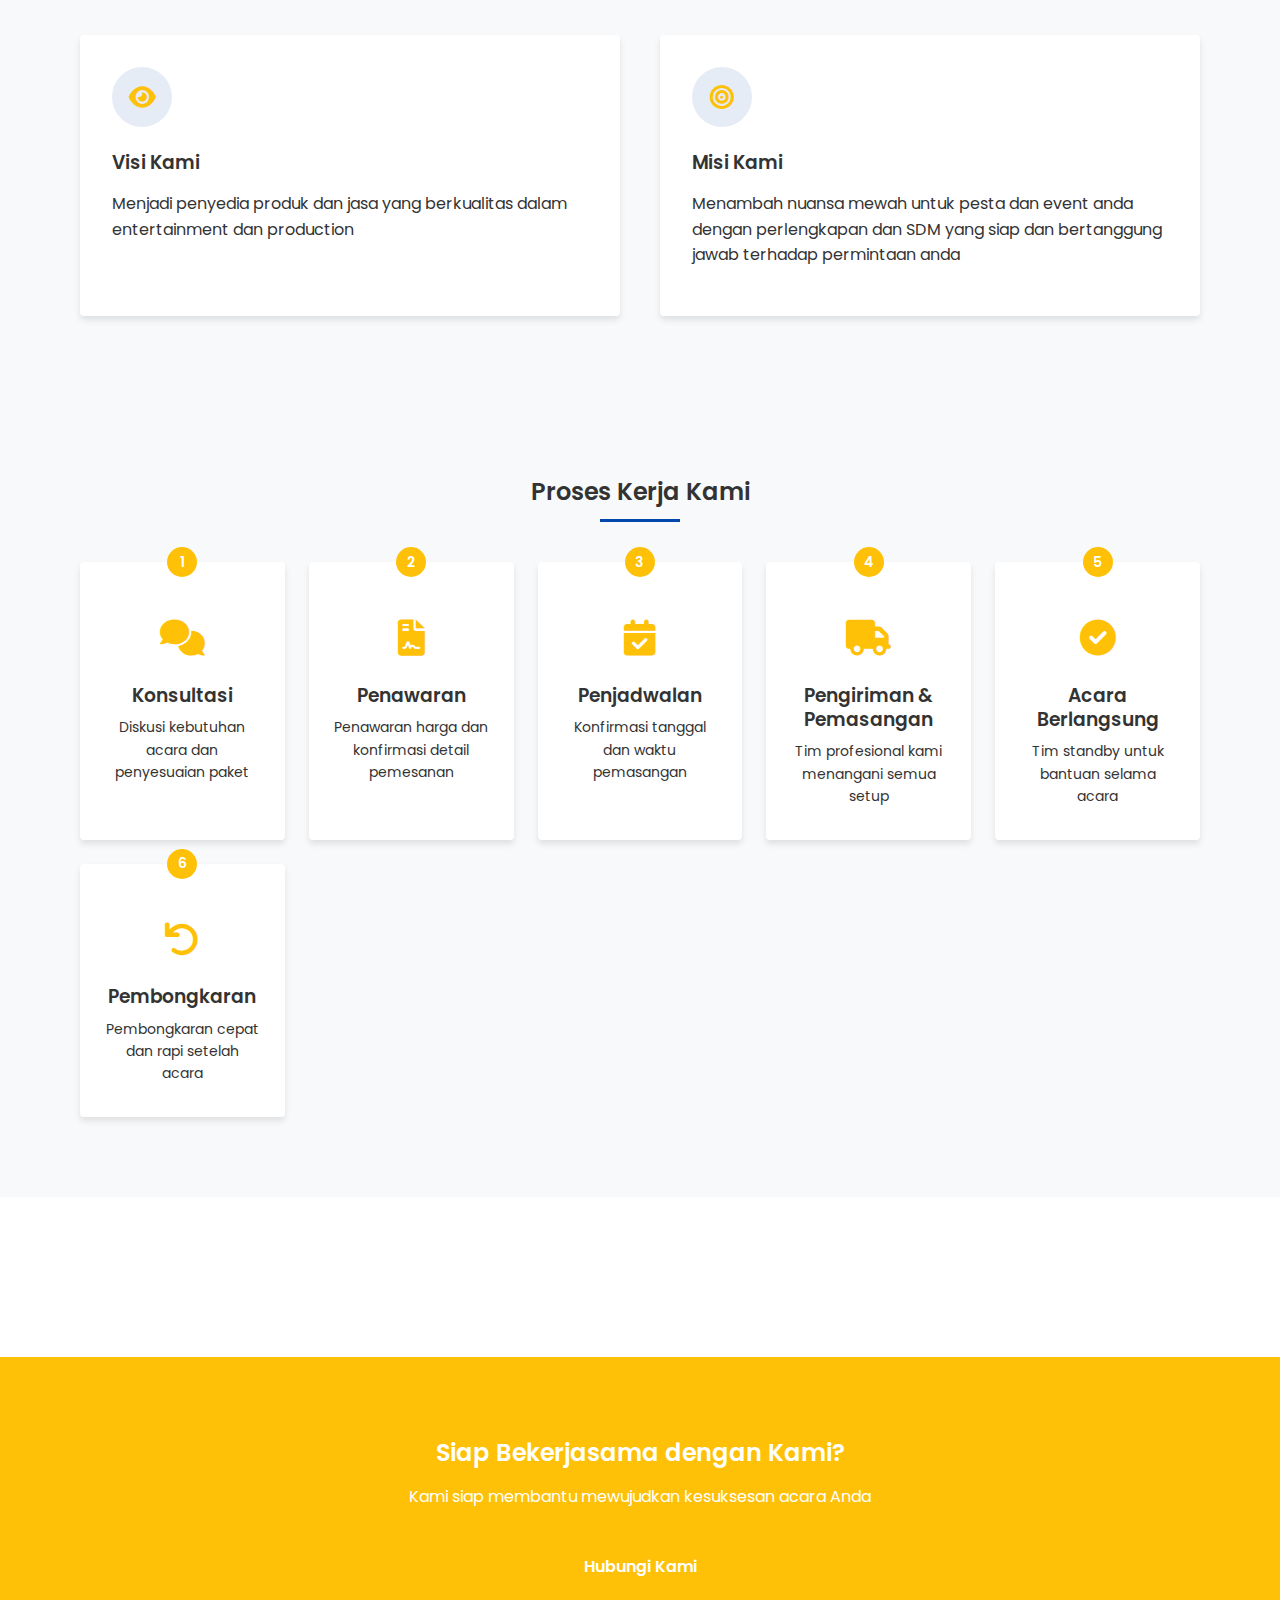
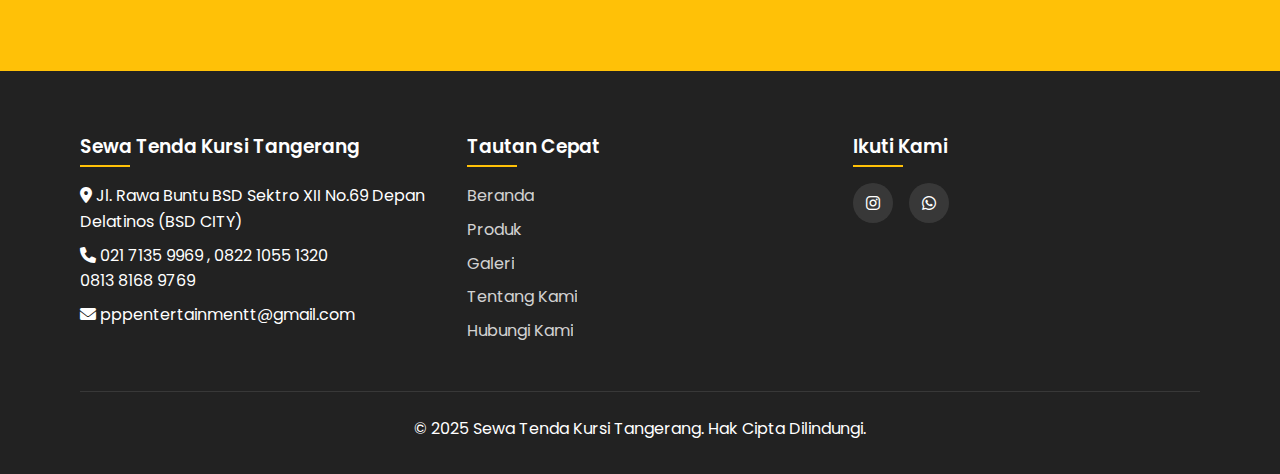
<file: public/tentang.html>
<!DOCTYPE html>
<html lang="id">
<head>
    <meta charset="UTF-8">
    <meta name="viewport" content="width=device-width, initial-scale=1.0">
    <title>Tentang Kami - Sewa Tenda Kursi Tangerang</title>
      <link rel="stylesheet" href="/css/style.css">
    <link rel="stylesheet" href="/css/responsive.css">
    <link rel="stylesheet" href="https://cdnjs.cloudflare.com/ajax/libs/font-awesome/6.0.0-beta3/css/all.min.css">
    <link rel="preconnect" href="https://fonts.googleapis.com">
    <link rel="preconnect" href="https://fonts.gstatic.com" crossorigin>
    <link href="https://fonts.googleapis.com/css2?family=Poppins:wght@300;400;600&display=swap" rel="stylesheet">
</head>
<body>
    <!-- Header -->
    <header>
        <div class="container">
            <div class="logo">
                <a href="index.html">
                    <h1>PUTRA   <span>PULO</span> PERKASA<span></span></h1>
                </a>
            </div>
            <nav>
                <div class="menu-toggle">
                    <i class="fas fa-bars"></i>
                </div>
                <ul class="menu">
                    <li><a href="index.html">Beranda</a></li>
                    <li><a href="produk.html">Produk</a></li>
                    <li><a href="galeri.html">Galeri</a></li>
                    <li><a href="tentang.html" class="active">Tentang Kami</a></li>
                    <li><a href="kontak.html" class="highlight">Hubungi Kami</a></li>
                </ul>
            </nav>
        </div>
    </header>

    <!-- Page Title -->
    <section class="page-title">
        <div class="container">
            <h1>Tentang Kami</h1>
            <p>Mengenal lebih dekat dengan Sewa Tenda Kursi Tangerang</p>
        </div>
    </section>

    <!-- About Us -->
    <section class="about-us">
        <div class="container">
            <div class="about-grid">
                <div class="about-image">
                    <img src="img/tenda1.jpg" alt="Sewa Tenda Kursi Tangerang">
                </div>
                <div class="about-content">
                    <h2>Siapa Kami?</h2>
                    <p>PUTRA PULO PERKASA: Menghadirkan Kesempurnaan Acara dengan Pengalaman Lebih dari 2 Dekade sebagai salah satu perusahaan event organizer terkemuka di Indonesia, PUTRA PULO PERKASA telah membuktikan dirinya sebagai penyedia jasa yang handal dan profesional dalam menyelenggarakan berbagai jenis acara. Dengan pengalaman lebih dari 20 tahun sejak berdiri pada tahun 2003, perusahaan ini telah menjadi pilihan utama bagi banyak klien yang ingin menghadirkan kesempurnaan dalam setiap detail acara mereka.
                    </p>

                    <h2>Jasa Sewa Tenda dan Alat-Alat Pesta yang Lengkap</h2>
                    <p>PUTRA PULO PERKASA menawarkan jasa sewa tenda dan alat-alat pesta yang lengkap untuk memenuhi kebutuhan acara Anda. Dari tenda yang kokoh dan elegan hingga peralatan pesta yang modern dan berkualitas, perusahaan ini siap membantu Anda menciptakan suasana yang sempurna untuk acara Anda.</p>

                    <h2>Profesionalisme dan Kualitas yang Terjamin</h2>
                    <p>Dengan tim yang berpengalaman dan profesional, PUTRA PULO PERKASA menjamin bahwa setiap acara yang diselenggarakan akan berjalan dengan lancar dan sesuai dengan keinginan klien. Perusahaan ini juga menjalin kerjasama dengan berbagai vendor untuk memastikan bahwa setiap detail acara dapat terpenuhi dengan baik.</p>

                    <h2>Mengapa Memilih PUTRA PULO PERKASA?</h2>
                    <p>
                    - Pengalaman lebih dari 20 tahun dalam industri event organizer<br>
                    - Jasa sewa tenda dan alat-alat pesta yang lengkap dan berkualitas<br>
                    - Tim yang profesional dan berpengalaman<br>
                    - Kualitas yang terjamin dan sesuai dengan keinginan klien</p>

                    <p>Jika Anda ingin menghadirkan kesempurnaan dalam acara Anda, PUTRA PULO PERKASA adalah pilihan yang tepat. Hubungi kami untuk informasi lebih lanjut dan mari kita ciptakan kenangan yang tak terlupakan bersama!</p>
                  
                    
                </div>
            </div>
        </div>
    </section>

    <!-- Our Vision & Mission -->
    <section class="vision-mission bg-light">
        <div class="container">
            <div class="vm-grid">
                <div class="vm-box">
                    <div class="vm-icon">
                        <i class="fas fa-eye"></i>
                    </div>
                    <h3>Visi Kami</h3>
                    <p>Menjadi penyedia produk dan jasa yang berkualitas dalam entertainment dan production</p>
                </div>
                
                <div class="vm-box">
                    <div class="vm-icon">
                        <i class="fas fa-bullseye"></i>
                    </div>
                    <h3>Misi Kami</h3>
                    <p>Menambah nuansa mewah untuk pesta dan event anda dengan perlengkapan dan SDM yang siap dan bertanggung jawab terhadap permintaan anda</p>
                </div>
            </div>
        </div>
    </section>

    <!-- Our Team -->
    <!-- <section class="our-team">
        <div class="container">
            <h2 class="section-title">Tim Profesional Kami</h2>
            <div class="team-grid">
                <div class="team-member">
                    <div class="member-image">
                        <img src="https://images.pexels.com/photos/3778603/pexels-photo-3778603.jpeg?auto=compress&cs=tinysrgb&w=1260&h=750&dpr=1" alt="Budi Santoso">
                    </div>
                    <div class="member-info">
                        <h3>Budi Santoso</h3>
                        <span class="position">Pendiri & Direktur Utama</span>
                        <p>Lebih dari 20 tahun pengalaman dalam bisnis penyewaan peralatan acara</p>
                    </div>
                </div>
                
                <div class="team-member">
                    <div class="member-image">
                        <img src="https://images.pexels.com/photos/2379005/pexels-photo-2379005.jpeg?auto=compress&cs=tinysrgb&w=1260&h=750&dpr=1" alt="Sinta Dewi">
                    </div>
                    <div class="member-info">
                        <h3>Sinta Dewi</h3>
                        <span class="position">Manajer Operasional</span>
                        <p>Ahli dalam koordinasi logistik dan manajemen tim lapangan</p>
                    </div>
                </div>
                
                <div class="team-member">
                    <div class="member-image">
                        <img src="https://images.pexels.com/photos/3785104/pexels-photo-3785104.jpeg?auto=compress&cs=tinysrgb&w=1260&h=750&dpr=1" alt="Andi Pratama">
                    </div>
                    <div class="member-info">
                        <h3>Andi Pratama</h3>
                        <span class="position">Kepala Teknisi</span>
                        <p>Spesialis sound system dengan sertifikasi profesional</p>
                    </div>
                </div>
                
                <div class="team-member">
                    <div class="member-image">
                        <img src="https://images.pexels.com/photos/3796217/pexels-photo-3796217.jpeg?auto=compress&cs=tinysrgb&w=1260&h=750&dpr=1" alt="Maya Kusuma">
                    </div>
                    <div class="member-info">
                        <h3>Maya Kusuma</h3>
                        <span class="position">Koordinator Layanan Pelanggan</span>
                        <p>Berdedikasi untuk memastikan kepuasan setiap klien</p>
                    </div>
                </div>
            </div>
        </div>
    </section> -->

    <!-- Our Process -->
    <section class="our-process bg-light">
        <div class="container">
            <h2 class="section-title">Proses Kerja Kami</h2>
            <div class="process-steps">
                <div class="process-step">
                    <div class="step-number">1</div>
                    <div class="step-icon"><i class="fas fa-comments"></i></div>
                    <h3>Konsultasi</h3>
                    <p>Diskusi kebutuhan acara dan penyesuaian paket</p>
                </div>
                
                <div class="process-step">
                    <div class="step-number">2</div>
                    <div class="step-icon"><i class="fas fa-file-contract"></i></div>
                    <h3>Penawaran</h3>
                    <p>Penawaran harga dan konfirmasi detail pemesanan</p>
                </div>
                
                <div class="process-step">
                    <div class="step-number">3</div>
                    <div class="step-icon"><i class="fas fa-calendar-check"></i></div>
                    <h3>Penjadwalan</h3>
                    <p>Konfirmasi tanggal dan waktu pemasangan</p>
                </div>
                
                <div class="process-step">
                    <div class="step-number">4</div>
                    <div class="step-icon"><i class="fas fa-truck"></i></div>
                    <h3>Pengiriman & Pemasangan</h3>
                    <p>Tim profesional kami menangani semua setup</p>
                </div>
                
                <div class="process-step">
                    <div class="step-number">5</div>
                    <div class="step-icon"><i class="fas fa-check-circle"></i></div>
                    <h3>Acara Berlangsung</h3>
                    <p>Tim standby untuk bantuan selama acara</p>
                </div>
                
                <div class="process-step">
                    <div class="step-number">6</div>
                    <div class="step-icon"><i class="fas fa-undo"></i></div>
                    <h3>Pembongkaran</h3>
                    <p>Pembongkaran cepat dan rapi setelah acara</p>
                </div>
            </div>
        </div>
    </section>

    <!-- Our Clients -->
    <section class="our-clients">
        <!-- <div class="container">
            <h2 class="section-title">Klien Kami</h2>
            <div class="clients-grid">
                <div class="client">
                    <img src="https://via.placeholder.com/150x80?text=Client+1" alt="Client 1">
                </div>
                <div class="client">
                    <img src="https://via.placeholder.com/150x80?text=Client+2" alt="Client 2">
                </div>
                <div class="client">
                    <img src="https://via.placeholder.com/150x80?text=Client+3" alt="Client 3">
                </div>
                <div class="client">
                    <img src="https://via.placeholder.com/150x80?text=Client+4" alt="Client 4">
                </div>
                <div class="client">
                    <img src="https://via.placeholder.com/150x80?text=Client+5" alt="Client 5">
                </div>
                <div class="client">
                    <img src="https://via.placeholder.com/150x80?text=Client+6" alt="Client 6">
                </div>
            </div>
        </div> -->
    </section>

    <!-- Call to Action -->
    <section class="cta">
        <div class="container">
            <h2>Siap Bekerjasama dengan Kami?</h2>
            <p>Kami siap membantu mewujudkan kesuksesan acara Anda</p>
            <a href="kontak.html" class="btn btn-warning">Hubungi Kami</a>
        </div>
    </section>

    <!-- Footer -->
    <footer>
        <div class="container">
            <div class="footer-content">
               <div class="footer-info">
                    <h3>Sewa Tenda Kursi Tangerang</h3>
                    <p><i class="fas fa-map-marker-alt"></i> Jl. Rawa Buntu BSD Sektro XII No.69 Depan Delatinos (BSD CITY)</p>
                    <p><i class="fas fa-phone"></i> 021 7135 9969 , 0822 1055 1320 <br> 0813 8168 9769</p>
                    <p><i class="fas fa-envelope"></i> pppentertainmentt@gmail.com</p>
                </div>

                <div class="footer-links">
                    <h3>Tautan Cepat</h3>
                    <ul>
                        <li><a href="index.html">Beranda</a></li>
                        <li><a href="produk.html">Produk</a></li>
                        <li><a href="galeri.html">Galeri</a></li>
                        <li><a href="tentang.html">Tentang Kami</a></li>
                        <li><a href="kontak.html">Hubungi Kami</a></li>
                    </ul>
                </div>

                 <div class="footer-social">
                    <h3>Ikuti Kami</h3>
                    <div class="social-icons">
                        <a href="#"><i class="fab fa-instagram"></i></a>
                        <a href="#"><i class="fab fa-whatsapp"></i></a>
                    </div>
                </div>
            </div>

            <div class="footer-bottom">
                <p>&copy; 2025 Sewa Tenda Kursi Tangerang. Hak Cipta Dilindungi.</p>
            </div>
        </div>
    </footer>

    <script src="js/script.js"></script>
</body>
</html>
</file>
<file: css/style.css>
/* Global Styles */
:root {
    --primary-color: #0047AB;
    --secondary-color: #004e92;
    --accent-color: #FFA500;
    --dark-color: #333333;
    --light-color: #f8f9fa;
    --gray-color: #6c757d;
    --success-color: #28a745;
    --warning-color: #ffc107;
    --danger-color: #dc3545;
    --white-color: #ffffff;
    --box-shadow: 0 4px 6px rgba(0, 0, 0, 0.1);
    --transition: all 0.3s ease;
    --border-radius: 4px;
}

* {
    margin: 0;
    padding: 0;
    box-sizing: border-box;
}

html {
    scroll-behavior: smooth;
}

body {
    font-family: 'Poppins', sans-serif;
    font-size: 16px;
    line-height: 1.6;
    color: var(--dark-color);
    background-color: var(--white-color);
}

.container {
    width: 90%;
    max-width: 1200px;
    margin: 0 auto;
    padding: 0 16px;
}

h1, h2, h3, h4, h5, h6 {
    font-weight: 600;
    line-height: 1.3;
    margin-bottom: 16px;
}

p {
    margin-bottom: 16px;
}

ul {
    list-style-type: none;
}

a {
    text-decoration: none;
    color: var(--primary-color);
    transition: var(--transition);
}

a:hover {
    color: var(--secondary-color);
}

.btn {
    display: inline-block;
    padding: 12px 24px;
    border-radius: var(--border-radius);
    font-weight: 600;
    text-align: center;
    cursor: pointer;
    transition: var(--transition);
    border: none;
}

.pulo {

}

.btn-primary {
    background-color: var(--primary-color);
    color: var(--white-color);
}

.btn-warning {
    background-color: var(--warning-color);
    color: var(--white-color);
}

.btn-primary:hover {
    background-color: var(--secondary-color);
    color: var(--white-color);
}

.btn-secondary {
    background-color: var(--white-color);
    color: var(--primary-color);
    border: 1px solid var(--primary-color);
}

.btn-secondary:hover {
    background-color: var(--primary-color);
    color: var(--white-color);
}

.section-title {
    text-align: center;
    margin-bottom: 40px;
    position: relative;
    padding-bottom: 15px;
}

.section-title::after {
    content: '';
    position: absolute;
    width: 80px;
    height: 3px;
    background-color: var(--primary-color);
    bottom: 0;
    left: 50%;
    transform: translateX(-50%);
}

.bg-light {
    background-color: var(--light-color);
}

img {
    max-width: 100%;
}



/* Header */
header {
    background-color: var(--white-color);
    box-shadow: var(--box-shadow);
    position: fixed;
    width: 100%;
    top: 0;
    left: 0;
    z-index: 1000;
}

header .container {
    display: flex;
    justify-content: space-between;
    align-items: center;
    padding: 16px;
}

.logo h1 {
    font-size: 24px;
    margin-bottom: 0;
    color: var(--dark-color);
    margin-left: 40px;
}

.logo span {
    color: var(--warning-color);
}

.logo img{
    width: 80px;
    height: 50px;
    position:absolute;
    top:5px;
    left: 0;
}

.menu {
    display: flex;
}

.menu li {
    margin-left: 24px;
}

.menu a {
    color: var(--dark-color);
    font-weight: 400;
    padding: 8px 0;
    position: relative;
}

.menu a::after {
    content: '';
    position: absolute;
    width: 0;
    height: 2px;
    background-color: var(--primary-color);
    bottom: 0;
    left: 0;
    transition: var(--transition);
}

.menu a:hover::after,
.menu a.active::after {
    width: 100%;
}

.menu a.active {
    font-weight: 600;
}

.menu a.highlight {
    background-color: var(--warning-color);
    color: var(--white-color);
    padding: 8px 16px;
    border-radius: var(--border-radius);
}

.menu a.highlight:hover {
    background-color: var(--secondary-color);
}

.menu-toggle {
    display: none;
    cursor: pointer;
    font-size: 24px;
}

/* Hero Section */
.hero {
    height: 80vh;
    background: url('../img/bg1.jpg') no-repeat center center/cover;
    position: relative;
    color: var(--white-color);
    display: flex;
    align-items: center;
    text-align: center;
    margin-top: 80px;
}

.hero .overlay {
    position: absolute;
    top: 0;
    left: 0;
    width: 100%;
    height: 100%;
    background-color: rgba(0, 0, 0, 0.6);
}

.hero-content {
    position: relative;
    z-index: 2;
    max-width: 800px;
    margin: 0 auto;
    padding: 0 16px;
}

.hero-content h1 {
    font-size: 48px;
    margin-bottom: 16px;
    line-height: 1.2;
}

.hero-content h2 {
    font-size: 24px;
    margin-bottom: 24px;
    font-weight: 400;
}

.hero-content p {
    font-size: 18px;
    margin-bottom: 32px;
}

.hero-buttons {
    display: flex;
    justify-content: center;
    gap: 16px;
}

/* Features Section */
.features {
    padding: 80px 0;
}

.features-container {
    display: grid;
    grid-template-columns: repeat(auto-fit, minmax(250px, 1fr));
    gap: 32px;
}

.feature {
    text-align: center;
    padding: 32px 24px;
    border-radius: var(--border-radius);
    box-shadow: var(--box-shadow);
    transition: var(--transition);
    background-color: var(--white-color);
}

.feature:hover {
    transform: translateY(-5px);
}

.feature-icon {
    font-size: 36px;
    color: var(--warning-color);
    margin-bottom: 16px;
}

.feature h3 {
    margin-bottom: 16px;
}

/* Products Preview */
.products-preview {
    padding: 80px 0;
    background-color: var(--light-color);
}

.products-container {
    display: grid;
    grid-template-columns: repeat(auto-fit, minmax(300px, 1fr));
    gap: 32px;
}

.product-category {
    position: relative;
    border-radius: var(--border-radius);
    overflow: hidden;
    box-shadow: var(--box-shadow);
}

.product-category img {
    width: 100%;
    height: 300px;
    object-fit: cover;
    transition: var(--transition);
}

.product-category:hover img {
    transform: scale(1.05);
}

.category-content {
    position: absolute;
    bottom: 0;
    left: 0;
    right: 0;
    background: linear-gradient(to top, rgba(0, 0, 0, 0.8), transparent);
    padding: 24px;
    color: var(--white-color);
}

.category-content h3 {
    margin-bottom: 8px;
}

.view-all {
    text-align: center;
    margin-top: 40px;
}

/* Testimonials */
.testimonials {
    padding: 80px 0;
}

.testimonials-container {
    display: grid;
    grid-template-columns: repeat(auto-fit, minmax(300px, 1fr));
    gap: 32px;
}

.testimonial {
    background-color: var(--white-color);
    padding: 24px;
    border-radius: var(--border-radius);
    box-shadow: var(--box-shadow);
}

.testimonial-text {
    margin-bottom: 16px;
    position: relative;
}

.testimonial-text::before {
    content: '\f10d';
    font-family: 'Font Awesome 6 Free';
    font-weight: 900;
    position: absolute;
    top: -10px;
    left: -5px;
    font-size: 24px;
    color: var(--primary-color);
    opacity: 0.2;
}

.testimonial-author {
    display: flex;
    align-items: center;
}

.testimonial-author img {
    width: 60px;
    height: 60px;
    border-radius: 50%;
    object-fit: cover;
    margin-right: 16px;
}

.author-info h4 {
    margin-bottom: 4px;
}

.author-info p {
    font-size: 14px;
    color: var(--gray-color);
    margin-bottom: 0;
}

/* Call to Action */
.cta {
    padding: 80px 0;
    text-align: center;
    background-color: var(--warning-color);
    color: var(--white-color);
}

.cta h2 {
    margin-bottom: 16px;
}

.cta p {
    margin-bottom: 32px;
    max-width: 600px;
    margin-left: auto;
    margin-right: auto;
}

.cta-buttons {
    display: flex;
    justify-content: center;
    gap: 16px;
}

/* Footer */
footer {
    background-color: #222;
    color: var(--white-color);
    padding: 64px 0 16px;
}

.footer-content {
    display: grid;
    grid-template-columns: repeat(auto-fit, minmax(250px, 1fr));
    gap: 40px;
    margin-bottom: 40px;
}

.footer-info h3, 
.footer-links h3, 
.footer-social h3 {
    margin-bottom: 24px;
    position: relative;
    display: inline-block;
}

.footer-info h3::after, 
.footer-links h3::after, 
.footer-social h3::after {
    content: '';
    position: absolute;
    width: 50px;
    height: 2px;
    background-color: var(--warning-color
    );
    bottom: -8px;
    left: 0;
}

.footer-info p {
    margin-bottom: 8px;
}

.footer-links ul li {
    margin-bottom: 8px;
}

.footer-links ul li a {
    color: var(--white-color);
    opacity: 0.8;
    transition: var(--transition);
}

.footer-links ul li a:hover {
    opacity: 1;
    padding-left: 5px;
}

.social-icons {
    display: flex;
    gap: 16px;
}

.social-icons a {
    display: flex;
    align-items: center;
    justify-content: center;
    width: 40px;
    height: 40px;
    border-radius: 50%;
    background-color: rgba(255, 255, 255, 0.1);
    color: var(--white-color);
    transition: var(--transition);
}

.social-icons a:hover {
    background-color: var(--primary-color);
    transform: translateY(-3px);
}

.footer-bottom {
    text-align: center;
    padding-top: 24px;
    border-top: 1px solid rgba(255, 255, 255, 0.1);
}

/* Page Title */
.page-title {
    background-color: var(--warning-color);
    color: var(--white-color);
    text-align: center;
    padding: 120px 0 60px;
}

.page-title h1 {
    font-size: 40px;
    margin-bottom: 16px;
}

/* Products Page */
.products {
    padding: 80px 0;
}

.product-grid {
    display: grid;
    grid-template-columns: repeat(auto-fit, minmax(300px, 1fr));
    gap: 32px;
}

.product-card {
    background-color: var(--white-color);
    border-radius: var(--border-radius);
    overflow: hidden;
    box-shadow: var(--box-shadow);
    transition: var(--transition);
}

.product-card:hover {
    transform: translateY(-5px);
}

.product-card img {
    width: 100%;
    height: 400px;
    object-fit: cover;

}

.floating-whatsapp {
    position: fixed;
    bottom: 20px;
    right: 20px;
    z-index: 1000;
}

.floating-whatsapp img {
    width: 60px;
    height: 60px;
    border-radius: 50%;
    box-shadow: 0 4px 6px rgba(0, 0, 0, 0.1);
    transition: transform 0.3s ease;
}

.floating-whatsapp img:hover {
    transform: scale(1.1);
}



.product-info {
    padding: 24px;
}

.product-info h3 {
    margin-bottom: 8px;
}

.product-specs {
    margin: 16px 0;
}

.product-specs li {
    margin-bottom: 8px;
    display: flex;
    align-items: center;
}

.product-specs li i {
    margin-right: 8px;
    color: var(--primary-color);
}

/* Pricing Page */
.pricing {
    padding: 80px 0;
}

.pricing-notice {
    padding: 40px 0;
}

.notice-box {
    background-color: var(--light-color);
    border-left: 4px solid var(--primary-color);
    padding: 24px;
    border-radius: var(--border-radius);
}

.notice-box h3 {
    display: flex;
    align-items: center;
    margin-bottom: 16px;
}

.notice-box h3 i {
    margin-right: 8px;
    color: var(--primary-color);
}

.notice-box ul {
    padding-left: 24px;
    list-style-type: disc;
}

.notice-box ul li {
    margin-bottom: 8px;
}

.pricing-table {
    overflow-x: auto;
}

table {
    width: 100%;
    border-collapse: collapse;
    background-color: var(--white-color);
    box-shadow: var(--box-shadow);
    border-radius: var(--border-radius);
    overflow: hidden;
}

thead {
    background-color: var(--primary-color);
    color: var(--white-color);
}

th, td {
    padding: 16px;
    text-align: left;
    border-bottom: 1px solid rgba(0, 0, 0, 0.1);
}

tbody tr:hover {
    background-color: rgba(0, 0, 0, 0.02);
}

.status {
    display: inline-block;
    padding: 4px 12px;
    border-radius: 20px;
    font-size: 14px;
    font-weight: 600;
}

.available {
    background-color: rgba(40, 167, 69, 0.1);
    color: var(--success-color);
}

.limited {
    background-color: rgba(255, 193, 7, 0.1);
    color: var(--warning-color);
}

.pricing-note {
    margin-top: 16px;
    font-size: 14px;
    color: var(--gray-color);
    text-align: right;
}

/* Gallery Page */
.gallery-tabs {
    padding: 32px 0;
}



.tabs {
    display: flex;
    justify-content: center;
    flex-wrap: wrap;
    gap: 16px;
    margin-bottom: 32px;
}

.tab-btn {
    padding: 8px 16px;
    border-radius: var(--border-radius);
    cursor: pointer;
    background-color: var(--light-color);
    border: none;
    transition: var(--transition);
}

.tab-btn:hover, .tab-btn.active {
    background-color: var(--warning-color);
    color: var(--white-color);
}

.gallery-grid {
    display: grid;
    grid-template-columns: repeat(auto-fill, minmax(280px, 1fr));
    gap: 24px;
}

.gallery-item {
    position: relative;
    border-radius: var(--border-radius);
    overflow: hidden;
    height: 250px;
    cursor: pointer;
}

.gallery-item img {
    padding-top: 10px;
    padding-bottom: 10px;
    width: 100%;
    height: 100%;
    object-fit: cover;
    transition: var(--transition);
}

.gallery-overlay {
    position: absolute;
    top: 0;
    left: 0;
    width: 100%;
    height: 100%;
    background: linear-gradient(to top, rgba(0, 0, 0, 0.7), transparent);
    opacity: 0;
    transition: var(--transition);
    display: flex;
    align-items: flex-end;
    padding: 24px;
}

.gallery-item:hover img {
    transform: scale(1.1);
}

.gallery-item:hover .gallery-overlay {
    opacity: 1;
}

.gallery-info {
    color: var(--white-color);
}

.gallery-info h3 {
    margin-bottom: 4px;
}

.gallery-info p {
    font-size: 14px;
    margin: 0;
}

/* Testimonials Slider */
.testimonials-slider {
    display: grid;
    grid-template-columns: repeat(auto-fit, minmax(300px, 1fr));
    gap: 32px;
}

/* Contact Page */
.contact-info {
    padding: 80px 0;
}

.contact-grid {
    display: grid;
    grid-template-columns: repeat(auto-fit, minmax(250px, 1fr));
    gap: 24px;
}

.contact-card {
    background-color: var(--white-color);
    padding: 24px;
    border-radius: var(--border-radius);
    box-shadow: var(--box-shadow);
    text-align: center;
    transition: var(--transition);
}

.contact-card:hover {
    transform: translateY(-5px);
}

.contact-icon {
    font-size: 32px;
    color: var(--warning-color);
    margin-bottom: 16px;
}

.contact-card h3 {
    margin-bottom: 8px;
}

/* Contact Form */
.contact-form {
    padding: 80px 0;
}

.form-container {
    background-color: var(--white-color);
    border-radius: var(--border-radius);
    box-shadow: var(--box-shadow);
    overflow: hidden;
    display: grid;
    grid-template-columns: 1fr 2fr;
    gap: 0;
}

.form-info {
    background-color: var(--primary-color);
    color: var(--white-color);
    padding: 40px;
}

.quick-contact {
    margin-top: 40px;
}

.quick-buttons {
    display: flex;
    flex-direction: column;
    gap: 16px;
    margin-top: 16px;
}

.quick-btn {
    display: flex;
    align-items: center;
    gap: 8px;
    padding: 12px 16px;
    border-radius: var(--border-radius);
    background-color: rgba(255, 255, 255, 0.1);
    color: var(--white-color);
    transition: var(--transition);
}

.quick-btn:hover {
    background-color: rgba(255, 255, 255, 0.2);
    color: var(--white-color);
}

.quick-btn.whatsapp:hover {
    background-color: #25D366;
}

.quick-btn.phone:hover {
    background-color: var(--accent-color);
}

form {
    padding: 40px;
}

.form-group {
    margin-bottom: 24px;
}

.form-row {
    display: grid;
    grid-template-columns: 1fr 1fr;
    gap: 24px;
}

label {
    display: block;
    margin-bottom: 8px;
    font-weight: 500;
}

input, select, textarea {
    width: 100%;
    padding: 12px 16px;
    border: 1px solid #ddd;
    border-radius: var(--border-radius);
    font-family: 'Poppins', sans-serif;
    font-size: 16px;
    transition: var(--transition);
}

input:focus, select:focus, textarea:focus {
    outline: none;
    border-color: var(--primary-color);
    box-shadow: 0 0 0 3px rgba(0, 71, 171, 0.1);
}

textarea {
    resize: vertical;
}

button[type="submit"] {
    width: 100%;
}

/* Map */
.map {
    padding: 40px 0 80px;
}

.map-container {
    border-radius: var(--border-radius);
    overflow: hidden;
    box-shadow: var(--box-shadow);
}

/* About Us Page */
.about-us {
    padding: 80px 0;
}

.about-grid {
    display: grid;
    grid-template-columns: repeat(auto-fit, minmax(300px, 1fr));
    gap: 40px;
    align-items: center;
}

.about-image {
    border-radius: var(--border-radius);
    overflow: hidden;
    box-shadow: var(--box-shadow);
    
}

.about-image img {
    width: fit-content;
    height: 100%;
}

.about-content h2 {
    margin-bottom: 24px;
    color: var(--warning-color);
}

.about-stats {
    display: flex;
    justify-content: space-between;
    margin-top: 32px;
}

.stat {
    text-align: center;
}

.stat-number {
    font-size: 40px;
    font-weight: 600;
    color: var(--primary-color);
    display: block;
}

.stat-label {
    font-size: 14px;
    color: var(--gray-color);
}

/* Vision Mission */
.vision-mission {
    padding: 80px 0;
}

.vm-grid {
    display: grid;
    grid-template-columns: repeat(auto-fit, minmax(300px, 1fr));
    gap: 40px;
}

.vm-box {
    background-color: var(--white-color);
    padding: 32px;
    border-radius: var(--border-radius);
    box-shadow: var(--box-shadow);
}

.vm-icon {
    width: 60px;
    height: 60px;
    background-color: rgba(0, 71, 171, 0.1);
    color: var(--warning-color);
    border-radius: 50%;
    display: flex;
    align-items: center;
    justify-content: center;
    font-size: 24px;
    margin-bottom: 24px;
}

.vm-box ul {
    padding-left: 24px;
    list-style-type: disc;
}

.vm-box ul li {
    margin-bottom: 8px;
}

/* Our Team */
.our-team {
    padding: 80px 0;
}

.team-grid {
    display: grid;
    grid-template-columns: repeat(auto-fit, minmax(250px, 1fr));
    gap: 32px;
}

.team-member {
    background-color: var(--white-color);
    border-radius: var(--border-radius);
    overflow: hidden;
    box-shadow: var(--box-shadow);
    transition: var(--transition);
}

.team-member:hover {
    transform: translateY(-5px);
}

.member-image {
    height: 250px;
    overflow: hidden;
}

.member-image img {
    width: 100%;
    height: 100%;
    object-fit: cover;
    transition: var(--transition);
}

.team-member:hover .member-image img {
    transform: scale(1.05);
}

.member-info {
    padding: 24px;
    text-align: center;
}

.position {
    display: block;
    color: var(--primary-color);
    font-weight: 500;
    margin-bottom: 8px;
}

.member-info p {
    font-size: 14px;
    color: var(--gray-color);
    margin-bottom: 0;
}

/* Our Process */
.our-process {
    padding: 80px 0;
}

.process-steps {
    display: grid;
    grid-template-columns: repeat(auto-fit, minmax(200px, 1fr));
    gap: 24px;
}

.process-step {
    background-color: var(--white-color);
    padding: 32px 24px;
    border-radius: var(--border-radius);
    text-align: center;
    position: relative;
    box-shadow: var(--box-shadow);
}

.step-number {
    position: absolute;
    top: -15px;
    left: 50%;
    transform: translateX(-50%);
    width: 30px;
    height: 30px;
    background-color: var(--warning-color);
    color: var(--white-color);
    border-radius: 50%;
    display: flex;
    align-items: center;
    justify-content: center;
    font-weight: 600;
    font-size: 14px;
}
img .dekorasi {
    width: 50%;
}
.email {
    font-size: 14px;
    
}

.step-icon {
    font-size: 36px;
    color: var(--warning-color);
    margin: 16px 0;
}

.process-step h3 {
    margin-bottom: 8px;
}

.process-step p {
    font-size: 14px;
    margin-bottom: 0;
}

/* Clients */
.our-clients {
    padding: 80px 0;
}

.clients-grid {
    display: grid;
    grid-template-columns: repeat(auto-fit, minmax(150px, 1fr));
    gap: 32px;
    align-items: center;
}

.client {
    display: flex;
    justify-content: center;
    align-items: center;
    filter: grayscale(100%);
    opacity: 0.7;
    transition: var(--transition);
}

.client:hover {
    filter: grayscale(0);
    opacity: 1;
}

/* Back to Top */
.back-to-top {
    position: fixed;
    bottom: 20px;
    right: 20px;
    width: 40px;
    height: 40px;
    background-color: var(--primary-color);
    color: var(--white-color);
    border-radius: 50%;
    display: flex;
    align-items: center;
    justify-content: center;
    cursor: pointer;
    opacity: 0;
    visibility: hidden;
    transition: var(--transition);
    z-index: 999;
}

.back-to-top.active {
    opacity: 1;
    visibility: visible;
}

.back-to-top:hover {
    background-color: var(--secondary-color);
}
</file>
<file: css/responsive.css>
/* Responsive Styles */

/* Large Devices (Desktops) */
@media (max-width: 1200px) {
    .hero-content h1 {
        font-size: 42px;
    }
}

/* Medium Devices (Tablets) */
@media (max-width: 992px) {
    .hero-content h1 {
        font-size: 36px;
    }
    
    .hero-content h2 {
        font-size: 20px;
    }

    .form-container {
        grid-template-columns: 1fr;
    }

    .about-stats {
        flex-direction: column;
        gap: 24px;
    }
}

/* Small Devices (Landscape Phones) */
@media (max-width: 768px) {
    .menu {
        position: fixed;
        top: 80px;
        left: -100%;
        width: 100%;
        height: calc(100vh - 80px);
        background-color: var(--white-color);
        flex-direction: column;
        align-items: center;
        padding: 40px;
        transition: var(--transition);
        box-shadow: var(--box-shadow);
        z-index: 999;
    }
    
    .menu.active {
        left: 0;
    }
    
    .menu li {
        margin: 16px 0;
    }
    
    .menu-toggle {
        display: block;
    }

    .hero-content h1 {
        font-size: 32px;
    }
    
    .hero-content h2 {
        font-size: 18px;
    }
    
    .hero-buttons {
        flex-direction: column;
    }
    
    .page-title {
        padding: 120px 0 40px;
    }
    
    .about-grid {
        grid-template-columns: 1fr;
    }
    
    .vm-grid {
        grid-template-columns: 1fr;
    }
    
    .form-row {
        grid-template-columns: 1fr;
        gap: 16px;
    }

    .pricing-table {
        font-size: 14px;
    }
    
    th, td {
        padding: 12px 8px;
    }

    .footer-content {
        grid-template-columns: 1fr;
        text-align: center;
    }
    
    .footer-info h3::after, 
    .footer-links h3::after, 
    .footer-social h3::after {
        left: 50%;
        transform: translateX(-50%);
    }
    
    .footer-social .social-icons {
        justify-content: center;
    }
}

/* Extra Small Devices (Portrait Phones) */
@media (max-width: 576px) {
    .container {
        width: 95%;
        padding: 0 8px;
    }
    
    .logo h1 {
        font-size: 20px;

    }
    
    .hero {
        height: 60vh;
    }
    
    .hero-content h1 {
        font-size: 28px;
    }
    
    .hero-content h2 {
        font-size: 16px;
    }
    
    .section-title {
        font-size: 24px;
    }
    
    .features-container,
    .products-container,
    .testimonials-container {
        grid-template-columns: 1fr;
    }
    
    .contact-grid {
        grid-template-columns: 1fr;
    }
    
    .team-grid,
    .process-steps,
    .clients-grid {
        grid-template-columns: 1fr;
    }
    
    .gallery-grid {
        grid-template-columns: 1fr;
    }

    .quick-buttons {
        flex-direction: column;
    }
}
</file>
<file: public/css/style.css>
/* Global Styles */
:root {
    --primary-color: #0047AB;
    --secondary-color: #004e92;
    --accent-color: #FFA500;
    --dark-color: #333333;
    --light-color: #f8f9fa;
    --gray-color: #6c757d;
    --success-color: #28a745;
    --warning-color: #ffc107;
    --danger-color: #dc3545;
    --white-color: #ffffff;
    --box-shadow: 0 4px 6px rgba(0, 0, 0, 0.1);
    --transition: all 0.3s ease;
    --border-radius: 4px;
}

* {
    margin: 0;
    padding: 0;
    box-sizing: border-box;
}

html {
    scroll-behavior: smooth;
}

body {
    font-family: 'Poppins', sans-serif;
    font-size: 16px;
    line-height: 1.6;
    color: var(--dark-color);
    background-color: var(--white-color);
}

.container {
    width: 90%;
    max-width: 1200px;
    margin: 0 auto;
    padding: 0 16px;
}

h1, h2, h3, h4, h5, h6 {
    font-weight: 600;
    line-height: 1.3;
    margin-bottom: 16px;
}

p {
    margin-bottom: 16px;
}

ul {
    list-style-type: none;
}

a {
    text-decoration: none;
    color: var(--primary-color);
    transition: var(--transition);
}

a:hover {
    color: var(--secondary-color);
}

.btn {
    display: inline-block;
    padding: 12px 24px;
    border-radius: var(--border-radius);
    font-weight: 600;
    text-align: center;
    cursor: pointer;
    transition: var(--transition);
    border: none;
}

.pulo {

}

.btn-primary {
    background-color: var(--primary-color);
    color: var(--white-color);
}

.btn-warning {
    background-color: var(--warning-color);
    color: var(--white-color);
}

.btn-primary:hover {
    background-color: var(--secondary-color);
    color: var(--white-color);
}

.btn-secondary {
    background-color: var(--white-color);
    color: var(--primary-color);
    border: 1px solid var(--primary-color);
}

.btn-secondary:hover {
    background-color: var(--primary-color);
    color: var(--white-color);
}

.section-title {
    text-align: center;
    margin-bottom: 40px;
    position: relative;
    padding-bottom: 15px;
}

.section-title::after {
    content: '';
    position: absolute;
    width: 80px;
    height: 3px;
    background-color: var(--primary-color);
    bottom: 0;
    left: 50%;
    transform: translateX(-50%);
}

.bg-light {
    background-color: var(--light-color);
}

img {
    max-width: 100%;
}

/* Header */
header {
    background-color: var(--white-color);
    box-shadow: var(--box-shadow);
    position: fixed;
    width: 100%;
    top: 0;
    left: 0;
    z-index: 1000;
}

header .container {
    display: flex;
    justify-content: space-between;
    align-items: center;
    padding: 16px;
}

.logo h1 {
    font-size: 24px;
    margin-bottom: 0;
    color: var(--dark-color);
}

.logo span {
    color: var(--warning-color);
}

.menu {
    display: flex;
}

.menu li {
    margin-left: 24px;
}

.menu a {
    color: var(--dark-color);
    font-weight: 400;
    padding: 8px 0;
    position: relative;
}

.menu a::after {
    content: '';
    position: absolute;
    width: 0;
    height: 2px;
    background-color: var(--primary-color);
    bottom: 0;
    left: 0;
    transition: var(--transition);
}

.menu a:hover::after,
.menu a.active::after {
    width: 100%;
}

.menu a.active {
    font-weight: 600;
}

.menu a.highlight {
    background-color: var(--warning-color);
    color: var(--white-color);
    padding: 8px 16px;
    border-radius: var(--border-radius);
}

.menu a.highlight:hover {
    background-color: var(--secondary-color);
}

.menu-toggle {
    display: none;
    cursor: pointer;
    font-size: 24px;
}

/* Hero Section */
.hero {
    height: 80vh;
    background: url('https://images.pexels.com/photos/587741/pexels-photo-587741.jpeg?auto=compress&cs=tinysrgb&w=1260&h=750&dpr=1') no-repeat center center/cover;
    position: relative;
    color: var(--white-color);
    display: flex;
    align-items: center;
    text-align: center;
    margin-top: 80px;
}

.hero .overlay {
    position: absolute;
    top: 0;
    left: 0;
    width: 100%;
    height: 100%;
    background-color: rgba(0, 0, 0, 0.6);
}

.hero-content {
    position: relative;
    z-index: 2;
    max-width: 800px;
    margin: 0 auto;
    padding: 0 16px;
}

.hero-content h1 {
    font-size: 48px;
    margin-bottom: 16px;
    line-height: 1.2;
}

.hero-content h2 {
    font-size: 24px;
    margin-bottom: 24px;
    font-weight: 400;
}

.hero-content p {
    font-size: 18px;
    margin-bottom: 32px;
}

.hero-buttons {
    display: flex;
    justify-content: center;
    gap: 16px;
}

/* Features Section */
.features {
    padding: 80px 0;
}

.features-container {
    display: grid;
    grid-template-columns: repeat(auto-fit, minmax(250px, 1fr));
    gap: 32px;
}

.feature {
    text-align: center;
    padding: 32px 24px;
    border-radius: var(--border-radius);
    box-shadow: var(--box-shadow);
    transition: var(--transition);
    background-color: var(--white-color);
}

.feature:hover {
    transform: translateY(-5px);
}

.feature-icon {
    font-size: 36px;
    color: var(--warning-color);
    margin-bottom: 16px;
}

.feature h3 {
    margin-bottom: 16px;
}

/* Products Preview */
.products-preview {
    padding: 80px 0;
    background-color: var(--light-color);
}

.products-container {
    display: grid;
    grid-template-columns: repeat(auto-fit, minmax(300px, 1fr));
    gap: 32px;
}

.product-category {
    position: relative;
    border-radius: var(--border-radius);
    overflow: hidden;
    box-shadow: var(--box-shadow);
}

.product-category img {
    width: 100%;
    height: 300px;
    object-fit: cover;
    transition: var(--transition);
}

.product-category:hover img {
    transform: scale(1.05);
}

.category-content {
    position: absolute;
    bottom: 0;
    left: 0;
    right: 0;
    background: linear-gradient(to top, rgba(0, 0, 0, 0.8), transparent);
    padding: 24px;
    color: var(--white-color);
}

.category-content h3 {
    margin-bottom: 8px;
}

.view-all {
    text-align: center;
    margin-top: 40px;
}

/* Testimonials */
.testimonials {
    padding: 80px 0;
}

.testimonials-container {
    display: grid;
    grid-template-columns: repeat(auto-fit, minmax(300px, 1fr));
    gap: 32px;
}

.testimonial {
    background-color: var(--white-color);
    padding: 24px;
    border-radius: var(--border-radius);
    box-shadow: var(--box-shadow);
}

.testimonial-text {
    margin-bottom: 16px;
    position: relative;
}

.testimonial-text::before {
    content: '\f10d';
    font-family: 'Font Awesome 6 Free';
    font-weight: 900;
    position: absolute;
    top: -10px;
    left: -5px;
    font-size: 24px;
    color: var(--primary-color);
    opacity: 0.2;
}

.testimonial-author {
    display: flex;
    align-items: center;
}

.testimonial-author img {
    width: 60px;
    height: 60px;
    border-radius: 50%;
    object-fit: cover;
    margin-right: 16px;
}

.author-info h4 {
    margin-bottom: 4px;
}

.author-info p {
    font-size: 14px;
    color: var(--gray-color);
    margin-bottom: 0;
}

/* Call to Action */
.cta {
    padding: 80px 0;
    text-align: center;
    background-color: var(--warning-color);
    color: var(--white-color);
}

.cta h2 {
    margin-bottom: 16px;
}

.cta p {
    margin-bottom: 32px;
    max-width: 600px;
    margin-left: auto;
    margin-right: auto;
}

.cta-buttons {
    display: flex;
    justify-content: center;
    gap: 16px;
}

/* Footer */
footer {
    background-color: #222;
    color: var(--white-color);
    padding: 64px 0 16px;
}

.footer-content {
    display: grid;
    grid-template-columns: repeat(auto-fit, minmax(250px, 1fr));
    gap: 40px;
    margin-bottom: 40px;
}

.footer-info h3, 
.footer-links h3, 
.footer-social h3 {
    margin-bottom: 24px;
    position: relative;
    display: inline-block;
}

.footer-info h3::after, 
.footer-links h3::after, 
.footer-social h3::after {
    content: '';
    position: absolute;
    width: 50px;
    height: 2px;
    background-color: var(--warning-color
    );
    bottom: -8px;
    left: 0;
}

.footer-info p {
    margin-bottom: 8px;
}

.footer-links ul li {
    margin-bottom: 8px;
}

.footer-links ul li a {
    color: var(--white-color);
    opacity: 0.8;
    transition: var(--transition);
}

.footer-links ul li a:hover {
    opacity: 1;
    padding-left: 5px;
}

.social-icons {
    display: flex;
    gap: 16px;
}

.social-icons a {
    display: flex;
    align-items: center;
    justify-content: center;
    width: 40px;
    height: 40px;
    border-radius: 50%;
    background-color: rgba(255, 255, 255, 0.1);
    color: var(--white-color);
    transition: var(--transition);
}

.social-icons a:hover {
    background-color: var(--primary-color);
    transform: translateY(-3px);
}

.footer-bottom {
    text-align: center;
    padding-top: 24px;
    border-top: 1px solid rgba(255, 255, 255, 0.1);
}

/* Page Title */
.page-title {
    background-color: var(--warning-color);
    color: var(--white-color);
    text-align: center;
    padding: 120px 0 60px;
}

.page-title h1 {
    font-size: 40px;
    margin-bottom: 16px;
}

/* Products Page */
.products {
    padding: 80px 0;
}

.product-grid {
    display: grid;
    grid-template-columns: repeat(auto-fit, minmax(300px, 1fr));
    gap: 32px;
}

.product-card {
    background-color: var(--white-color);
    border-radius: var(--border-radius);
    overflow: hidden;
    box-shadow: var(--box-shadow);
    transition: var(--transition);
}

.product-card:hover {
    transform: translateY(-5px);
}

.product-card img {
    width: 100%;
    height: 250px;
}


.product-info {
    padding: 24px;
}

.product-info h3 {
    margin-bottom: 8px;
}

.product-specs {
    margin: 16px 0;
}

.product-specs li {
    margin-bottom: 8px;
    display: flex;
    align-items: center;
}

.product-specs li i {
    margin-right: 8px;
    color: var(--primary-color);
}

/* Pricing Page */
.pricing {
    padding: 80px 0;
}

.pricing-notice {
    padding: 40px 0;
}

.notice-box {
    background-color: var(--light-color);
    border-left: 4px solid var(--primary-color);
    padding: 24px;
    border-radius: var(--border-radius);
}

.notice-box h3 {
    display: flex;
    align-items: center;
    margin-bottom: 16px;
}

.notice-box h3 i {
    margin-right: 8px;
    color: var(--primary-color);
}

.notice-box ul {
    padding-left: 24px;
    list-style-type: disc;
}

.notice-box ul li {
    margin-bottom: 8px;
}

.pricing-table {
    overflow-x: auto;
}

table {
    width: 100%;
    border-collapse: collapse;
    background-color: var(--white-color);
    box-shadow: var(--box-shadow);
    border-radius: var(--border-radius);
    overflow: hidden;
}

thead {
    background-color: var(--primary-color);
    color: var(--white-color);
}

th, td {
    padding: 16px;
    text-align: left;
    border-bottom: 1px solid rgba(0, 0, 0, 0.1);
}

tbody tr:hover {
    background-color: rgba(0, 0, 0, 0.02);
}

.status {
    display: inline-block;
    padding: 4px 12px;
    border-radius: 20px;
    font-size: 14px;
    font-weight: 600;
}

.available {
    background-color: rgba(40, 167, 69, 0.1);
    color: var(--success-color);
}

.limited {
    background-color: rgba(255, 193, 7, 0.1);
    color: var(--warning-color);
}

.pricing-note {
    margin-top: 16px;
    font-size: 14px;
    color: var(--gray-color);
    text-align: right;
}

/* Gallery Page */
.gallery-tabs {
    padding: 32px 0;
}

.tabs {
    display: flex;
    justify-content: center;
    flex-wrap: wrap;
    gap: 16px;
    margin-bottom: 32px;
}

.tab-btn {
    padding: 8px 16px;
    border-radius: var(--border-radius);
    cursor: pointer;
    background-color: var(--light-color);
    border: none;
    transition: var(--transition);
}

.tab-btn:hover, .tab-btn.active {
    background-color: var(--warning-color);
    color: var(--white-color);
}

.gallery-grid {
    display: grid;
    grid-template-columns: repeat(auto-fill, minmax(280px, 1fr));
    gap: 24px;
}

.gallery-item {
    position: relative;
    border-radius: var(--border-radius);
    overflow: hidden;
    height: 250px;
    cursor: pointer;
}

.gallery-item img {
    width: 100%;
    height: 100%;
    object-fit: cover;
    transition: var(--transition);
}

.gallery-overlay {
    position: absolute;
    top: 0;
    left: 0;
    width: 100%;
    height: 100%;
    background: linear-gradient(to top, rgba(0, 0, 0, 0.7), transparent);
    opacity: 0;
    transition: var(--transition);
    display: flex;
    align-items: flex-end;
    padding: 24px;
}

.gallery-item:hover img {
    transform: scale(1.1);
}

.gallery-item:hover .gallery-overlay {
    opacity: 1;
}

.gallery-info {
    color: var(--white-color);
}

.gallery-info h3 {
    margin-bottom: 4px;
}

.gallery-info p {
    font-size: 14px;
    margin: 0;
}

/* Testimonials Slider */
.testimonials-slider {
    display: grid;
    grid-template-columns: repeat(auto-fit, minmax(300px, 1fr));
    gap: 32px;
}

/* Contact Page */
.contact-info {
    padding: 80px 0;
}

.contact-grid {
    display: grid;
    grid-template-columns: repeat(auto-fit, minmax(250px, 1fr));
    gap: 24px;
}

.contact-card {
    background-color: var(--white-color);
    padding: 24px;
    border-radius: var(--border-radius);
    box-shadow: var(--box-shadow);
    text-align: center;
    transition: var(--transition);
}

.contact-card:hover {
    transform: translateY(-5px);
}

.contact-icon {
    font-size: 32px;
    color: var(--warning-color);
    margin-bottom: 16px;
}

.contact-card h3 {
    margin-bottom: 8px;
}

/* Contact Form */
.contact-form {
    padding: 80px 0;
}

.form-container {
    background-color: var(--white-color);
    border-radius: var(--border-radius);
    box-shadow: var(--box-shadow);
    overflow: hidden;
    display: grid;
    grid-template-columns: 1fr 2fr;
    gap: 0;
}

.form-info {
    background-color: var(--primary-color);
    color: var(--white-color);
    padding: 40px;
}

.quick-contact {
    margin-top: 40px;
}

.quick-buttons {
    display: flex;
    flex-direction: column;
    gap: 16px;
    margin-top: 16px;
}

.quick-btn {
    display: flex;
    align-items: center;
    gap: 8px;
    padding: 12px 16px;
    border-radius: var(--border-radius);
    background-color: rgba(255, 255, 255, 0.1);
    color: var(--white-color);
    transition: var(--transition);
}

.quick-btn:hover {
    background-color: rgba(255, 255, 255, 0.2);
    color: var(--white-color);
}

.quick-btn.whatsapp:hover {
    background-color: #25D366;
}

.quick-btn.phone:hover {
    background-color: var(--accent-color);
}

form {
    padding: 40px;
}

.form-group {
    margin-bottom: 24px;
}

.form-row {
    display: grid;
    grid-template-columns: 1fr 1fr;
    gap: 24px;
}

label {
    display: block;
    margin-bottom: 8px;
    font-weight: 500;
}

input, select, textarea {
    width: 100%;
    padding: 12px 16px;
    border: 1px solid #ddd;
    border-radius: var(--border-radius);
    font-family: 'Poppins', sans-serif;
    font-size: 16px;
    transition: var(--transition);
}

input:focus, select:focus, textarea:focus {
    outline: none;
    border-color: var(--primary-color);
    box-shadow: 0 0 0 3px rgba(0, 71, 171, 0.1);
}

textarea {
    resize: vertical;
}

button[type="submit"] {
    width: 100%;
}

/* Map */
.map {
    padding: 40px 0 80px;
}

.map-container {
    border-radius: var(--border-radius);
    overflow: hidden;
    box-shadow: var(--box-shadow);
}

/* About Us Page */
.about-us {
    padding: 80px 0;
}

.about-grid {
    display: grid;
    grid-template-columns: repeat(auto-fit, minmax(300px, 1fr));
    gap: 40px;
    align-items: center;
}

.about-image {
    border-radius: var(--border-radius);
    overflow: hidden;
    box-shadow: var(--box-shadow);
    
}

.about-image img {
    width: fit-content;
    height: 1020px;
}

.about-content h2 {
    margin-bottom: 24px;
    color: var(--warning-color);
}

.about-stats {
    display: flex;
    justify-content: space-between;
    margin-top: 32px;
}

.stat {
    text-align: center;
}

.stat-number {
    font-size: 40px;
    font-weight: 600;
    color: var(--primary-color);
    display: block;
}

.stat-label {
    font-size: 14px;
    color: var(--gray-color);
}

/* Vision Mission */
.vision-mission {
    padding: 80px 0;
}

.vm-grid {
    display: grid;
    grid-template-columns: repeat(auto-fit, minmax(300px, 1fr));
    gap: 40px;
}

.vm-box {
    background-color: var(--white-color);
    padding: 32px;
    border-radius: var(--border-radius);
    box-shadow: var(--box-shadow);
}

.vm-icon {
    width: 60px;
    height: 60px;
    background-color: rgba(0, 71, 171, 0.1);
    color: var(--warning-color);
    border-radius: 50%;
    display: flex;
    align-items: center;
    justify-content: center;
    font-size: 24px;
    margin-bottom: 24px;
}

.vm-box ul {
    padding-left: 24px;
    list-style-type: disc;
}

.vm-box ul li {
    margin-bottom: 8px;
}

/* Our Team */
.our-team {
    padding: 80px 0;
}

.team-grid {
    display: grid;
    grid-template-columns: repeat(auto-fit, minmax(250px, 1fr));
    gap: 32px;
}

.team-member {
    background-color: var(--white-color);
    border-radius: var(--border-radius);
    overflow: hidden;
    box-shadow: var(--box-shadow);
    transition: var(--transition);
}

.team-member:hover {
    transform: translateY(-5px);
}

.member-image {
    height: 250px;
    overflow: hidden;
}

.member-image img {
    width: 100%;
    height: 100%;
    object-fit: cover;
    transition: var(--transition);
}

.team-member:hover .member-image img {
    transform: scale(1.05);
}

.member-info {
    padding: 24px;
    text-align: center;
}

.position {
    display: block;
    color: var(--primary-color);
    font-weight: 500;
    margin-bottom: 8px;
}

.member-info p {
    font-size: 14px;
    color: var(--gray-color);
    margin-bottom: 0;
}

/* Our Process */
.our-process {
    padding: 80px 0;
}

.process-steps {
    display: grid;
    grid-template-columns: repeat(auto-fit, minmax(200px, 1fr));
    gap: 24px;
}

.process-step {
    background-color: var(--white-color);
    padding: 32px 24px;
    border-radius: var(--border-radius);
    text-align: center;
    position: relative;
    box-shadow: var(--box-shadow);
}

.step-number {
    position: absolute;
    top: -15px;
    left: 50%;
    transform: translateX(-50%);
    width: 30px;
    height: 30px;
    background-color: var(--warning-color);
    color: var(--white-color);
    border-radius: 50%;
    display: flex;
    align-items: center;
    justify-content: center;
    font-weight: 600;
    font-size: 14px;
}
img .dekorasi {
    width: 50%;
}
.email {
    font-size: 14px;
    
}

.step-icon {
    font-size: 36px;
    color: var(--warning-color);
    margin: 16px 0;
}

.process-step h3 {
    margin-bottom: 8px;
}

.process-step p {
    font-size: 14px;
    margin-bottom: 0;
}

/* Clients */
.our-clients {
    padding: 80px 0;
}

.clients-grid {
    display: grid;
    grid-template-columns: repeat(auto-fit, minmax(150px, 1fr));
    gap: 32px;
    align-items: center;
}

.client {
    display: flex;
    justify-content: center;
    align-items: center;
    filter: grayscale(100%);
    opacity: 0.7;
    transition: var(--transition);
}

.client:hover {
    filter: grayscale(0);
    opacity: 1;
}

/* Back to Top */
.back-to-top {
    position: fixed;
    bottom: 20px;
    right: 20px;
    width: 40px;
    height: 40px;
    background-color: var(--primary-color);
    color: var(--white-color);
    border-radius: 50%;
    display: flex;
    align-items: center;
    justify-content: center;
    cursor: pointer;
    opacity: 0;
    visibility: hidden;
    transition: var(--transition);
    z-index: 999;
}

.back-to-top.active {
    opacity: 1;
    visibility: visible;
}

.back-to-top:hover {
    background-color: var(--secondary-color);
}
</file>
<file: public/css/responsive.css>
/* Responsive Styles */

/* Large Devices (Desktops) */
@media (max-width: 1200px) {
    .hero-content h1 {
        font-size: 42px;
    }
}

/* Medium Devices (Tablets) */
@media (max-width: 992px) {
    .hero-content h1 {
        font-size: 36px;
    }
    
    .hero-content h2 {
        font-size: 20px;
    }

    .form-container {
        grid-template-columns: 1fr;
    }

    .about-stats {
        flex-direction: column;
        gap: 24px;
    }
}

/* Small Devices (Landscape Phones) */
@media (max-width: 768px) {
    .menu {
        position: fixed;
        top: 80px;
        left: -100%;
        width: 100%;
        height: calc(100vh - 80px);
        background-color: var(--white-color);
        flex-direction: column;
        align-items: center;
        padding: 40px;
        transition: var(--transition);
        box-shadow: var(--box-shadow);
        z-index: 999;
    }
    
    .menu.active {
        left: 0;
    }
    
    .menu li {
        margin: 16px 0;
    }
    
    .menu-toggle {
        display: block;
    }

    .hero-content h1 {
        font-size: 32px;
    }
    
    .hero-content h2 {
        font-size: 18px;
    }
    
    .hero-buttons {
        flex-direction: column;
    }
    
    .page-title {
        padding: 120px 0 40px;
    }
    
    .about-grid {
        grid-template-columns: 1fr;
    }
    
    .vm-grid {
        grid-template-columns: 1fr;
    }
    
    .form-row {
        grid-template-columns: 1fr;
        gap: 16px;
    }

    .pricing-table {
        font-size: 14px;
    }
    
    th, td {
        padding: 12px 8px;
    }

    .footer-content {
        grid-template-columns: 1fr;
        text-align: center;
    }
    
    .footer-info h3::after, 
    .footer-links h3::after, 
    .footer-social h3::after {
        left: 50%;
        transform: translateX(-50%);
    }
    
    .footer-social .social-icons {
        justify-content: center;
    }
}

/* Extra Small Devices (Portrait Phones) */
@media (max-width: 576px) {
    .container {
        width: 95%;
        padding: 0 8px;
    }
    
    .logo h1 {
        font-size: 20px;
    }
    
    .hero {
        height: 60vh;
    }
    
    .hero-content h1 {
        font-size: 28px;
    }
    
    .hero-content h2 {
        font-size: 16px;
    }
    
    .section-title {
        font-size: 24px;
    }
    
    .features-container,
    .products-container,
    .testimonials-container {
        grid-template-columns: 1fr;
    }
    
    .contact-grid {
        grid-template-columns: 1fr;
    }
    
    .team-grid,
    .process-steps,
    .clients-grid {
        grid-template-columns: 1fr;
    }
    
    .gallery-grid {
        grid-template-columns: 1fr;
    }

    .quick-buttons {
        flex-direction: column;
    }
}
</file>
